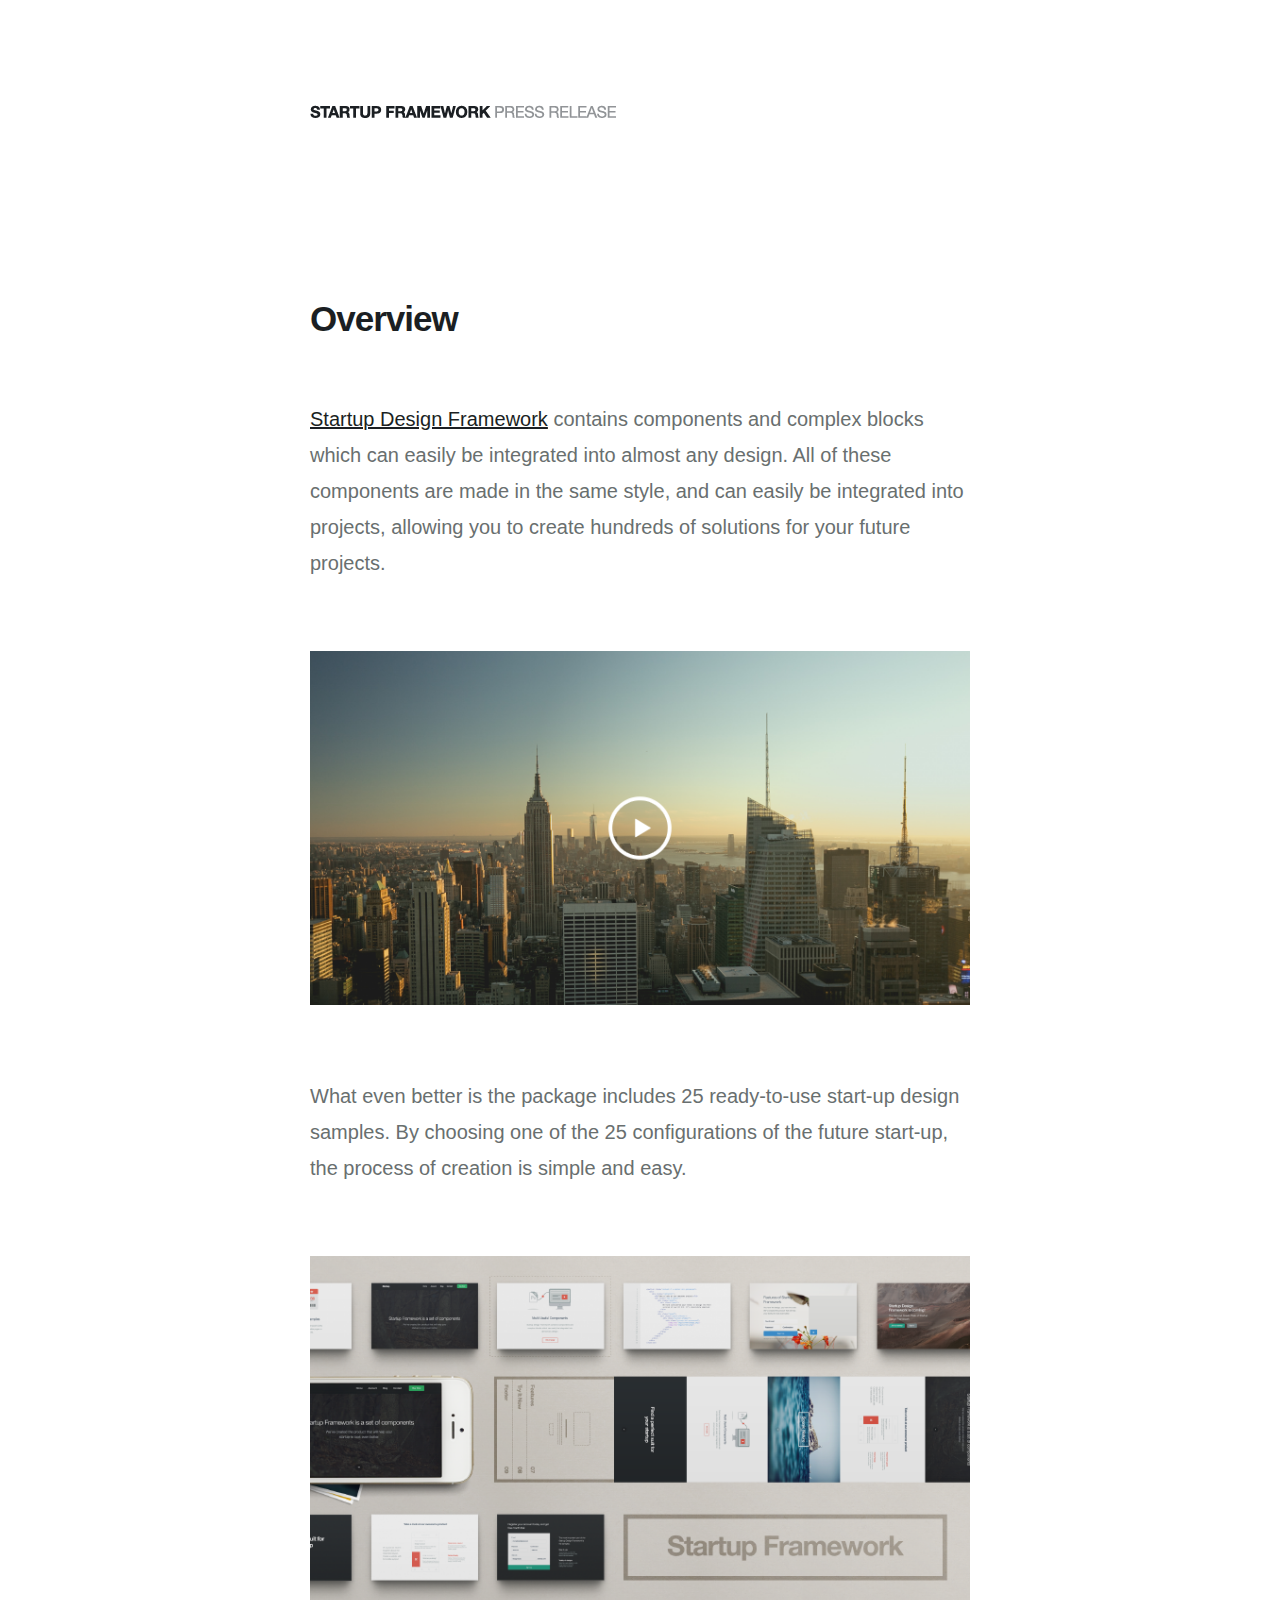
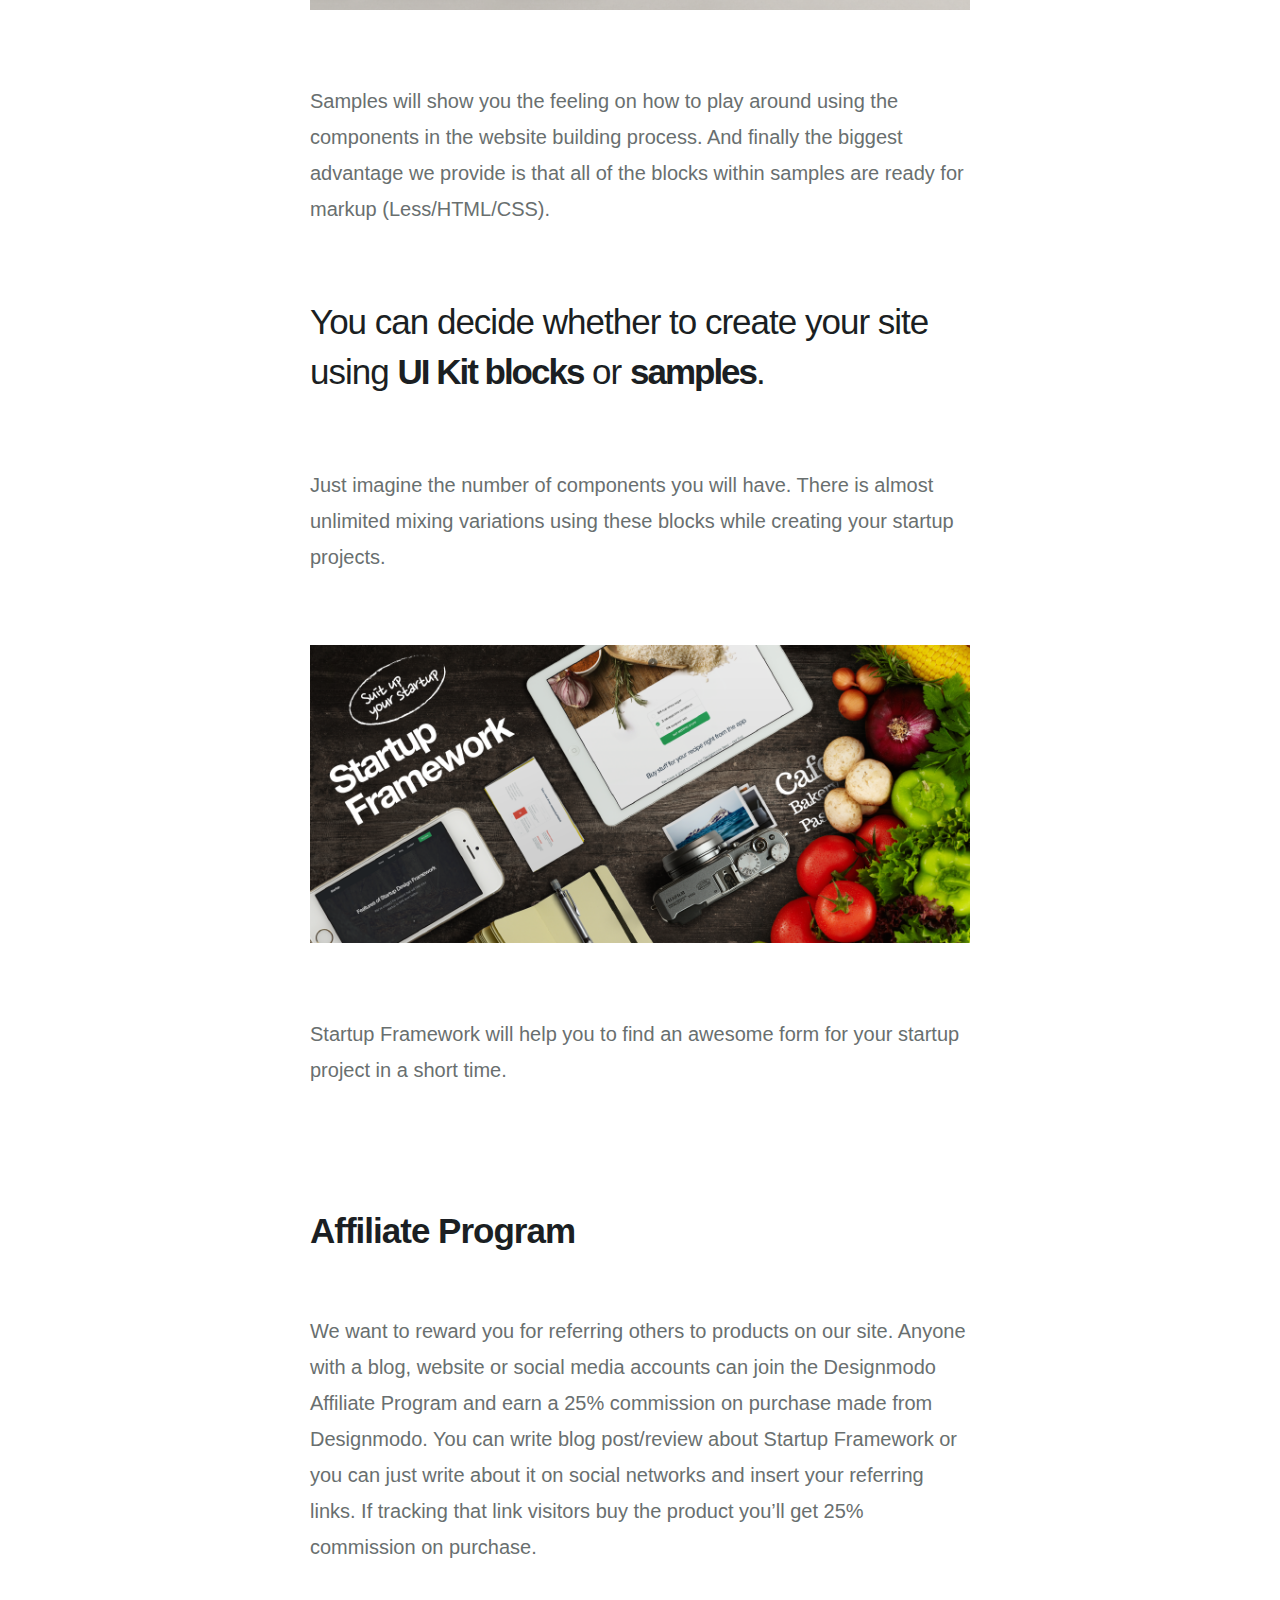
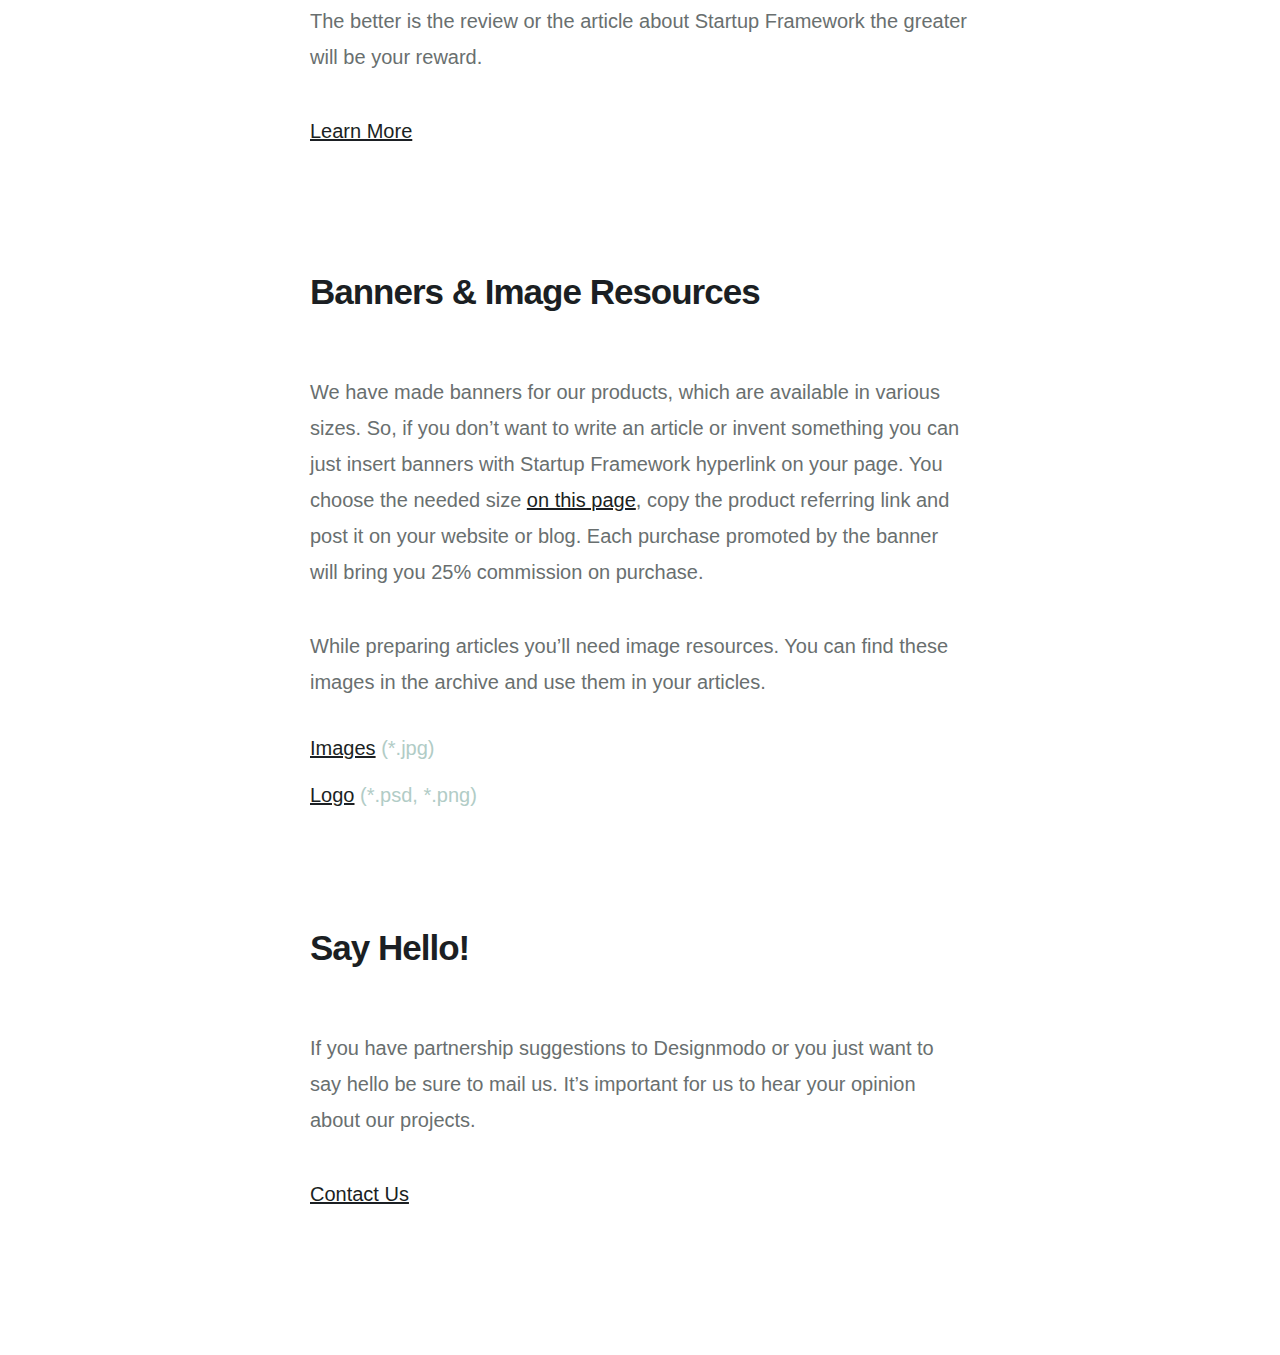
<file: assets/crt/Startup Framework/index.html>
<!doctype html>
<html>
<head>
<meta charset="UTF-8">
<title>Press Release: Startup Framework</title>
<link rel="icon" href="img/favicon.ico" type="image/x-icon"/>
<link rel="shortcut icon" href="favicon.ico" type="image/x-icon"/>

<style>

html,body,div,span,applet,object,iframe,h1,h2,h3,h4,h5,h6,p,blockquote,pre,a,abbr,acronym,address,big,cite,code,del,dfn,em,img,ins,kbd,q,s,samp,small,strike,strong,sub,sup,tt,var,b,u,i,center,dl,dt,dd,ol,ul,li,fieldset,form,label,legend,table,caption,tbody,tfoot,thead,tr,th,td,article,aside,canvas,details,embed,figure,figcaption,footer,header,hgroup,menu,nav,output,ruby,section,summary,time,mark,audio,video{border:0;font-size:100%;font:inherit;vertical-align:baseline;margin:0;padding:0}
	article,aside,details,figcaption,figure,footer,header,hgroup,menu,nav,section{display:block;}
	body{line-height:1}
	ol,ul{list-style:none}
	blockquote,q{quotes:none}
	blockquote:before,blockquote:after,q:before,q:after{content:none}
	table{border-collapse:collapse;border-spacing:0}
	html {position:static!important;top:0!important;}
	body {font-family: 'Helvetica Neue', Helvetica, Arial, serif;cursor:default;}
            
	* { box-sizing:border-box;-webkit-transition: 0.5s ease;-moz-transition: 0.5s;-ms-transition: 0.5s;-o-transition: 0.5s;transition: 0.5s;}
            
	h1 {font-size: 35px; font-weight: bold; margin-bottom: 60px; letter-spacing: -1px; color: #1b1f23; line-height: 45px;}
	p {font-size: 20px; line-height: 36px; color: #696f6f}
	a {color: #1b1f23}
	
	.padding_block h1 {font-size: 35px; font-weight: bold; margin-top: 120px; margin-bottom: 60px; letter-spacing: -1px; color: #1b1f23;line-height: 45px;}
	.padding_block p {margin-bottom: 38px}
	.padding_block li {margin-bottom: 27px; font-size: 20px; color: #b1ccc6; font-weight: 300}
	.padding_block li a {color: #1b1f23; font-weight: normal}
	
	.quote {font-size: 35px; font-weight: 300; line-height: 50px; padding-top: 70px; padding-bottom: 70px; letter-spacing: -1px; color: #1b1f23}
	.quote b {font-weight: 800; letter-spacing: -2px}
	.wrap {padding-top: 105px; padding-bottom: 105px; width: 100%; max-width: 700px; margin: 0 auto; padding: 105px 20px}
	.logo {padding-bottom: 175px}		
	.default_img {padding-top: 70px; padding-bottom: 70px}
	img {max-width: 100%}      
	
	@media screen and (max-width: 480px) {
		h1 {margin-bottom: 30px; font-size: 30px}
		p {font-size: 18px; line-height: 32px}
		.wrap {padding-top: 20px; padding-bottom: 20px}
		.padding_block h1 {margin-top: 80px; margin-bottom: 30px; font-size: 30px; line-height: 40px;}
		.padding_block p {margin-bottom: 25px}
		.padding_block li {margin-bottom: 20px}
		.padding_block li a {font-size: 18px}
		.default_img {padding-top: 40px; padding-bottom: 40px}
		.logo {padding-bottom: 80px; padding-top: 10px}
		.quote {font-size: 30px; line-height: 40px; padding-top: 40px; padding-bottom: 40px}
	}
</style>
</head>
<body>

<div class="wrap">
	<a href="http://designmodo.com/startup/?utm_source=FreebieDownload&utm_medium=FreebieDownload&utm_campaign=FreebieDownload"><img src="img/logo.png" class="logo"></a>
    <div>
    	<h1>Overview</h1>
       <p><a href="http://designmodo.com/startup/?utm_source=FreebieDownload&utm_medium=FreebieDownload&utm_campaign=FreebieDownload">Startup Design Framework</a> contains components and complex blocks which can easily be integrated into almost any design. All of these components are made in the same style, and can easily be integrated into projects, allowing you to create hundreds of solutions for your future projects.</p>
       
       <a href="http://designmodo.com/startup/?utm_source=FreebieDownload&utm_medium=FreebieDownload&utm_campaign=FreebieDownload"><img src="img/player.png" class="default_img"></a>
       
       <p>What even better is the package includes 25 ready-to-use start-up design samples. By choosing one of the 25 configurations of the future start-up, the process of creation is simple and easy.</p>
       
       <a href="http://designmodo.com/startup/?utm_source=FreebieDownload&utm_medium=FreebieDownload&utm_campaign=FreebieDownload"><img src="img/img_01.png" class="default_img"></a>
       
       <p>Samples will show you the feeling on how to play around using the components in the website building process. And finally the biggest advantage we provide is that all of the blocks within samples are ready for markup (Less/HTML/CSS).</p>
       
       <div class="quote">You can decide whether to create your site using <b>UI Kit blocks</b> or <b>samples</b>.</div>
       
       <p>Just imagine the number of components you will have. There is almost unlimited mixing variations using these blocks while creating your startup projects.</p>
       
       <a href="http://designmodo.com/startup/?utm_source=FreebieDownload&utm_medium=FreebieDownload&utm_campaign=FreebieDownload"><img src="img/img_02.png" class="default_img"></a>
      
       <p>Startup Framework will help you to find an awesome form for your startup project in a short time.</p>
       
       <div class="padding_block">
           <h1>Affiliate Program</h1>
           <p>We want to reward you for referring others to products on our site. Anyone with a blog, website or social media accounts can join the Designmodo Affiliate Program and earn a 25% commission on purchase made from Designmodo. You can write blog post/review about Startup Framework or you can just write about it on social networks and insert your referring links.
If tracking that link visitors buy the product you’ll get 25% commission on purchase.</p>
    		<p>The better is the review or the article about Startup Framework the greater will be your reward.</p>
    		<p><a href="http://designmodo.com/affiliates/?utm_source=FreebieDownload&utm_medium=FreebieDownload&utm_campaign=FreebieDownload">Learn More</a></p>
    	</div>
       
       <div class="padding_block">
           <h1>Banners & Image Resources</h1>
           <p>We have made banners for our products, which are available in various sizes. So, if you don’t want to write an article or invent something you can just insert banners with Startup Framework hyperlink on your page. You choose the needed size <a href="http://designmodo.com/banners/?utm_source=FreebieDownload&utm_medium=FreebieDownload&utm_campaign=FreebieDownload">on this page</a>, copy the product referring link and post it on your website or blog. Each purchase promoted by the banner will bring you 25% commission on purchase.</p>
			<p>While preparing articles you’ll need image resources. You can find these images in the archive and use them in your articles. 
 </p>
           <ul>
               <li><a href="press_images.zip">Images</a> (*.jpg)</li>
               <li><a href="logo.zip">Logo</a> (*.psd, *.png)</li>
           </ul>
    	</div>
        
        <div class="padding_block">
           <h1>Say Hello!</h1>
           <p>If you have partnership suggestions to Designmodo or you just want to say hello be sure to mail us. It’s important for us to hear your opinion about our projects.</p>
    		<p><a href="http://designmodo.com/contact-us/?utm_source=FreebieDownload&utm_medium=FreebieDownload&utm_campaign=FreebieDownload">Contact Us</a></p>
    	</div>
    
</div>

</body>
</html>
</file>
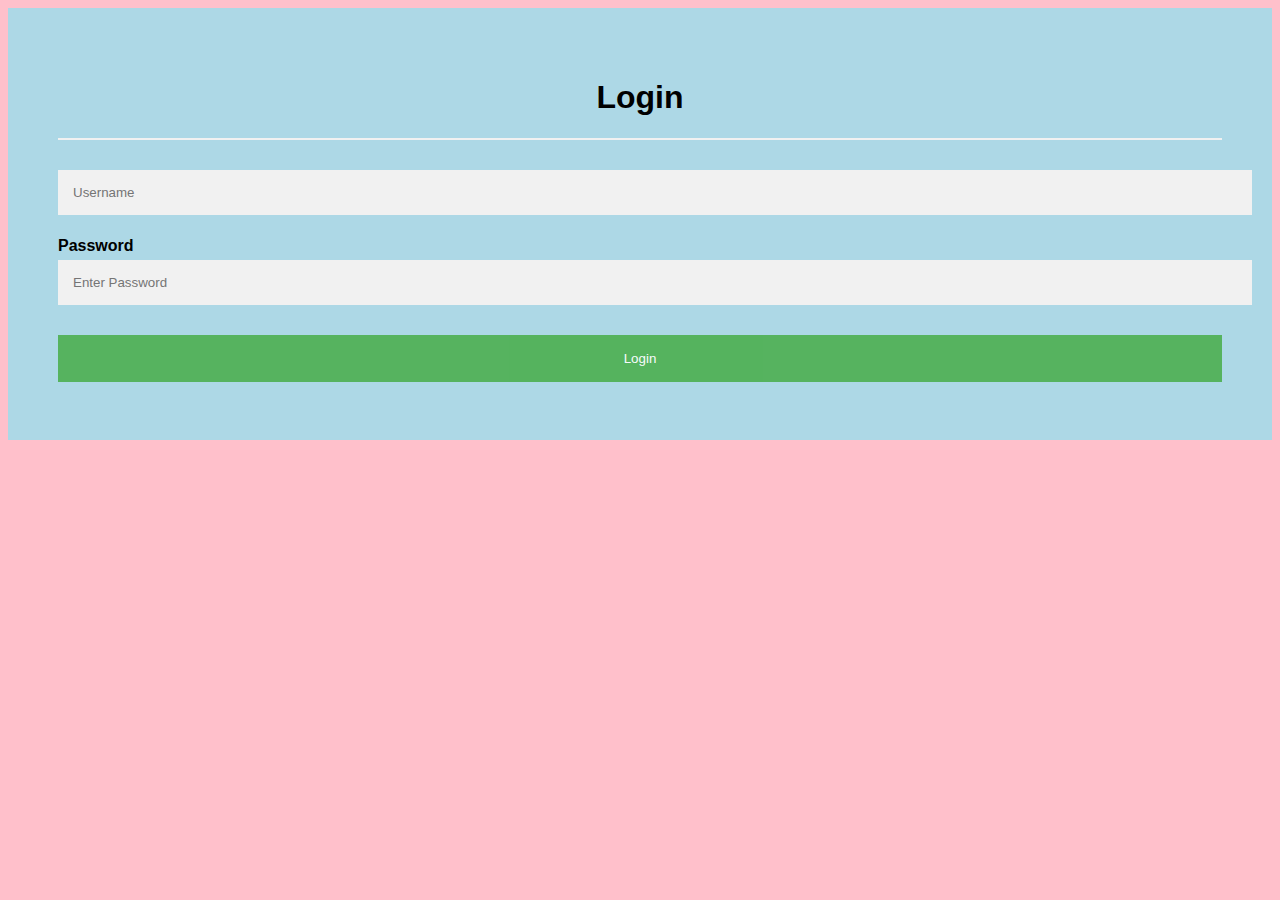
<file: templates/login.html>
<!DOCTYPE html>
<html>
<head>
<meta name="viewport" content="width=device-width, initial-scale=1">
<style>
body{
  font-family: Calibri, Helvetica, sans-serif;
  background-color: pink;
}
.container {
    padding: 50px;
  background-color: lightblue;
}

input[type=text], input[type=password], textarea {
  width: 100%;
  padding: 15px;
  margin: 5px 0 22px 0;
  display: inline-block;
  border: none;
  background: #f1f1f1;
}
input[type=text]:focus, input[type=password]:focus {
  background-color: orange;
  outline: none;
}
 div {
            padding: 10px 0;
         }
hr {
  border: 1px solid #f1f1f1;
  margin-bottom: 25px;
}
.registerbtn {
  background-color: #4CAF50;
  color: white;
  padding: 16px 20px;
  margin: 8px 0;
  border: none;
  cursor: pointer;
  width: 100%;
  opacity: 0.9;
}
.registerbtn:hover {
  opacity: 1;
}
</style>
</head>
<body>
<form>
  <div class="container">
  <center>  <h1> Login</h1> </center>
  <hr>
    <input type="text" name="username" placeholder="Username" size="15" required />
    <label for="psw"><b>Password</b></label>
      <input type="password" placeholder="Enter Password" name="psw" required>

    <button type="submit" class="registerbtn">Login</button>
</form>  
</body>
</html>
</file>
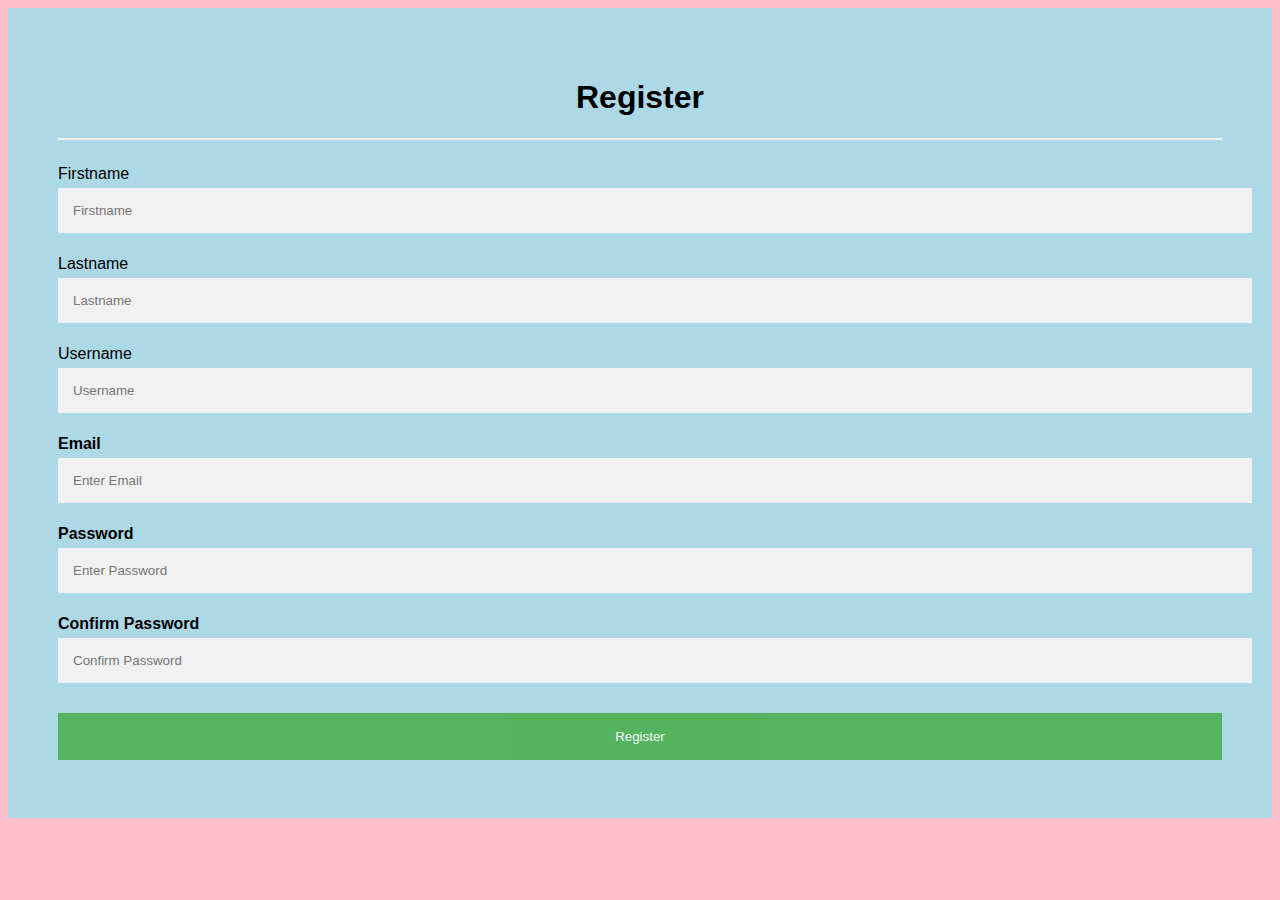
<file: templates/register.html>
<!DOCTYPE html>
<html>
<head>
<meta name="viewport" content="width=device-width, initial-scale=1">
<style>
body{
  font-family: Calibri, Helvetica, sans-serif;
  background-color: pink;
}
.container {
    padding: 50px;
  background-color: lightblue;
}

input[type=text], input[type=password], textarea {
  width: 100%;
  padding: 15px;
  margin: 5px 0 22px 0;
  display: inline-block;
  border: none;
  background: #f1f1f1;
}
input[type=text]:focus, input[type=password]:focus {
  background-color: orange;
  outline: none;
}
 div {
            padding: 10px 0;
         }
hr {
  border: 1px solid #f1f1f1;
  margin-bottom: 25px;
}
.registerbtn {
  background-color: #4CAF50;
  color: white;
  padding: 16px 20px;
  margin: 8px 0;
  border: none;
  cursor: pointer;
  width: 100%;
  opacity: 0.9;
}
.registerbtn:hover {
  opacity: 1;
}
</style>
</head>
<body>
<form>
  <div class="container">
  <center>  <h1> Register</h1> </center>
  <hr>
  <label> Firstname </label>
<input type="text" name="firstname" placeholder= "Firstname" size="15" required />
<label> Lastname </label>
<input type="text" name="lastname" placeholder="Lastname" size="15" required />
<label> Username </label>
<input type="text" name="username" placeholder="Username" size="15" required />
<label for="email"><b>Email</b></label>
 <input type="text" placeholder="Enter Email" name="email" id="email" required/>
      <label for="psw"><b>Password</b></label>
    <input type="password" placeholder="Enter Password" name="psw" id="psw" required/>

    <label for="confirm-psw"><b>Confirm Password</b></label>
    <input type="password" placeholder="Confirm Password" name="confirm-psw" id="confirm-psw" required/>
    <button type="submit" class="registerbtn">Register</button>
  </div>
</form>
</body>
</html>
</file>
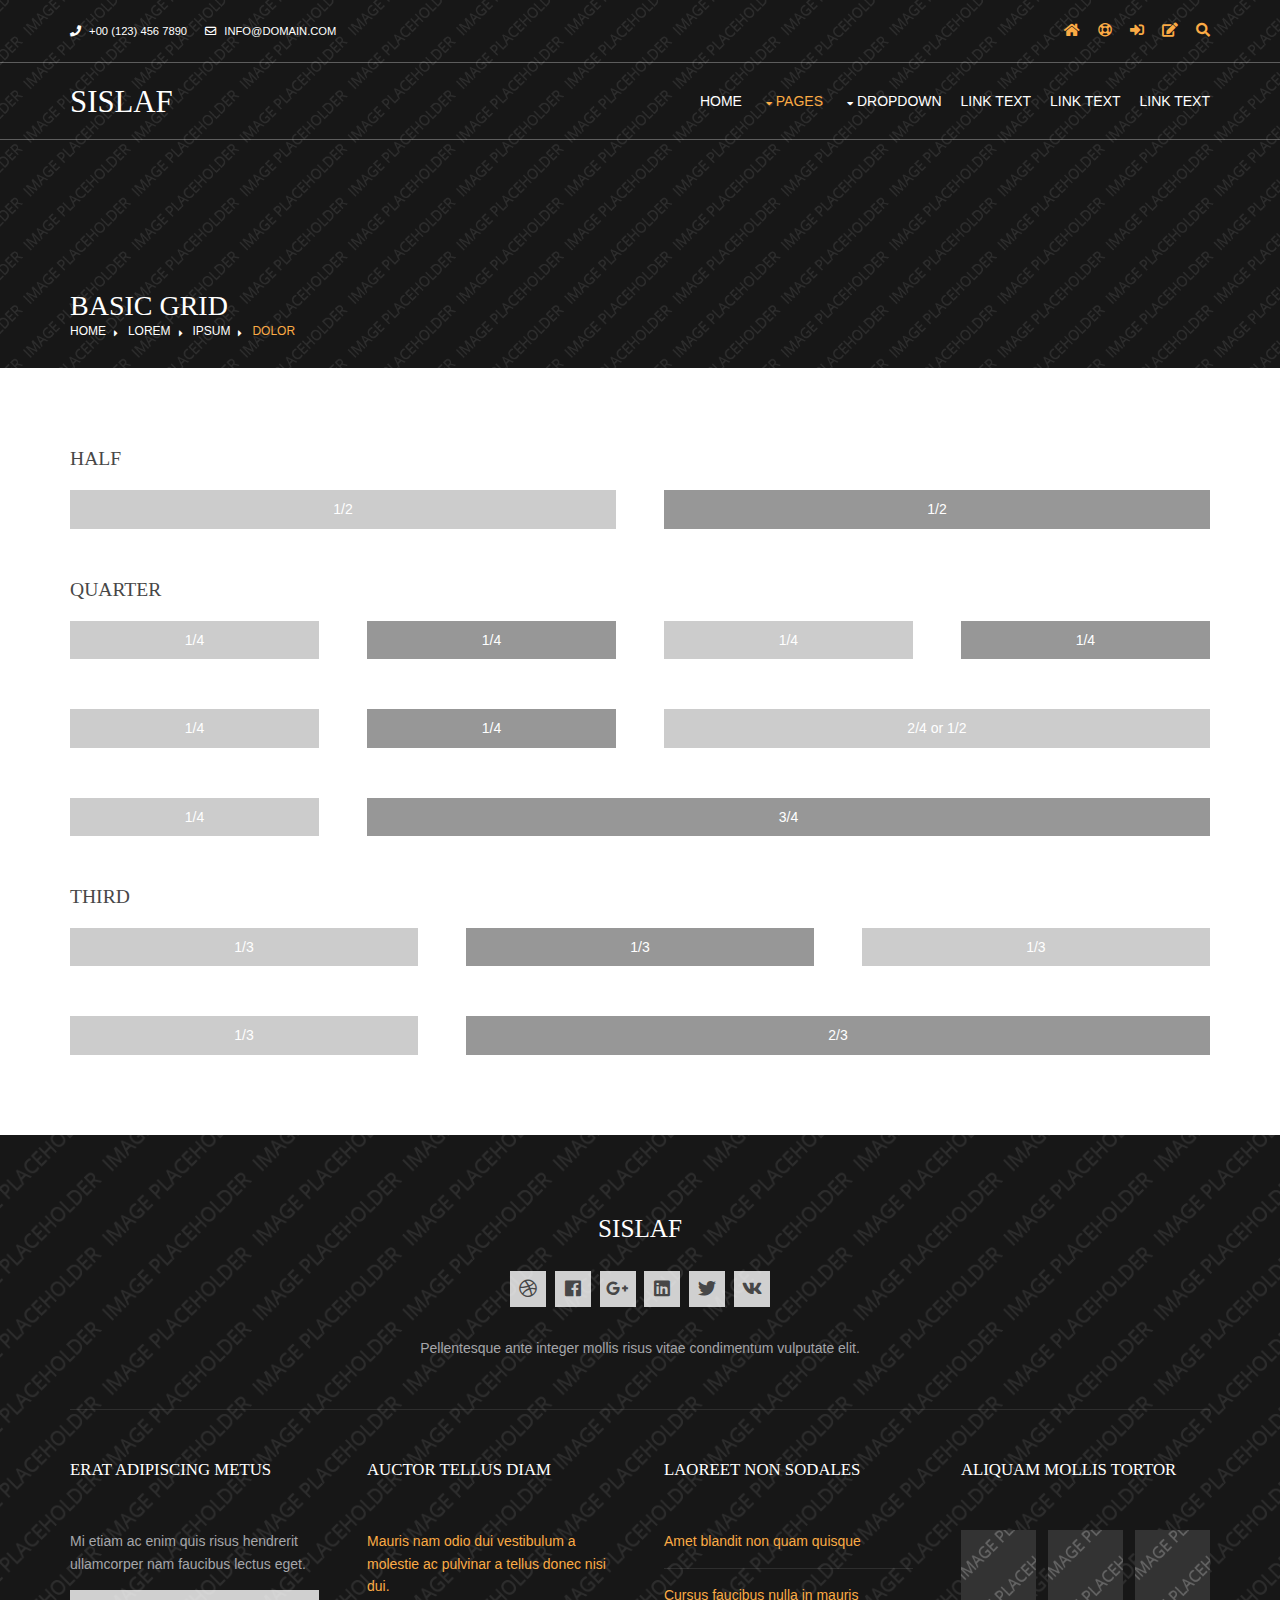
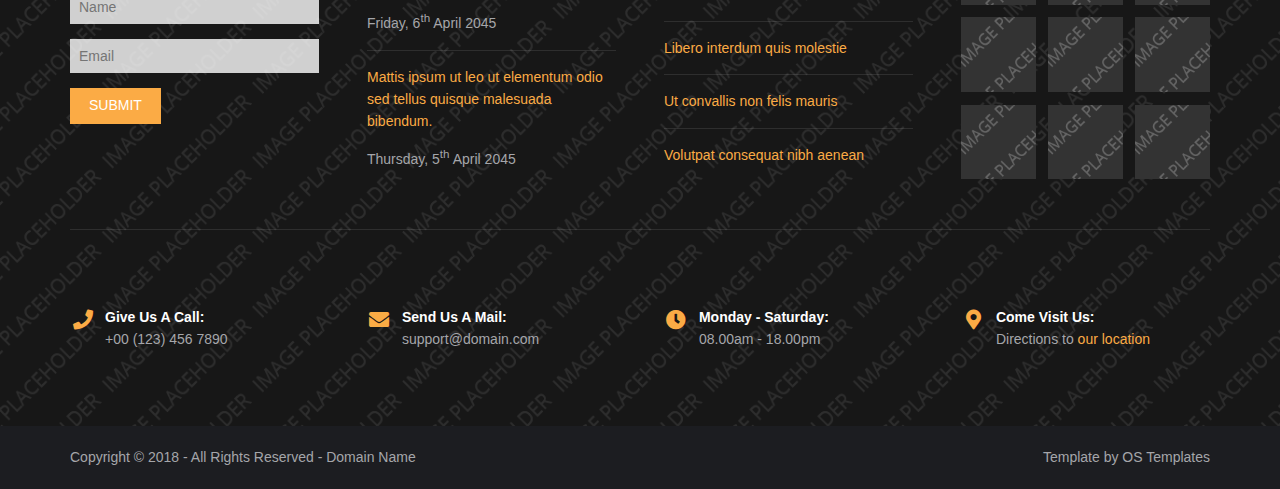
<file: assets/home/pages/basic-grid.html>
<!DOCTYPE html>
<!--
Template Name: Sislaf
Author: <a href="https://www.os-templates.com/">OS Templates</a>
Author URI: https://www.os-templates.com/
Copyright: OS-Templates.com
Licence: Free to use under our free template licence terms
Licence URI: https://www.os-templates.com/template-terms
-->
<html lang="">
<!-- To declare your language - read more here: https://www.w3.org/International/questions/qa-html-language-declarations -->
<head>
<title>Sislaf | Pages | Basic Grid</title>
<meta charset="utf-8">
<meta name="viewport" content="width=device-width, initial-scale=1.0, maximum-scale=1.0, user-scalable=no">
<link href="../layout/styles/layout.css" rel="stylesheet" type="text/css" media="all">
<style type="text/css">
/* DEMO ONLY */
.container .demo{text-align:center;}
.container .demo div{padding:8px 0;}
.container .demo div:nth-child(odd){color:#FFFFFF; background:#CCCCCC;}
.container .demo div:nth-child(even){color:#FFFFFF; background:#979797;}
@media screen and (max-width:900px){.container .demo div{margin-bottom:0;}}
/* DEMO ONLY */
</style>
</head>
<body id="top">
<!-- ################################################################################################ -->
<!-- ################################################################################################ -->
<!-- ################################################################################################ -->
<!-- Top Background Image Wrapper -->
<div class="bgded overlay" style="background-image:url('../images/demo/backgrounds/01.png');"> 
  <!-- ################################################################################################ -->
  <div class="wrapper row0">
    <div id="topbar" class="hoc clear">
      <div class="fl_left"> 
        <!-- ################################################################################################ -->
        <ul class="nospace">
          <li><i class="fas fa-phone rgtspace-5"></i> +00 (123) 456 7890</li>
          <li><i class="far fa-envelope rgtspace-5"></i> info@domain.com</li>
        </ul>
        <!-- ################################################################################################ -->
      </div>
      <div class="fl_right"> 
        <!-- ################################################################################################ -->
        <ul class="nospace">
          <li><a href="../index.html"><i class="fas fa-home"></i></a></li>
          <li><a href="#" title="Help Centre"><i class="far fa-life-ring"></i></a></li>
          <li><a href="#" title="Login"><i class="fas fa-sign-in-alt"></i></a></li>
          <li><a href="#" title="Sign Up"><i class="fas fa-edit"></i></a></li>
          <li id="searchform">
            <div>
              <form action="#" method="post">
                <fieldset>
                  <legend>Quick Search:</legend>
                  <input type="text" placeholder="Enter search term&hellip;">
                  <button type="submit"><i class="fas fa-search"></i></button>
                </fieldset>
              </form>
            </div>
          </li>
        </ul>
        <!-- ################################################################################################ -->
      </div>
    </div>
  </div>
  <!-- ################################################################################################ -->
  <!-- ################################################################################################ -->
  <!-- ################################################################################################ -->
  <div class="wrapper row1">
    <header id="header" class="hoc clear">
      <div id="logo" class="fl_left"> 
        <!-- ################################################################################################ -->
        <h1><a href="../index.html">Sislaf</a></h1>
        <!-- ################################################################################################ -->
      </div>
      <nav id="mainav" class="fl_right"> 
        <!-- ################################################################################################ -->
        <ul class="clear">
          <li><a href="../index.html">Home</a></li>
          <li class="active"><a class="drop" href="#">Pages</a>
            <ul>
              <li><a href="gallery.html">Gallery</a></li>
              <li><a href="full-width.html">Full Width</a></li>
              <li><a href="sidebar-left.html">Sidebar Left</a></li>
              <li><a href="sidebar-right.html">Sidebar Right</a></li>
              <li class="active"><a href="basic-grid.html">Basic Grid</a></li>
              <li><a href="font-icons.html">Font Icons</a></li>
            </ul>
          </li>
          <li><a class="drop" href="#">Dropdown</a>
            <ul>
              <li><a href="#">Level 2</a></li>
              <li><a class="drop" href="#">Level 2 + Drop</a>
                <ul>
                  <li><a href="#">Level 3</a></li>
                  <li><a href="#">Level 3</a></li>
                  <li><a href="#">Level 3</a></li>
                </ul>
              </li>
              <li><a href="#">Level 2</a></li>
            </ul>
          </li>
          <li><a href="#">Link Text</a></li>
          <li><a href="#">Link Text</a></li>
          <li><a href="#">Link Text</a></li>
        </ul>
        <!-- ################################################################################################ -->
      </nav>
    </header>
  </div>
  <!-- ################################################################################################ -->
  <!-- ################################################################################################ -->
  <!-- ################################################################################################ -->
  <div id="breadcrumb" class="hoc clear"> 
    <!-- ################################################################################################ -->
    <h6 class="heading">Basic Grid</h6>
    <ul>
      <li><a href="#">Home</a></li>
      <li><a href="#">Lorem</a></li>
      <li><a href="#">Ipsum</a></li>
      <li><a href="#">Dolor</a></li>
    </ul>
    <!-- ################################################################################################ -->
  </div>
  <!-- ################################################################################################ -->
</div>
<!-- End Top Background Image Wrapper -->
<!-- ################################################################################################ -->
<!-- ################################################################################################ -->
<!-- ################################################################################################ -->
<div class="wrapper row3">
  <main class="hoc container clear"> 
    <!-- main body -->
    <!-- ################################################################################################ -->
    <div class="content"> 
      <!-- ################################################################################################ -->
      <h2>Half</h2>
      <!-- ################################################################################################ -->
      <div class="group btmspace-50 demo">
        <div class="one_half first">1/2</div>
        <div class="one_half">1/2</div>
      </div>
      <!-- ################################################################################################ -->
      <h2>Quarter</h2>
      <!-- ################################################################################################ -->
      <div class="group btmspace-50 demo">
        <div class="one_quarter first">1/4</div>
        <div class="one_quarter">1/4</div>
        <div class="one_quarter">1/4</div>
        <div class="one_quarter">1/4</div>
      </div>
      <div class="group btmspace-50 demo">
        <div class="one_quarter first">1/4</div>
        <div class="one_quarter">1/4</div>
        <div class="two_quarter">2/4 or 1/2</div>
      </div>
      <div class="group btmspace-50 demo">
        <div class="one_quarter first">1/4</div>
        <div class="three_quarter">3/4</div>
      </div>
      <!-- ################################################################################################ -->
      <h2>Third</h2>
      <!-- ################################################################################################ -->
      <div class="group btmspace-50 demo">
        <div class="one_third first">1/3</div>
        <div class="one_third">1/3</div>
        <div class="one_third">1/3</div>
      </div>
      <div class="group demo">
        <div class="one_third first">1/3</div>
        <div class="two_third">2/3</div>
      </div>
      <!-- ################################################################################################ -->
    </div>
    <!-- ################################################################################################ -->
    <!-- / main body -->
    <div class="clear"></div>
  </main>
</div>
<!-- ################################################################################################ -->
<!-- ################################################################################################ -->
<!-- ################################################################################################ -->
<div class="bgded overlay row4" style="background-image:url('../images/demo/backgrounds/05.png');">
  <footer id="footer" class="hoc clear"> 
    <!-- ################################################################################################ -->
    <div class="center btmspace-50">
      <h6 class="heading">Sislaf</h6>
      <ul class="faico clear">
        <li><a class="faicon-dribble" href="#"><i class="fab fa-dribbble"></i></a></li>
        <li><a class="faicon-facebook" href="#"><i class="fab fa-facebook"></i></a></li>
        <li><a class="faicon-google-plus" href="#"><i class="fab fa-google-plus-g"></i></a></li>
        <li><a class="faicon-linkedin" href="#"><i class="fab fa-linkedin"></i></a></li>
        <li><a class="faicon-twitter" href="#"><i class="fab fa-twitter"></i></a></li>
        <li><a class="faicon-vk" href="#"><i class="fab fa-vk"></i></a></li>
      </ul>
      <p class="nospace">Pellentesque ante integer mollis risus vitae condimentum vulputate elit.</p>
    </div>
    <!-- ################################################################################################ -->
    <hr class="btmspace-50">
    <!-- ################################################################################################ -->
    <div class="group btmspace-50">
      <div class="one_quarter first">
        <h6 class="heading">Erat adipiscing metus</h6>
        <p class="nospace btmspace-15">Mi etiam ac enim quis risus hendrerit ullamcorper nam faucibus lectus eget.</p>
        <form method="post" action="#">
          <fieldset>
            <legend>Newsletter:</legend>
            <input class="btmspace-15" type="text" value="" placeholder="Name">
            <input class="btmspace-15" type="text" value="" placeholder="Email">
            <button type="submit" value="submit">Submit</button>
          </fieldset>
        </form>
      </div>
      <div class="one_quarter">
        <h6 class="heading">Auctor tellus diam</h6>
        <ul class="nospace linklist">
          <li>
            <article>
              <p class="nospace btmspace-10"><a href="#">Mauris nam odio dui vestibulum a molestie ac pulvinar a tellus donec nisi dui.</a></p>
              <time class="block font-xs" datetime="2045-04-06">Friday, 6<sup>th</sup> April 2045</time>
            </article>
          </li>
          <li>
            <article>
              <p class="nospace btmspace-10"><a href="#">Mattis ipsum ut leo ut elementum odio sed tellus quisque malesuada bibendum.</a></p>
              <time class="block font-xs" datetime="2045-04-05">Thursday, 5<sup>th</sup> April 2045</time>
            </article>
          </li>
        </ul>
      </div>
      <div class="one_quarter">
        <h6 class="heading">Laoreet non sodales</h6>
        <ul class="nospace linklist">
          <li><a href="#">Amet blandit non quam quisque</a></li>
          <li><a href="#">Cursus faucibus nulla in mauris</a></li>
          <li><a href="#">Libero interdum quis molestie</a></li>
          <li><a href="#">Ut convallis non felis mauris</a></li>
          <li><a href="#">Volutpat consequat nibh aenean</a></li>
        </ul>
      </div>
      <div class="one_quarter">
        <h6 class="heading">Aliquam mollis tortor</h6>
        <ul class="nospace clear latestimg">
          <li><a class="imgover" href="#"><img src="../images/demo/100x100.png" alt=""></a></li>
          <li><a class="imgover" href="#"><img src="../images/demo/100x100.png" alt=""></a></li>
          <li><a class="imgover" href="#"><img src="../images/demo/100x100.png" alt=""></a></li>
          <li><a class="imgover" href="#"><img src="../images/demo/100x100.png" alt=""></a></li>
          <li><a class="imgover" href="#"><img src="../images/demo/100x100.png" alt=""></a></li>
          <li><a class="imgover" href="#"><img src="../images/demo/100x100.png" alt=""></a></li>
          <li><a class="imgover" href="#"><img src="../images/demo/100x100.png" alt=""></a></li>
          <li><a class="imgover" href="#"><img src="../images/demo/100x100.png" alt=""></a></li>
          <li><a class="imgover" href="#"><img src="../images/demo/100x100.png" alt=""></a></li>
        </ul>
      </div>
      <!-- ################################################################################################ -->
    </div>
    <div id="ctdetails" class="clear">
      <ul class="nospace clear">
        <li class="one_quarter first">
          <div class="block clear"><a href="#"><i class="fas fa-phone"></i></a> <span><strong>Give us a call:</strong> +00 (123) 456 7890</span></div>
        </li>
        <li class="one_quarter">
          <div class="block clear"><a href="#"><i class="fas fa-envelope"></i></a> <span><strong>Send us a mail:</strong> support@domain.com</span></div>
        </li>
        <li class="one_quarter">
          <div class="block clear"><a href="#"><i class="fas fa-clock"></i></a> <span><strong> Monday - Saturday:</strong> 08.00am - 18.00pm</span></div>
        </li>
        <li class="one_quarter">
          <div class="block clear"><a href="#"><i class="fas fa-map-marker-alt"></i></a> <span><strong>Come visit us:</strong> Directions to <a href="#">our location</a></span></div>
        </li>
      </ul>
    </div>
    <!-- ################################################################################################ -->
  </footer>
</div>
<!-- ################################################################################################ -->
<!-- ################################################################################################ -->
<!-- ################################################################################################ -->
<div class="wrapper row5">
  <div id="copyright" class="hoc clear"> 
    <!-- ################################################################################################ -->
    <p class="fl_left">Copyright &copy; 2018 - All Rights Reserved - <a href="#">Domain Name</a></p>
    <p class="fl_right">Template by <a target="_blank" href="https://www.os-templates.com/" title="Free Website Templates">OS Templates</a></p>
    <!-- ################################################################################################ -->
  </div>
</div>
<!-- ################################################################################################ -->
<!-- ################################################################################################ -->
<!-- ################################################################################################ -->
<a id="backtotop" href="#top"><i class="fas fa-chevron-up"></i></a>
<!-- JAVASCRIPTS -->
<script src="../layout/scripts/jquery.min.js"></script>
<script src="../layout/scripts/jquery.backtotop.js"></script>
<script src="../layout/scripts/jquery.mobilemenu.js"></script>
</body>
</html>
</file>
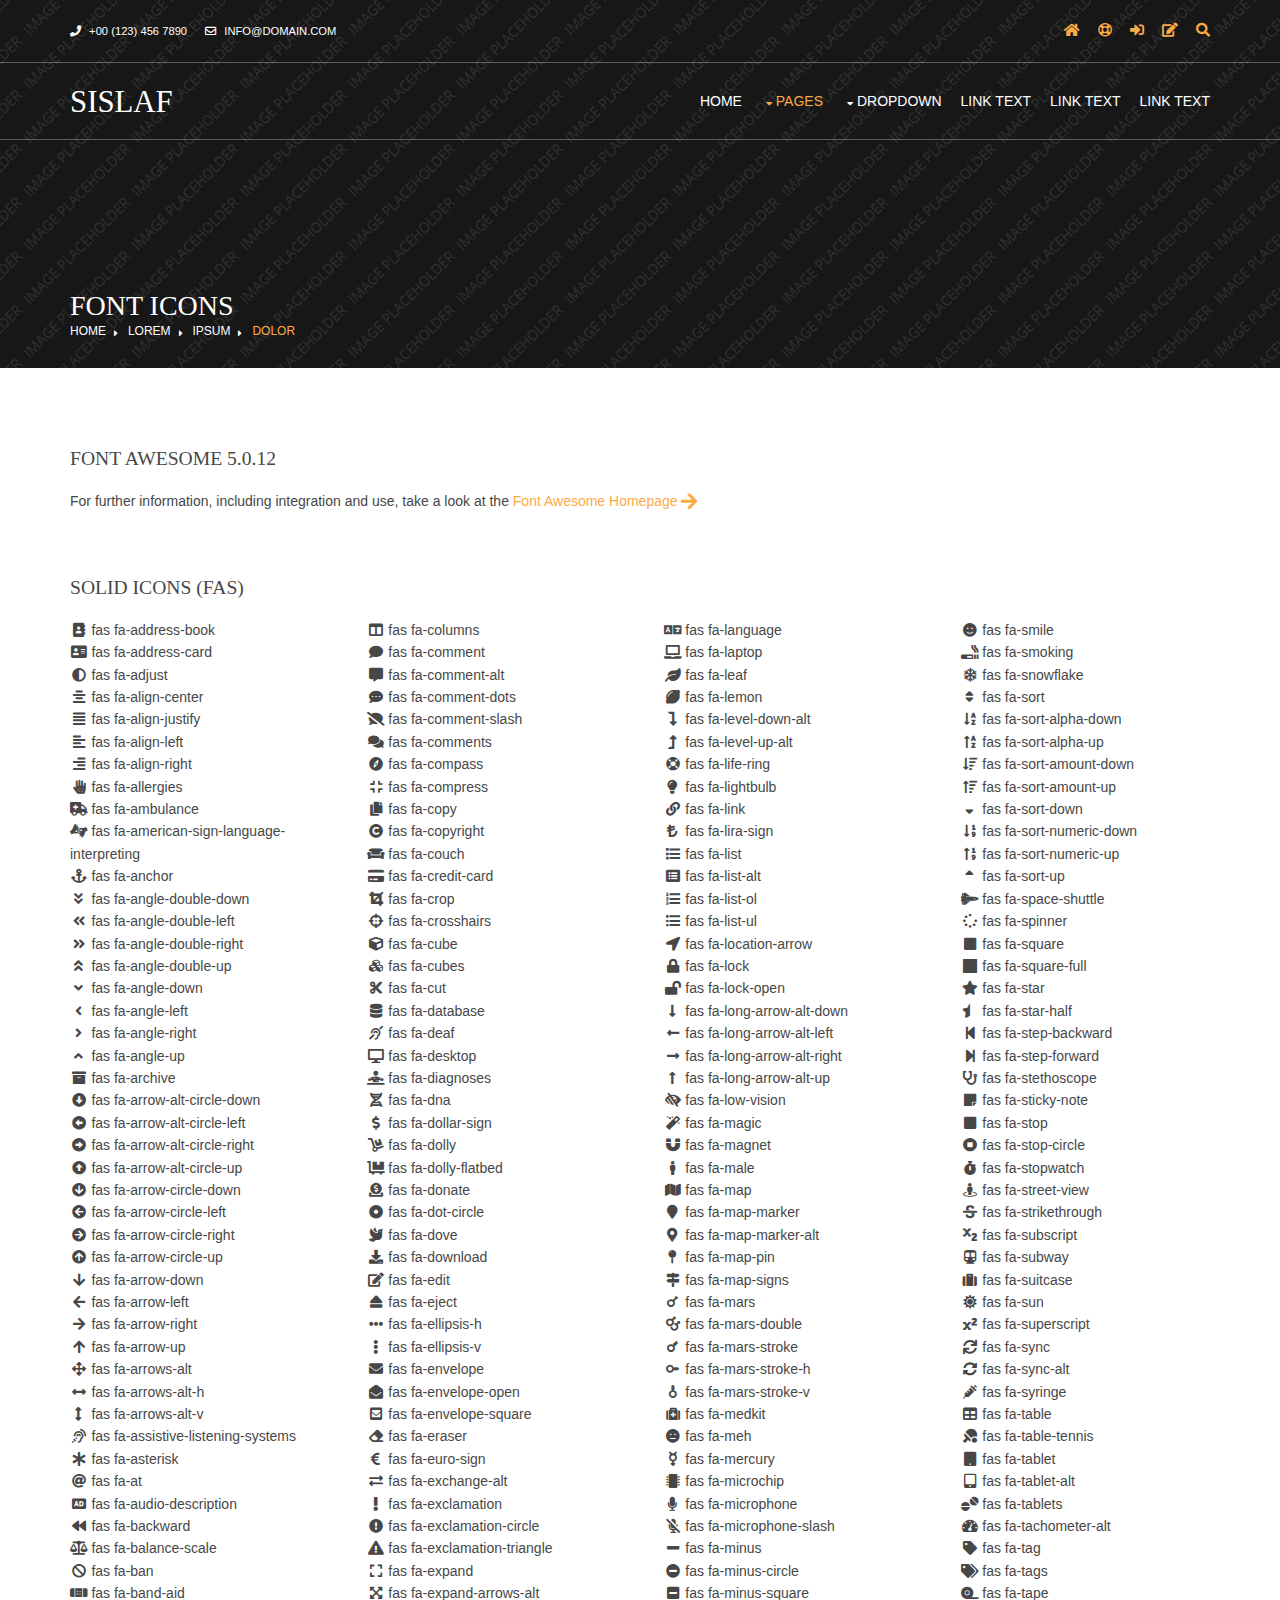
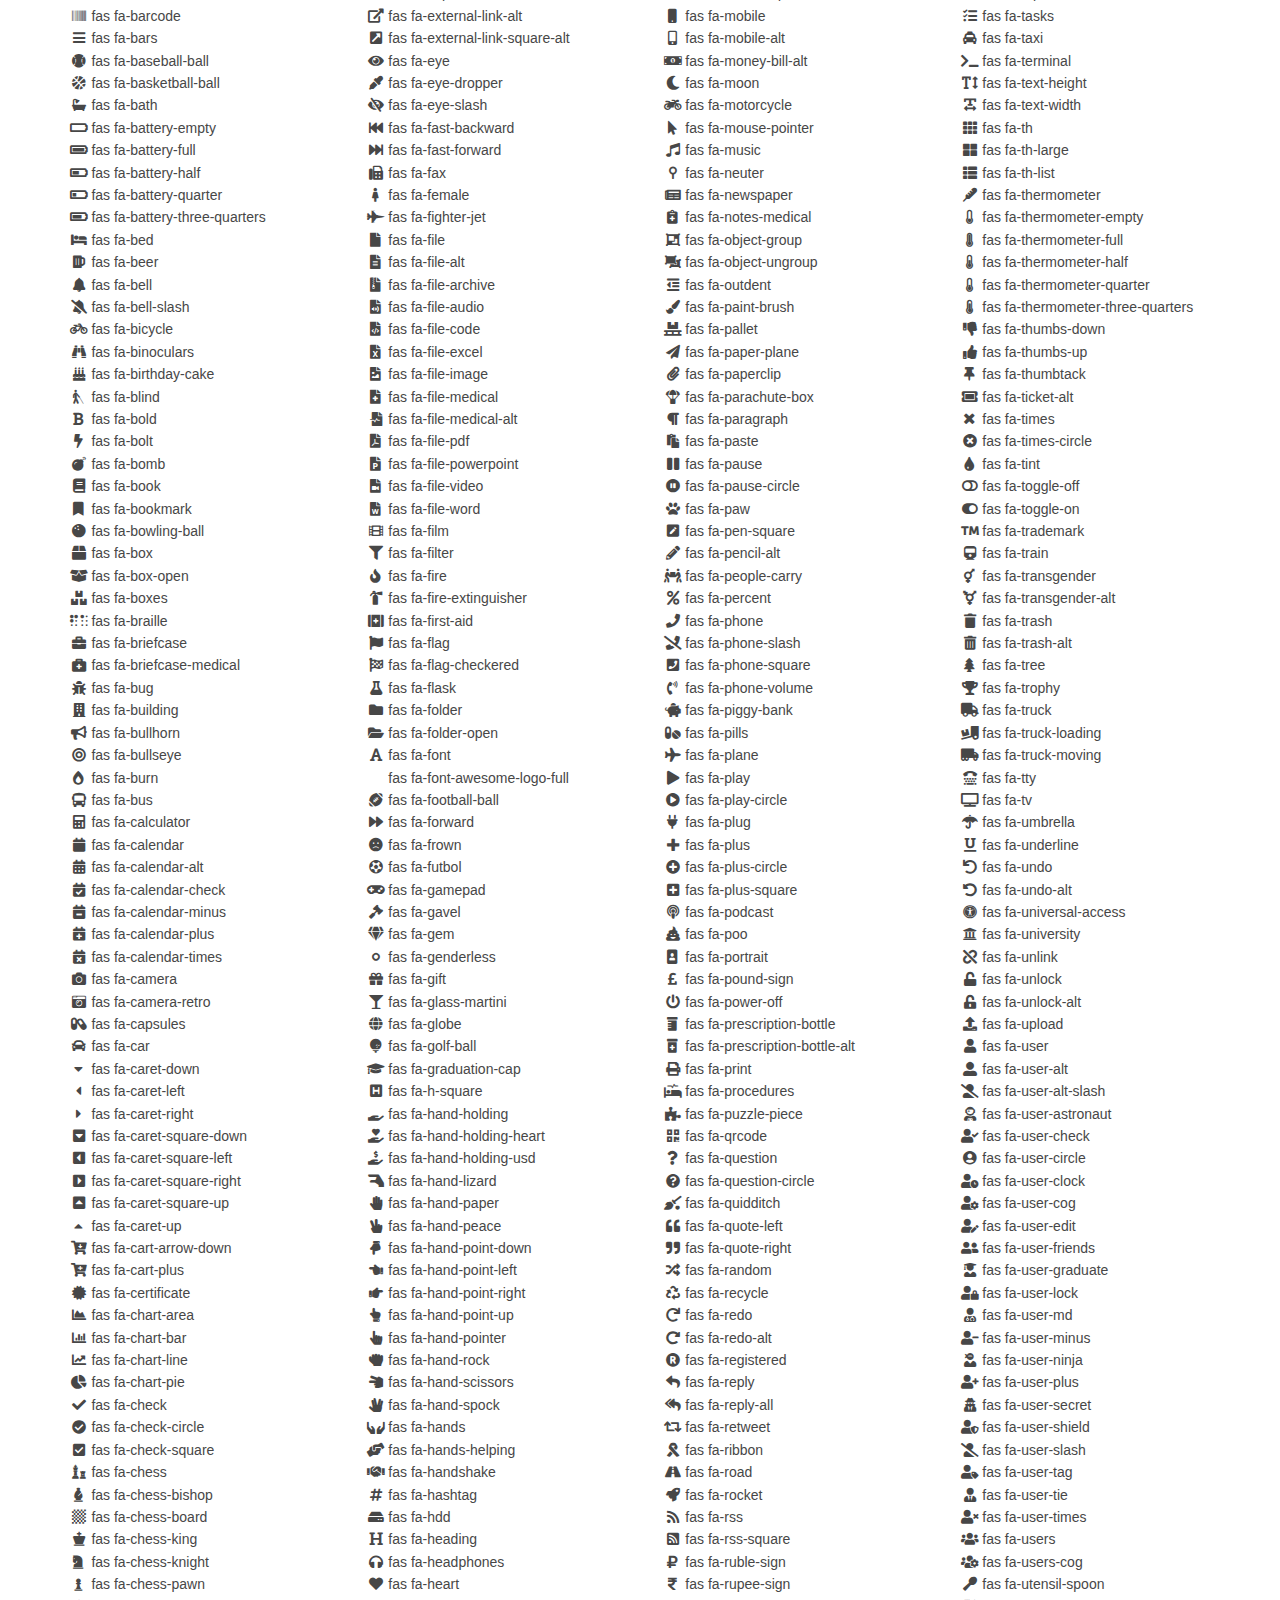
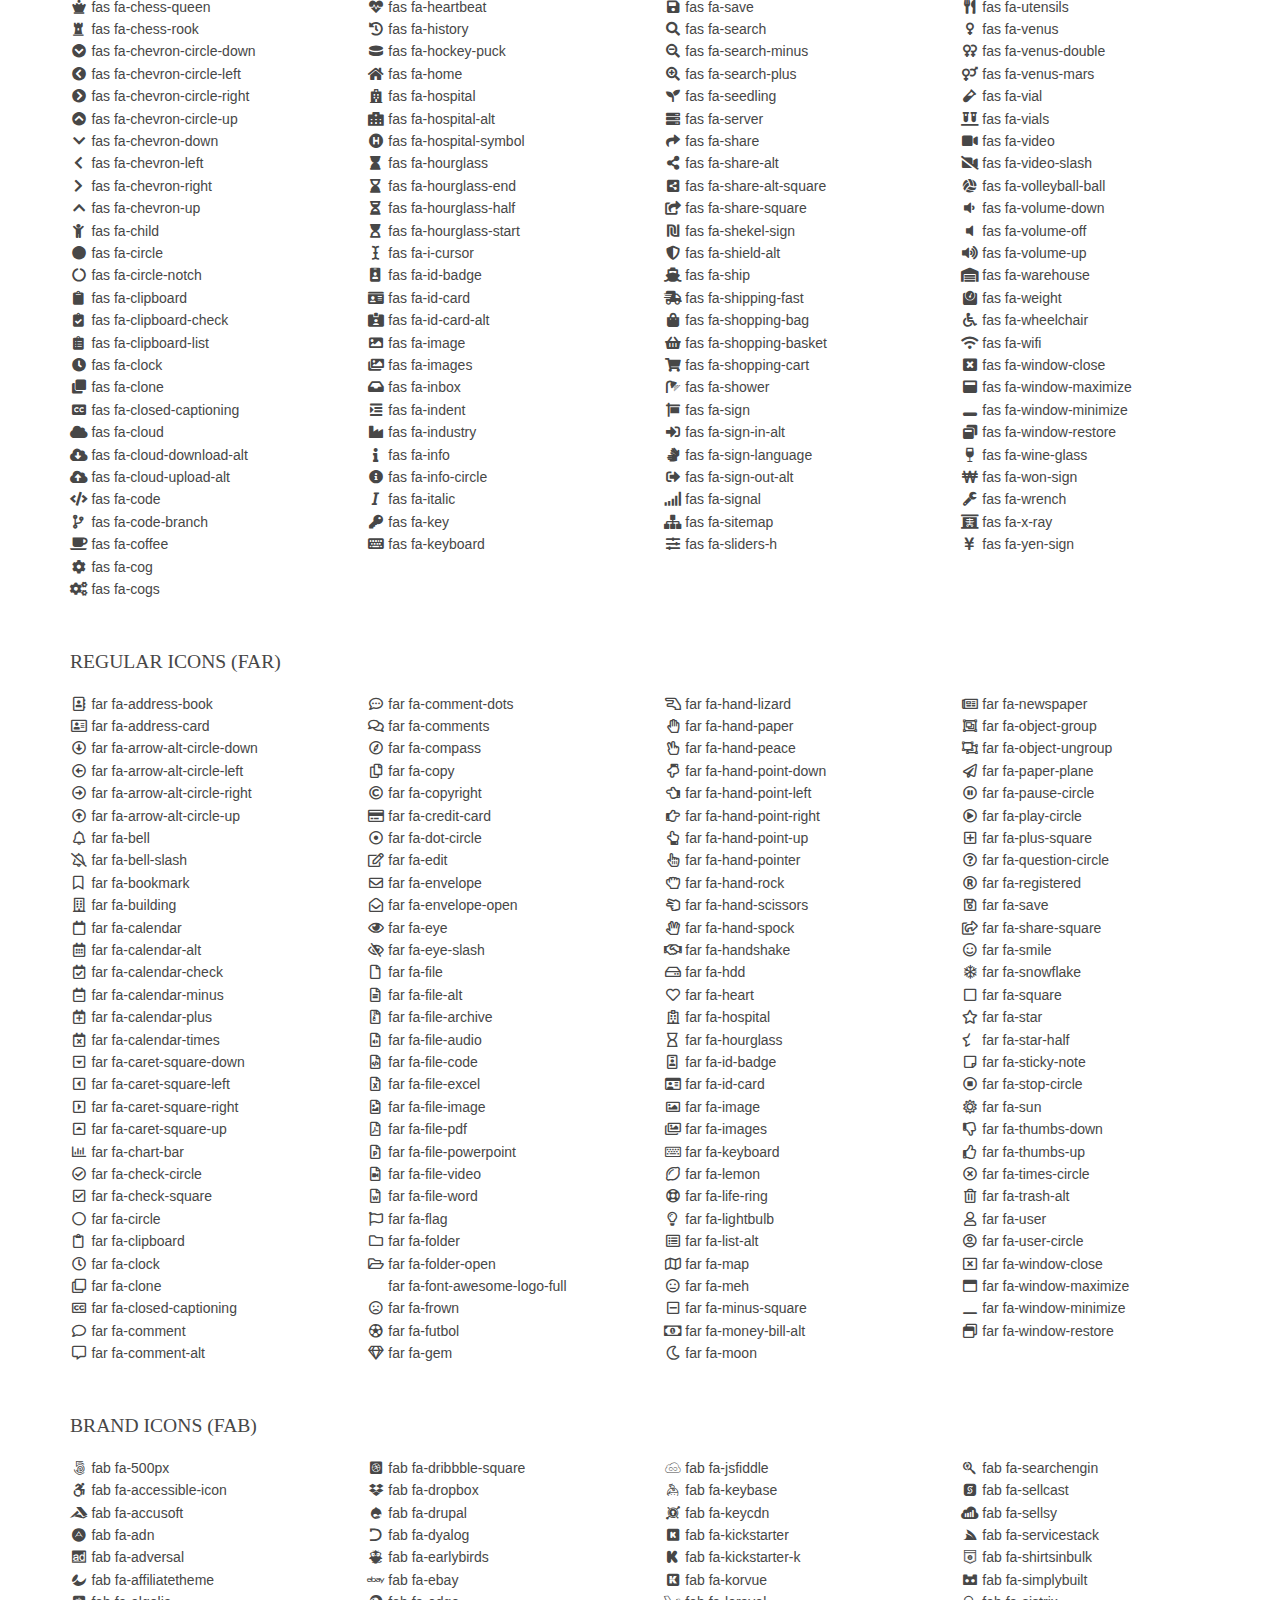
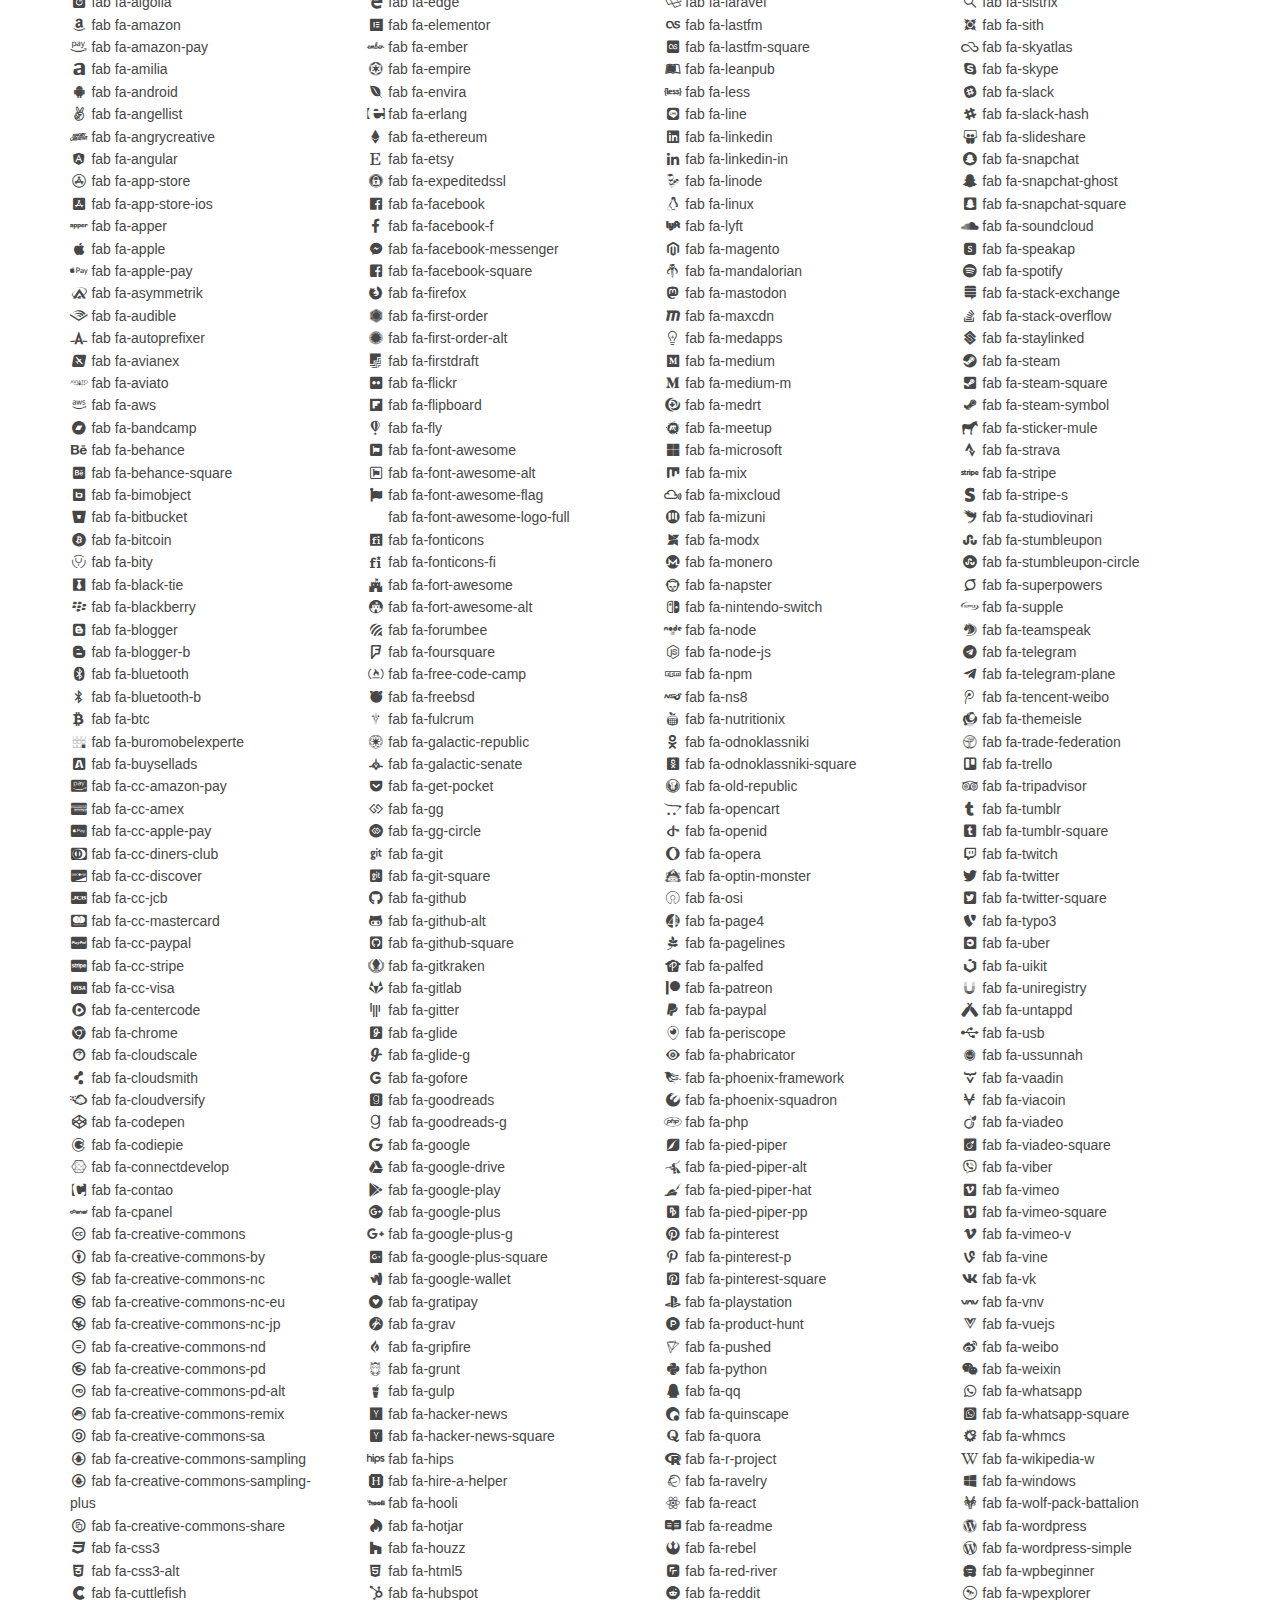
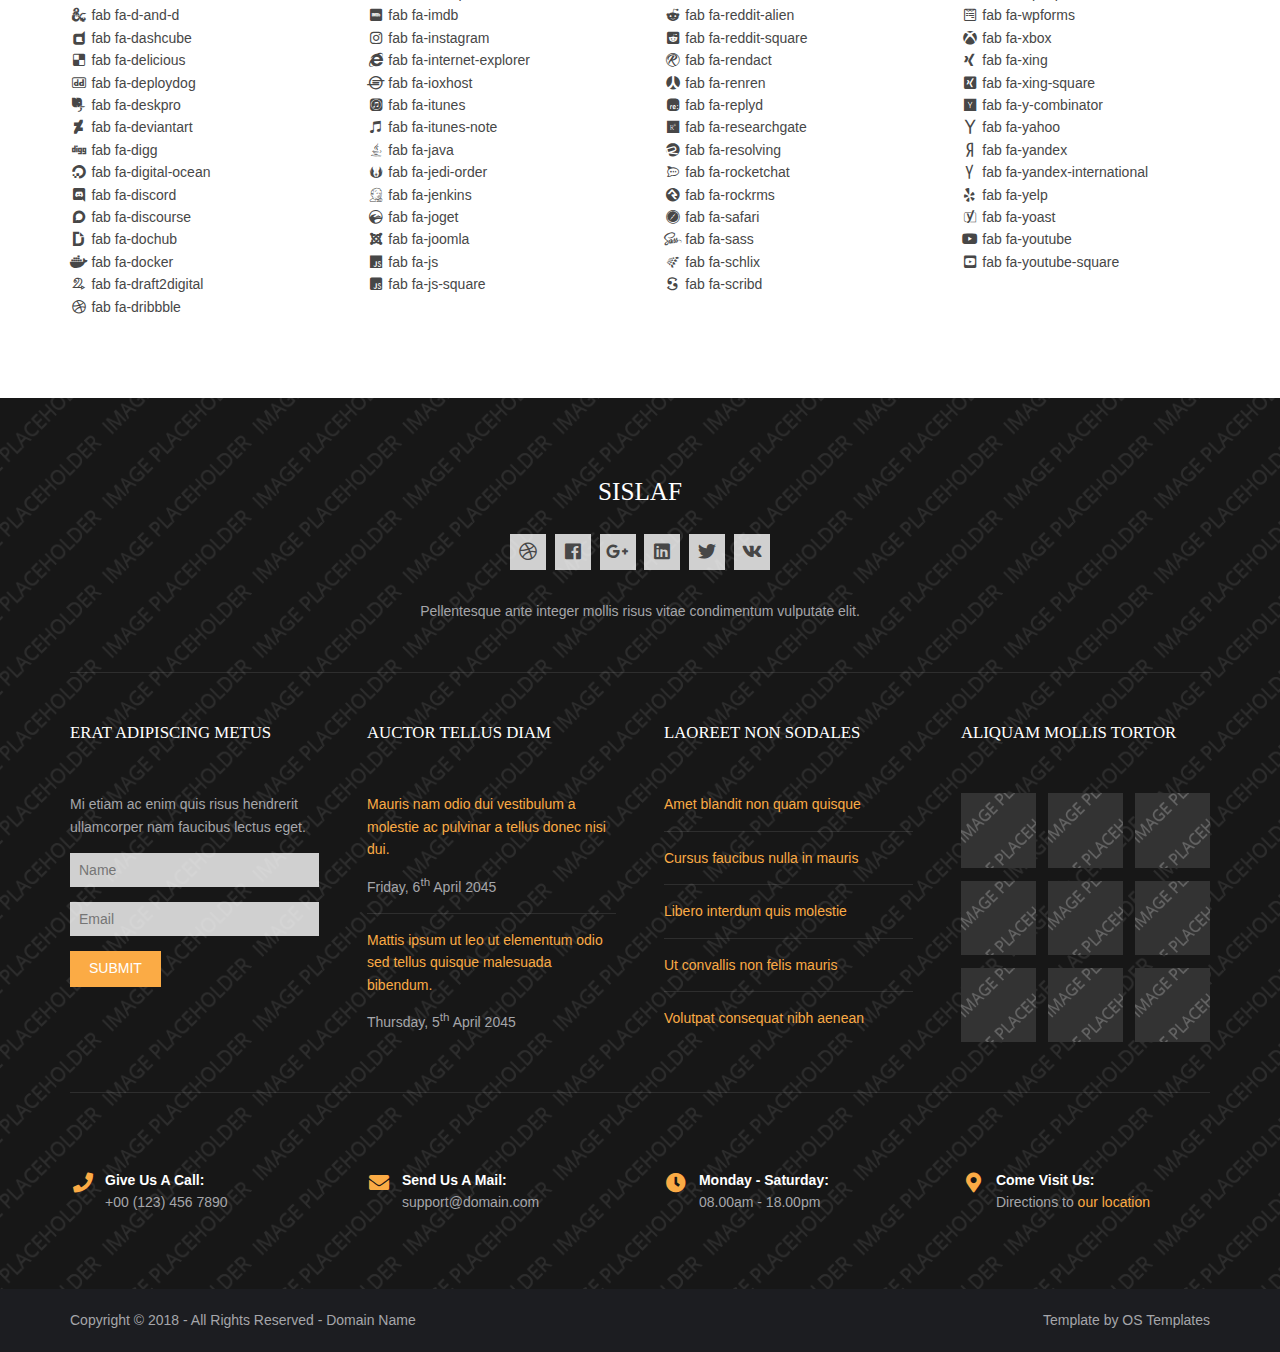
<file: assets/home/pages/font-icons.html>
<!DOCTYPE html>
<!--
Template Name: Sislaf
Author: <a href="https://www.os-templates.com/">OS Templates</a>
Author URI: https://www.os-templates.com/
Copyright: OS-Templates.com
Licence: Free to use under our free template licence terms
Licence URI: https://www.os-templates.com/template-terms
-->
<html lang="">
<!-- To declare your language - read more here: https://www.w3.org/International/questions/qa-html-language-declarations -->
<head>
<title>Sislaf | Pages | Font Icons</title>
<meta charset="utf-8">
<meta name="viewport" content="width=device-width, initial-scale=1.0, maximum-scale=1.0, user-scalable=no">
<link href="../layout/styles/layout.css" rel="stylesheet" type="text/css" media="all">
</head>
<body id="top">
<!-- ################################################################################################ -->
<!-- ################################################################################################ -->
<!-- ################################################################################################ -->
<!-- Top Background Image Wrapper -->
<div class="bgded overlay" style="background-image:url('../images/demo/backgrounds/01.png');"> 
  <!-- ################################################################################################ -->
  <div class="wrapper row0">
    <div id="topbar" class="hoc clear">
      <div class="fl_left"> 
        <!-- ################################################################################################ -->
        <ul class="nospace">
          <li><i class="fas fa-phone rgtspace-5"></i> +00 (123) 456 7890</li>
          <li><i class="far fa-envelope rgtspace-5"></i> info@domain.com</li>
        </ul>
        <!-- ################################################################################################ -->
      </div>
      <div class="fl_right"> 
        <!-- ################################################################################################ -->
        <ul class="nospace">
          <li><a href="../index.html"><i class="fas fa-home"></i></a></li>
          <li><a href="#" title="Help Centre"><i class="far fa-life-ring"></i></a></li>
          <li><a href="#" title="Login"><i class="fas fa-sign-in-alt"></i></a></li>
          <li><a href="#" title="Sign Up"><i class="fas fa-edit"></i></a></li>
          <li id="searchform">
            <div>
              <form action="#" method="post">
                <fieldset>
                  <legend>Quick Search:</legend>
                  <input type="text" placeholder="Enter search term&hellip;">
                  <button type="submit"><i class="fas fa-search"></i></button>
                </fieldset>
              </form>
            </div>
          </li>
        </ul>
        <!-- ################################################################################################ -->
      </div>
    </div>
  </div>
  <!-- ################################################################################################ -->
  <!-- ################################################################################################ -->
  <!-- ################################################################################################ -->
  <div class="wrapper row1">
    <header id="header" class="hoc clear">
      <div id="logo" class="fl_left"> 
        <!-- ################################################################################################ -->
        <h1><a href="../index.html">Sislaf</a></h1>
        <!-- ################################################################################################ -->
      </div>
      <nav id="mainav" class="fl_right"> 
        <!-- ################################################################################################ -->
        <ul class="clear">
          <li><a href="../index.html">Home</a></li>
          <li class="active"><a class="drop" href="#">Pages</a>
            <ul>
              <li><a href="gallery.html">Gallery</a></li>
              <li><a href="full-width.html">Full Width</a></li>
              <li><a href="sidebar-left.html">Sidebar Left</a></li>
              <li><a href="sidebar-right.html">Sidebar Right</a></li>
              <li><a href="basic-grid.html">Basic Grid</a></li>
              <li class="active"><a href="font-icons.html">Font Icons</a></li>
            </ul>
          </li>
          <li><a class="drop" href="#">Dropdown</a>
            <ul>
              <li><a href="#">Level 2</a></li>
              <li><a class="drop" href="#">Level 2 + Drop</a>
                <ul>
                  <li><a href="#">Level 3</a></li>
                  <li><a href="#">Level 3</a></li>
                  <li><a href="#">Level 3</a></li>
                </ul>
              </li>
              <li><a href="#">Level 2</a></li>
            </ul>
          </li>
          <li><a href="#">Link Text</a></li>
          <li><a href="#">Link Text</a></li>
          <li><a href="#">Link Text</a></li>
        </ul>
        <!-- ################################################################################################ -->
      </nav>
    </header>
  </div>
  <!-- ################################################################################################ -->
  <!-- ################################################################################################ -->
  <!-- ################################################################################################ -->
  <div id="breadcrumb" class="hoc clear"> 
    <!-- ################################################################################################ -->
    <h6 class="heading">Font Icons</h6>
    <ul>
      <li><a href="#">Home</a></li>
      <li><a href="#">Lorem</a></li>
      <li><a href="#">Ipsum</a></li>
      <li><a href="#">Dolor</a></li>
    </ul>
    <!-- ################################################################################################ -->
  </div>
  <!-- ################################################################################################ -->
</div>
<!-- End Top Background Image Wrapper -->
<!-- ################################################################################################ -->
<!-- ################################################################################################ -->
<!-- ################################################################################################ -->
<div class="wrapper row3">
  <main class="hoc container clear"> 
    <!-- main body -->
    <!-- ################################################################################################ -->
    <div class="content"> 
      <!-- ################################################################################################ -->
      <div class="clear btmspace-50">
        <h2>Font Awesome 5.0.12</h2>
        <p class="clear">For further information, including integration and use, take a look at the <a target="_blank" rel="nofollow noopener" href="https://fontawesome.com/">Font Awesome Homepage <i class="fas fa-arrow-right fa-lg"></i></a></p>
      </div>
      <!-- ################################################################################################ -->
      <!-- ################################################################################################ -->
      <!-- ################################################################################################ -->
      <div class="clear btmspace-50">
        <h2>Solid Icons (fas)</h2>
        <div class="one_quarter first">
          <ul class="nospace">
            <li><i class="fa-address-book fa-fw fas"></i> fas fa-address-book</li>
            <li><i class="fa-address-card fa-fw fas"></i> fas fa-address-card</li>
            <li><i class="fa-adjust fa-fw fas"></i> fas fa-adjust</li>
            <li><i class="fa-align-center fa-fw fas"></i> fas fa-align-center</li>
            <li><i class="fa-align-justify fa-fw fas"></i> fas fa-align-justify</li>
            <li><i class="fa-align-left fa-fw fas"></i> fas fa-align-left</li>
            <li><i class="fa-align-right fa-fw fas"></i> fas fa-align-right</li>
            <li><i class="fa-allergies fa-fw fas"></i> fas fa-allergies</li>
            <li><i class="fa-ambulance fa-fw fas"></i> fas fa-ambulance</li>
            <li><i class="fa-american-sign-language-interpreting fa-fw fas"></i> fas fa-american-sign-language-interpreting</li>
            <li><i class="fa-anchor fa-fw fas"></i> fas fa-anchor</li>
            <li><i class="fa-angle-double-down fa-fw fas"></i> fas fa-angle-double-down</li>
            <li><i class="fa-angle-double-left fa-fw fas"></i> fas fa-angle-double-left</li>
            <li><i class="fa-angle-double-right fa-fw fas"></i> fas fa-angle-double-right</li>
            <li><i class="fa-angle-double-up fa-fw fas"></i> fas fa-angle-double-up</li>
            <li><i class="fa-angle-down fa-fw fas"></i> fas fa-angle-down</li>
            <li><i class="fa-angle-left fa-fw fas"></i> fas fa-angle-left</li>
            <li><i class="fa-angle-right fa-fw fas"></i> fas fa-angle-right</li>
            <li><i class="fa-angle-up fa-fw fas"></i> fas fa-angle-up</li>
            <li><i class="fa-archive fa-fw fas"></i> fas fa-archive</li>
            <li><i class="fa-arrow-alt-circle-down fa-fw fas"></i> fas fa-arrow-alt-circle-down</li>
            <li><i class="fa-arrow-alt-circle-left fa-fw fas"></i> fas fa-arrow-alt-circle-left</li>
            <li><i class="fa-arrow-alt-circle-right fa-fw fas"></i> fas fa-arrow-alt-circle-right</li>
            <li><i class="fa-arrow-alt-circle-up fa-fw fas"></i> fas fa-arrow-alt-circle-up</li>
            <li><i class="fa-arrow-circle-down fa-fw fas"></i> fas fa-arrow-circle-down</li>
            <li><i class="fa-arrow-circle-left fa-fw fas"></i> fas fa-arrow-circle-left</li>
            <li><i class="fa-arrow-circle-right fa-fw fas"></i> fas fa-arrow-circle-right</li>
            <li><i class="fa-arrow-circle-up fa-fw fas"></i> fas fa-arrow-circle-up</li>
            <li><i class="fa-arrow-down fa-fw fas"></i> fas fa-arrow-down</li>
            <li><i class="fa-arrow-left fa-fw fas"></i> fas fa-arrow-left</li>
            <li><i class="fa-arrow-right fa-fw fas"></i> fas fa-arrow-right</li>
            <li><i class="fa-arrow-up fa-fw fas"></i> fas fa-arrow-up</li>
            <li><i class="fa-arrows-alt fa-fw fas"></i> fas fa-arrows-alt</li>
            <li><i class="fa-arrows-alt-h fa-fw fas"></i> fas fa-arrows-alt-h</li>
            <li><i class="fa-arrows-alt-v fa-fw fas"></i> fas fa-arrows-alt-v</li>
            <li><i class="fa-assistive-listening-systems fa-fw fas"></i> fas fa-assistive-listening-systems</li>
            <li><i class="fa-asterisk fa-fw fas"></i> fas fa-asterisk</li>
            <li><i class="fa-at fa-fw fas"></i> fas fa-at</li>
            <li><i class="fa-audio-description fa-fw fas"></i> fas fa-audio-description</li>
            <li><i class="fa-backward fa-fw fas"></i> fas fa-backward</li>
            <li><i class="fa-balance-scale fa-fw fas"></i> fas fa-balance-scale</li>
            <li><i class="fa-ban fa-fw fas"></i> fas fa-ban</li>
            <li><i class="fa-band-aid fa-fw fas"></i> fas fa-band-aid</li>
            <li><i class="fa-barcode fa-fw fas"></i> fas fa-barcode</li>
            <li><i class="fa-bars fa-fw fas"></i> fas fa-bars</li>
            <li><i class="fa-baseball-ball fa-fw fas"></i> fas fa-baseball-ball</li>
            <li><i class="fa-basketball-ball fa-fw fas"></i> fas fa-basketball-ball</li>
            <li><i class="fa-bath fa-fw fas"></i> fas fa-bath</li>
            <li><i class="fa-battery-empty fa-fw fas"></i> fas fa-battery-empty</li>
            <li><i class="fa-battery-full fa-fw fas"></i> fas fa-battery-full</li>
            <li><i class="fa-battery-half fa-fw fas"></i> fas fa-battery-half</li>
            <li><i class="fa-battery-quarter fa-fw fas"></i> fas fa-battery-quarter</li>
            <li><i class="fa-battery-three-quarters fa-fw fas"></i> fas fa-battery-three-quarters</li>
            <li><i class="fa-bed fa-fw fas"></i> fas fa-bed</li>
            <li><i class="fa-beer fa-fw fas"></i> fas fa-beer</li>
            <li><i class="fa-bell fa-fw fas"></i> fas fa-bell</li>
            <li><i class="fa-bell-slash fa-fw fas"></i> fas fa-bell-slash</li>
            <li><i class="fa-bicycle fa-fw fas"></i> fas fa-bicycle</li>
            <li><i class="fa-binoculars fa-fw fas"></i> fas fa-binoculars</li>
            <li><i class="fa-birthday-cake fa-fw fas"></i> fas fa-birthday-cake</li>
            <li><i class="fa-blind fa-fw fas"></i> fas fa-blind</li>
            <li><i class="fa-bold fa-fw fas"></i> fas fa-bold</li>
            <li><i class="fa-bolt fa-fw fas"></i> fas fa-bolt</li>
            <li><i class="fa-bomb fa-fw fas"></i> fas fa-bomb</li>
            <li><i class="fa-book fa-fw fas"></i> fas fa-book</li>
            <li><i class="fa-bookmark fa-fw fas"></i> fas fa-bookmark</li>
            <li><i class="fa-bowling-ball fa-fw fas"></i> fas fa-bowling-ball</li>
            <li><i class="fa-box fa-fw fas"></i> fas fa-box</li>
            <li><i class="fa-box-open fa-fw fas"></i> fas fa-box-open</li>
            <li><i class="fa-boxes fa-fw fas"></i> fas fa-boxes</li>
            <li><i class="fa-braille fa-fw fas"></i> fas fa-braille</li>
            <li><i class="fa-briefcase fa-fw fas"></i> fas fa-briefcase</li>
            <li><i class="fa-briefcase-medical fa-fw fas"></i> fas fa-briefcase-medical</li>
            <li><i class="fa-bug fa-fw fas"></i> fas fa-bug</li>
            <li><i class="fa-building fa-fw fas"></i> fas fa-building</li>
            <li><i class="fa-bullhorn fa-fw fas"></i> fas fa-bullhorn</li>
            <li><i class="fa-bullseye fa-fw fas"></i> fas fa-bullseye</li>
            <li><i class="fa-burn fa-fw fas"></i> fas fa-burn</li>
            <li><i class="fa-bus fa-fw fas"></i> fas fa-bus</li>
            <li><i class="fa-calculator fa-fw fas"></i> fas fa-calculator</li>
            <li><i class="fa-calendar fa-fw fas"></i> fas fa-calendar</li>
            <li><i class="fa-calendar-alt fa-fw fas"></i> fas fa-calendar-alt</li>
            <li><i class="fa-calendar-check fa-fw fas"></i> fas fa-calendar-check</li>
            <li><i class="fa-calendar-minus fa-fw fas"></i> fas fa-calendar-minus</li>
            <li><i class="fa-calendar-plus fa-fw fas"></i> fas fa-calendar-plus</li>
            <li><i class="fa-calendar-times fa-fw fas"></i> fas fa-calendar-times</li>
            <li><i class="fa-camera fa-fw fas"></i> fas fa-camera</li>
            <li><i class="fa-camera-retro fa-fw fas"></i> fas fa-camera-retro</li>
            <li><i class="fa-capsules fa-fw fas"></i> fas fa-capsules</li>
            <li><i class="fa-car fa-fw fas"></i> fas fa-car</li>
            <li><i class="fa-caret-down fa-fw fas"></i> fas fa-caret-down</li>
            <li><i class="fa-caret-left fa-fw fas"></i> fas fa-caret-left</li>
            <li><i class="fa-caret-right fa-fw fas"></i> fas fa-caret-right</li>
            <li><i class="fa-caret-square-down fa-fw fas"></i> fas fa-caret-square-down</li>
            <li><i class="fa-caret-square-left fa-fw fas"></i> fas fa-caret-square-left</li>
            <li><i class="fa-caret-square-right fa-fw fas"></i> fas fa-caret-square-right</li>
            <li><i class="fa-caret-square-up fa-fw fas"></i> fas fa-caret-square-up</li>
            <li><i class="fa-caret-up fa-fw fas"></i> fas fa-caret-up</li>
            <li><i class="fa-cart-arrow-down fa-fw fas"></i> fas fa-cart-arrow-down</li>
            <li><i class="fa-cart-plus fa-fw fas"></i> fas fa-cart-plus</li>
            <li><i class="fa-certificate fa-fw fas"></i> fas fa-certificate</li>
            <li><i class="fa-chart-area fa-fw fas"></i> fas fa-chart-area</li>
            <li><i class="fa-chart-bar fa-fw fas"></i> fas fa-chart-bar</li>
            <li><i class="fa-chart-line fa-fw fas"></i> fas fa-chart-line</li>
            <li><i class="fa-chart-pie fa-fw fas"></i> fas fa-chart-pie</li>
            <li><i class="fa-check fa-fw fas"></i> fas fa-check</li>
            <li><i class="fa-check-circle fa-fw fas"></i> fas fa-check-circle</li>
            <li><i class="fa-check-square fa-fw fas"></i> fas fa-check-square</li>
            <li><i class="fa-chess fa-fw fas"></i> fas fa-chess</li>
            <li><i class="fa-chess-bishop fa-fw fas"></i> fas fa-chess-bishop</li>
            <li><i class="fa-chess-board fa-fw fas"></i> fas fa-chess-board</li>
            <li><i class="fa-chess-king fa-fw fas"></i> fas fa-chess-king</li>
            <li><i class="fa-chess-knight fa-fw fas"></i> fas fa-chess-knight</li>
            <li><i class="fa-chess-pawn fa-fw fas"></i> fas fa-chess-pawn</li>
            <li><i class="fa-chess-queen fa-fw fas"></i> fas fa-chess-queen</li>
            <li><i class="fa-chess-rook fa-fw fas"></i> fas fa-chess-rook</li>
            <li><i class="fa-chevron-circle-down fa-fw fas"></i> fas fa-chevron-circle-down</li>
            <li><i class="fa-chevron-circle-left fa-fw fas"></i> fas fa-chevron-circle-left</li>
            <li><i class="fa-chevron-circle-right fa-fw fas"></i> fas fa-chevron-circle-right</li>
            <li><i class="fa-chevron-circle-up fa-fw fas"></i> fas fa-chevron-circle-up</li>
            <li><i class="fa-chevron-down fa-fw fas"></i> fas fa-chevron-down</li>
            <li><i class="fa-chevron-left fa-fw fas"></i> fas fa-chevron-left</li>
            <li><i class="fa-chevron-right fa-fw fas"></i> fas fa-chevron-right</li>
            <li><i class="fa-chevron-up fa-fw fas"></i> fas fa-chevron-up</li>
            <li><i class="fa-child fa-fw fas"></i> fas fa-child</li>
            <li><i class="fa-circle fa-fw fas"></i> fas fa-circle</li>
            <li><i class="fa-circle-notch fa-fw fas"></i> fas fa-circle-notch</li>
            <li><i class="fa-clipboard fa-fw fas"></i> fas fa-clipboard</li>
            <li><i class="fa-clipboard-check fa-fw fas"></i> fas fa-clipboard-check</li>
            <li><i class="fa-clipboard-list fa-fw fas"></i> fas fa-clipboard-list</li>
            <li><i class="fa-clock fa-fw fas"></i> fas fa-clock</li>
            <li><i class="fa-clone fa-fw fas"></i> fas fa-clone</li>
            <li><i class="fa-closed-captioning fa-fw fas"></i> fas fa-closed-captioning</li>
            <li><i class="fa-cloud fa-fw fas"></i> fas fa-cloud</li>
            <li><i class="fa-cloud-download-alt fa-fw fas"></i> fas fa-cloud-download-alt</li>
            <li><i class="fa-cloud-upload-alt fa-fw fas"></i> fas fa-cloud-upload-alt</li>
            <li><i class="fa-code fa-fw fas"></i> fas fa-code</li>
            <li><i class="fa-code-branch fa-fw fas"></i> fas fa-code-branch</li>
            <li><i class="fa-coffee fa-fw fas"></i> fas fa-coffee</li>
            <li><i class="fa-cog fa-fw fas"></i> fas fa-cog</li>
            <li><i class="fa-cogs fa-fw fas"></i> fas fa-cogs</li>
          </ul>
        </div>
        <div class="one_quarter">
          <ul class="nospace">
            <li><i class="fa-columns fa-fw fas"></i> fas fa-columns</li>
            <li><i class="fa-comment fa-fw fas"></i> fas fa-comment</li>
            <li><i class="fa-comment-alt fa-fw fas"></i> fas fa-comment-alt</li>
            <li><i class="fa-comment-dots fa-fw fas"></i> fas fa-comment-dots</li>
            <li><i class="fa-comment-slash fa-fw fas"></i> fas fa-comment-slash</li>
            <li><i class="fa-comments fa-fw fas"></i> fas fa-comments</li>
            <li><i class="fa-compass fa-fw fas"></i> fas fa-compass</li>
            <li><i class="fa-compress fa-fw fas"></i> fas fa-compress</li>
            <li><i class="fa-copy fa-fw fas"></i> fas fa-copy</li>
            <li><i class="fa-copyright fa-fw fas"></i> fas fa-copyright</li>
            <li><i class="fa-couch fa-fw fas"></i> fas fa-couch</li>
            <li><i class="fa-credit-card fa-fw fas"></i> fas fa-credit-card</li>
            <li><i class="fa-crop fa-fw fas"></i> fas fa-crop</li>
            <li><i class="fa-crosshairs fa-fw fas"></i> fas fa-crosshairs</li>
            <li><i class="fa-cube fa-fw fas"></i> fas fa-cube</li>
            <li><i class="fa-cubes fa-fw fas"></i> fas fa-cubes</li>
            <li><i class="fa-cut fa-fw fas"></i> fas fa-cut</li>
            <li><i class="fa-database fa-fw fas"></i> fas fa-database</li>
            <li><i class="fa-deaf fa-fw fas"></i> fas fa-deaf</li>
            <li><i class="fa-desktop fa-fw fas"></i> fas fa-desktop</li>
            <li><i class="fa-diagnoses fa-fw fas"></i> fas fa-diagnoses</li>
            <li><i class="fa-dna fa-fw fas"></i> fas fa-dna</li>
            <li><i class="fa-dollar-sign fa-fw fas"></i> fas fa-dollar-sign</li>
            <li><i class="fa-dolly fa-fw fas"></i> fas fa-dolly</li>
            <li><i class="fa-dolly-flatbed fa-fw fas"></i> fas fa-dolly-flatbed</li>
            <li><i class="fa-donate fa-fw fas"></i> fas fa-donate</li>
            <li><i class="fa-dot-circle fa-fw fas"></i> fas fa-dot-circle</li>
            <li><i class="fa-dove fa-fw fas"></i> fas fa-dove</li>
            <li><i class="fa-download fa-fw fas"></i> fas fa-download</li>
            <li><i class="fa-edit fa-fw fas"></i> fas fa-edit</li>
            <li><i class="fa-eject fa-fw fas"></i> fas fa-eject</li>
            <li><i class="fa-ellipsis-h fa-fw fas"></i> fas fa-ellipsis-h</li>
            <li><i class="fa-ellipsis-v fa-fw fas"></i> fas fa-ellipsis-v</li>
            <li><i class="fa-envelope fa-fw fas"></i> fas fa-envelope</li>
            <li><i class="fa-envelope-open fa-fw fas"></i> fas fa-envelope-open</li>
            <li><i class="fa-envelope-square fa-fw fas"></i> fas fa-envelope-square</li>
            <li><i class="fa-eraser fa-fw fas"></i> fas fa-eraser</li>
            <li><i class="fa-euro-sign fa-fw fas"></i> fas fa-euro-sign</li>
            <li><i class="fa-exchange-alt fa-fw fas"></i> fas fa-exchange-alt</li>
            <li><i class="fa-exclamation fa-fw fas"></i> fas fa-exclamation</li>
            <li><i class="fa-exclamation-circle fa-fw fas"></i> fas fa-exclamation-circle</li>
            <li><i class="fa-exclamation-triangle fa-fw fas"></i> fas fa-exclamation-triangle</li>
            <li><i class="fa-expand fa-fw fas"></i> fas fa-expand</li>
            <li><i class="fa-expand-arrows-alt fa-fw fas"></i> fas fa-expand-arrows-alt</li>
            <li><i class="fa-external-link-alt fa-fw fas"></i> fas fa-external-link-alt</li>
            <li><i class="fa-external-link-square-alt fa-fw fas"></i> fas fa-external-link-square-alt</li>
            <li><i class="fa-eye fa-fw fas"></i> fas fa-eye</li>
            <li><i class="fa-eye-dropper fa-fw fas"></i> fas fa-eye-dropper</li>
            <li><i class="fa-eye-slash fa-fw fas"></i> fas fa-eye-slash</li>
            <li><i class="fa-fast-backward fa-fw fas"></i> fas fa-fast-backward</li>
            <li><i class="fa-fast-forward fa-fw fas"></i> fas fa-fast-forward</li>
            <li><i class="fa-fax fa-fw fas"></i> fas fa-fax</li>
            <li><i class="fa-female fa-fw fas"></i> fas fa-female</li>
            <li><i class="fa-fighter-jet fa-fw fas"></i> fas fa-fighter-jet</li>
            <li><i class="fa-file fa-fw fas"></i> fas fa-file</li>
            <li><i class="fa-file-alt fa-fw fas"></i> fas fa-file-alt</li>
            <li><i class="fa-file-archive fa-fw fas"></i> fas fa-file-archive</li>
            <li><i class="fa-file-audio fa-fw fas"></i> fas fa-file-audio</li>
            <li><i class="fa-file-code fa-fw fas"></i> fas fa-file-code</li>
            <li><i class="fa-file-excel fa-fw fas"></i> fas fa-file-excel</li>
            <li><i class="fa-file-image fa-fw fas"></i> fas fa-file-image</li>
            <li><i class="fa-file-medical fa-fw fas"></i> fas fa-file-medical</li>
            <li><i class="fa-file-medical-alt fa-fw fas"></i> fas fa-file-medical-alt</li>
            <li><i class="fa-file-pdf fa-fw fas"></i> fas fa-file-pdf</li>
            <li><i class="fa-file-powerpoint fa-fw fas"></i> fas fa-file-powerpoint</li>
            <li><i class="fa-file-video fa-fw fas"></i> fas fa-file-video</li>
            <li><i class="fa-file-word fa-fw fas"></i> fas fa-file-word</li>
            <li><i class="fa-film fa-fw fas"></i> fas fa-film</li>
            <li><i class="fa-filter fa-fw fas"></i> fas fa-filter</li>
            <li><i class="fa-fire fa-fw fas"></i> fas fa-fire</li>
            <li><i class="fa-fire-extinguisher fa-fw fas"></i> fas fa-fire-extinguisher</li>
            <li><i class="fa-first-aid fa-fw fas"></i> fas fa-first-aid</li>
            <li><i class="fa-flag fa-fw fas"></i> fas fa-flag</li>
            <li><i class="fa-flag-checkered fa-fw fas"></i> fas fa-flag-checkered</li>
            <li><i class="fa-flask fa-fw fas"></i> fas fa-flask</li>
            <li><i class="fa-folder fa-fw fas"></i> fas fa-folder</li>
            <li><i class="fa-folder-open fa-fw fas"></i> fas fa-folder-open</li>
            <li><i class="fa-font fa-fw fas"></i> fas fa-font</li>
            <li><i class="fa-font-awesome-logo-full fa-fw fas"></i> fas fa-font-awesome-logo-full</li>
            <li><i class="fa-football-ball fa-fw fas"></i> fas fa-football-ball</li>
            <li><i class="fa-forward fa-fw fas"></i> fas fa-forward</li>
            <li><i class="fa-frown fa-fw fas"></i> fas fa-frown</li>
            <li><i class="fa-futbol fa-fw fas"></i> fas fa-futbol</li>
            <li><i class="fa-gamepad fa-fw fas"></i> fas fa-gamepad</li>
            <li><i class="fa-gavel fa-fw fas"></i> fas fa-gavel</li>
            <li><i class="fa-gem fa-fw fas"></i> fas fa-gem</li>
            <li><i class="fa-genderless fa-fw fas"></i> fas fa-genderless</li>
            <li><i class="fa-gift fa-fw fas"></i> fas fa-gift</li>
            <li><i class="fa-glass-martini fa-fw fas"></i> fas fa-glass-martini</li>
            <li><i class="fa-globe fa-fw fas"></i> fas fa-globe</li>
            <li><i class="fa-golf-ball fa-fw fas"></i> fas fa-golf-ball</li>
            <li><i class="fa-graduation-cap fa-fw fas"></i> fas fa-graduation-cap</li>
            <li><i class="fa-h-square fa-fw fas"></i> fas fa-h-square</li>
            <li><i class="fa-hand-holding fa-fw fas"></i> fas fa-hand-holding</li>
            <li><i class="fa-hand-holding-heart fa-fw fas"></i> fas fa-hand-holding-heart</li>
            <li><i class="fa-hand-holding-usd fa-fw fas"></i> fas fa-hand-holding-usd</li>
            <li><i class="fa-hand-lizard fa-fw fas"></i> fas fa-hand-lizard</li>
            <li><i class="fa-hand-paper fa-fw fas"></i> fas fa-hand-paper</li>
            <li><i class="fa-hand-peace fa-fw fas"></i> fas fa-hand-peace</li>
            <li><i class="fa-hand-point-down fa-fw fas"></i> fas fa-hand-point-down</li>
            <li><i class="fa-hand-point-left fa-fw fas"></i> fas fa-hand-point-left</li>
            <li><i class="fa-hand-point-right fa-fw fas"></i> fas fa-hand-point-right</li>
            <li><i class="fa-hand-point-up fa-fw fas"></i> fas fa-hand-point-up</li>
            <li><i class="fa-hand-pointer fa-fw fas"></i> fas fa-hand-pointer</li>
            <li><i class="fa-hand-rock fa-fw fas"></i> fas fa-hand-rock</li>
            <li><i class="fa-hand-scissors fa-fw fas"></i> fas fa-hand-scissors</li>
            <li><i class="fa-hand-spock fa-fw fas"></i> fas fa-hand-spock</li>
            <li><i class="fa-hands fa-fw fas"></i> fas fa-hands</li>
            <li><i class="fa-hands-helping fa-fw fas"></i> fas fa-hands-helping</li>
            <li><i class="fa-handshake fa-fw fas"></i> fas fa-handshake</li>
            <li><i class="fa-hashtag fa-fw fas"></i> fas fa-hashtag</li>
            <li><i class="fa-hdd fa-fw fas"></i> fas fa-hdd</li>
            <li><i class="fa-heading fa-fw fas"></i> fas fa-heading</li>
            <li><i class="fa-headphones fa-fw fas"></i> fas fa-headphones</li>
            <li><i class="fa-heart fa-fw fas"></i> fas fa-heart</li>
            <li><i class="fa-heartbeat fa-fw fas"></i> fas fa-heartbeat</li>
            <li><i class="fa-history fa-fw fas"></i> fas fa-history</li>
            <li><i class="fa-hockey-puck fa-fw fas"></i> fas fa-hockey-puck</li>
            <li><i class="fa-home fa-fw fas"></i> fas fa-home</li>
            <li><i class="fa-hospital fa-fw fas"></i> fas fa-hospital</li>
            <li><i class="fa-hospital-alt fa-fw fas"></i> fas fa-hospital-alt</li>
            <li><i class="fa-hospital-symbol fa-fw fas"></i> fas fa-hospital-symbol</li>
            <li><i class="fa-hourglass fa-fw fas"></i> fas fa-hourglass</li>
            <li><i class="fa-hourglass-end fa-fw fas"></i> fas fa-hourglass-end</li>
            <li><i class="fa-hourglass-half fa-fw fas"></i> fas fa-hourglass-half</li>
            <li><i class="fa-hourglass-start fa-fw fas"></i> fas fa-hourglass-start</li>
            <li><i class="fa-i-cursor fa-fw fas"></i> fas fa-i-cursor</li>
            <li><i class="fa-id-badge fa-fw fas"></i> fas fa-id-badge</li>
            <li><i class="fa-id-card fa-fw fas"></i> fas fa-id-card</li>
            <li><i class="fa-id-card-alt fa-fw fas"></i> fas fa-id-card-alt</li>
            <li><i class="fa-image fa-fw fas"></i> fas fa-image</li>
            <li><i class="fa-images fa-fw fas"></i> fas fa-images</li>
            <li><i class="fa-inbox fa-fw fas"></i> fas fa-inbox</li>
            <li><i class="fa-indent fa-fw fas"></i> fas fa-indent</li>
            <li><i class="fa-industry fa-fw fas"></i> fas fa-industry</li>
            <li><i class="fa-info fa-fw fas"></i> fas fa-info</li>
            <li><i class="fa-info-circle fa-fw fas"></i> fas fa-info-circle</li>
            <li><i class="fa-italic fa-fw fas"></i> fas fa-italic</li>
            <li><i class="fa-key fa-fw fas"></i> fas fa-key</li>
            <li><i class="fa-keyboard fa-fw fas"></i> fas fa-keyboard</li>
          </ul>
        </div>
        <div class="one_quarter">
          <ul class="nospace">
            <li><i class="fa-language fa-fw fas"></i> fas fa-language</li>
            <li><i class="fa-laptop fa-fw fas"></i> fas fa-laptop</li>
            <li><i class="fa-leaf fa-fw fas"></i> fas fa-leaf</li>
            <li><i class="fa-lemon fa-fw fas"></i> fas fa-lemon</li>
            <li><i class="fa-level-down-alt fa-fw fas"></i> fas fa-level-down-alt</li>
            <li><i class="fa-level-up-alt fa-fw fas"></i> fas fa-level-up-alt</li>
            <li><i class="fa-life-ring fa-fw fas"></i> fas fa-life-ring</li>
            <li><i class="fa-lightbulb fa-fw fas"></i> fas fa-lightbulb</li>
            <li><i class="fa-link fa-fw fas"></i> fas fa-link</li>
            <li><i class="fa-lira-sign fa-fw fas"></i> fas fa-lira-sign</li>
            <li><i class="fa-list fa-fw fas"></i> fas fa-list</li>
            <li><i class="fa-list-alt fa-fw fas"></i> fas fa-list-alt</li>
            <li><i class="fa-list-ol fa-fw fas"></i> fas fa-list-ol</li>
            <li><i class="fa-list-ul fa-fw fas"></i> fas fa-list-ul</li>
            <li><i class="fa-location-arrow fa-fw fas"></i> fas fa-location-arrow</li>
            <li><i class="fa-lock fa-fw fas"></i> fas fa-lock</li>
            <li><i class="fa-lock-open fa-fw fas"></i> fas fa-lock-open</li>
            <li><i class="fa-long-arrow-alt-down fa-fw fas"></i> fas fa-long-arrow-alt-down</li>
            <li><i class="fa-long-arrow-alt-left fa-fw fas"></i> fas fa-long-arrow-alt-left</li>
            <li><i class="fa-long-arrow-alt-right fa-fw fas"></i> fas fa-long-arrow-alt-right</li>
            <li><i class="fa-long-arrow-alt-up fa-fw fas"></i> fas fa-long-arrow-alt-up</li>
            <li><i class="fa-low-vision fa-fw fas"></i> fas fa-low-vision</li>
            <li><i class="fa-magic fa-fw fas"></i> fas fa-magic</li>
            <li><i class="fa-magnet fa-fw fas"></i> fas fa-magnet</li>
            <li><i class="fa-male fa-fw fas"></i> fas fa-male</li>
            <li><i class="fa-map fa-fw fas"></i> fas fa-map</li>
            <li><i class="fa-map-marker fa-fw fas"></i> fas fa-map-marker</li>
            <li><i class="fa-map-marker-alt fa-fw fas"></i> fas fa-map-marker-alt</li>
            <li><i class="fa-map-pin fa-fw fas"></i> fas fa-map-pin</li>
            <li><i class="fa-map-signs fa-fw fas"></i> fas fa-map-signs</li>
            <li><i class="fa-mars fa-fw fas"></i> fas fa-mars</li>
            <li><i class="fa-mars-double fa-fw fas"></i> fas fa-mars-double</li>
            <li><i class="fa-mars-stroke fa-fw fas"></i> fas fa-mars-stroke</li>
            <li><i class="fa-mars-stroke-h fa-fw fas"></i> fas fa-mars-stroke-h</li>
            <li><i class="fa-mars-stroke-v fa-fw fas"></i> fas fa-mars-stroke-v</li>
            <li><i class="fa-medkit fa-fw fas"></i> fas fa-medkit</li>
            <li><i class="fa-meh fa-fw fas"></i> fas fa-meh</li>
            <li><i class="fa-mercury fa-fw fas"></i> fas fa-mercury</li>
            <li><i class="fa-microchip fa-fw fas"></i> fas fa-microchip</li>
            <li><i class="fa-microphone fa-fw fas"></i> fas fa-microphone</li>
            <li><i class="fa-microphone-slash fa-fw fas"></i> fas fa-microphone-slash</li>
            <li><i class="fa-minus fa-fw fas"></i> fas fa-minus</li>
            <li><i class="fa-minus-circle fa-fw fas"></i> fas fa-minus-circle</li>
            <li><i class="fa-minus-square fa-fw fas"></i> fas fa-minus-square</li>
            <li><i class="fa-mobile fa-fw fas"></i> fas fa-mobile</li>
            <li><i class="fa-mobile-alt fa-fw fas"></i> fas fa-mobile-alt</li>
            <li><i class="fa-money-bill-alt fa-fw fas"></i> fas fa-money-bill-alt</li>
            <li><i class="fa-moon fa-fw fas"></i> fas fa-moon</li>
            <li><i class="fa-motorcycle fa-fw fas"></i> fas fa-motorcycle</li>
            <li><i class="fa-mouse-pointer fa-fw fas"></i> fas fa-mouse-pointer</li>
            <li><i class="fa-music fa-fw fas"></i> fas fa-music</li>
            <li><i class="fa-neuter fa-fw fas"></i> fas fa-neuter</li>
            <li><i class="fa-newspaper fa-fw fas"></i> fas fa-newspaper</li>
            <li><i class="fa-notes-medical fa-fw fas"></i> fas fa-notes-medical</li>
            <li><i class="fa-object-group fa-fw fas"></i> fas fa-object-group</li>
            <li><i class="fa-object-ungroup fa-fw fas"></i> fas fa-object-ungroup</li>
            <li><i class="fa-outdent fa-fw fas"></i> fas fa-outdent</li>
            <li><i class="fa-paint-brush fa-fw fas"></i> fas fa-paint-brush</li>
            <li><i class="fa-pallet fa-fw fas"></i> fas fa-pallet</li>
            <li><i class="fa-paper-plane fa-fw fas"></i> fas fa-paper-plane</li>
            <li><i class="fa-paperclip fa-fw fas"></i> fas fa-paperclip</li>
            <li><i class="fa-parachute-box fa-fw fas"></i> fas fa-parachute-box</li>
            <li><i class="fa-paragraph fa-fw fas"></i> fas fa-paragraph</li>
            <li><i class="fa-paste fa-fw fas"></i> fas fa-paste</li>
            <li><i class="fa-pause fa-fw fas"></i> fas fa-pause</li>
            <li><i class="fa-pause-circle fa-fw fas"></i> fas fa-pause-circle</li>
            <li><i class="fa-paw fa-fw fas"></i> fas fa-paw</li>
            <li><i class="fa-pen-square fa-fw fas"></i> fas fa-pen-square</li>
            <li><i class="fa-pencil-alt fa-fw fas"></i> fas fa-pencil-alt</li>
            <li><i class="fa-people-carry fa-fw fas"></i> fas fa-people-carry</li>
            <li><i class="fa-percent fa-fw fas"></i> fas fa-percent</li>
            <li><i class="fa-phone fa-fw fas"></i> fas fa-phone</li>
            <li><i class="fa-phone-slash fa-fw fas"></i> fas fa-phone-slash</li>
            <li><i class="fa-phone-square fa-fw fas"></i> fas fa-phone-square</li>
            <li><i class="fa-phone-volume fa-fw fas"></i> fas fa-phone-volume</li>
            <li><i class="fa-piggy-bank fa-fw fas"></i> fas fa-piggy-bank</li>
            <li><i class="fa-pills fa-fw fas"></i> fas fa-pills</li>
            <li><i class="fa-plane fa-fw fas"></i> fas fa-plane</li>
            <li><i class="fa-play fa-fw fas"></i> fas fa-play</li>
            <li><i class="fa-play-circle fa-fw fas"></i> fas fa-play-circle</li>
            <li><i class="fa-plug fa-fw fas"></i> fas fa-plug</li>
            <li><i class="fa-plus fa-fw fas"></i> fas fa-plus</li>
            <li><i class="fa-plus-circle fa-fw fas"></i> fas fa-plus-circle</li>
            <li><i class="fa-plus-square fa-fw fas"></i> fas fa-plus-square</li>
            <li><i class="fa-podcast fa-fw fas"></i> fas fa-podcast</li>
            <li><i class="fa-poo fa-fw fas"></i> fas fa-poo</li>
            <li><i class="fa-portrait fa-fw fas"></i> fas fa-portrait</li>
            <li><i class="fa-pound-sign fa-fw fas"></i> fas fa-pound-sign</li>
            <li><i class="fa-power-off fa-fw fas"></i> fas fa-power-off</li>
            <li><i class="fa-prescription-bottle fa-fw fas"></i> fas fa-prescription-bottle</li>
            <li><i class="fa-prescription-bottle-alt fa-fw fas"></i> fas fa-prescription-bottle-alt</li>
            <li><i class="fa-print fa-fw fas"></i> fas fa-print</li>
            <li><i class="fa-procedures fa-fw fas"></i> fas fa-procedures</li>
            <li><i class="fa-puzzle-piece fa-fw fas"></i> fas fa-puzzle-piece</li>
            <li><i class="fa-qrcode fa-fw fas"></i> fas fa-qrcode</li>
            <li><i class="fa-question fa-fw fas"></i> fas fa-question</li>
            <li><i class="fa-question-circle fa-fw fas"></i> fas fa-question-circle</li>
            <li><i class="fa-quidditch fa-fw fas"></i> fas fa-quidditch</li>
            <li><i class="fa-quote-left fa-fw fas"></i> fas fa-quote-left</li>
            <li><i class="fa-quote-right fa-fw fas"></i> fas fa-quote-right</li>
            <li><i class="fa-random fa-fw fas"></i> fas fa-random</li>
            <li><i class="fa-recycle fa-fw fas"></i> fas fa-recycle</li>
            <li><i class="fa-redo fa-fw fas"></i> fas fa-redo</li>
            <li><i class="fa-redo-alt fa-fw fas"></i> fas fa-redo-alt</li>
            <li><i class="fa-registered fa-fw fas"></i> fas fa-registered</li>
            <li><i class="fa-reply fa-fw fas"></i> fas fa-reply</li>
            <li><i class="fa-reply-all fa-fw fas"></i> fas fa-reply-all</li>
            <li><i class="fa-retweet fa-fw fas"></i> fas fa-retweet</li>
            <li><i class="fa-ribbon fa-fw fas"></i> fas fa-ribbon</li>
            <li><i class="fa-road fa-fw fas"></i> fas fa-road</li>
            <li><i class="fa-rocket fa-fw fas"></i> fas fa-rocket</li>
            <li><i class="fa-rss fa-fw fas"></i> fas fa-rss</li>
            <li><i class="fa-rss-square fa-fw fas"></i> fas fa-rss-square</li>
            <li><i class="fa-ruble-sign fa-fw fas"></i> fas fa-ruble-sign</li>
            <li><i class="fa-rupee-sign fa-fw fas"></i> fas fa-rupee-sign</li>
            <li><i class="fa-save fa-fw fas"></i> fas fa-save</li>
            <li><i class="fa-search fa-fw fas"></i> fas fa-search</li>
            <li><i class="fa-search-minus fa-fw fas"></i> fas fa-search-minus</li>
            <li><i class="fa-search-plus fa-fw fas"></i> fas fa-search-plus</li>
            <li><i class="fa-seedling fa-fw fas"></i> fas fa-seedling</li>
            <li><i class="fa-server fa-fw fas"></i> fas fa-server</li>
            <li><i class="fa-share fa-fw fas"></i> fas fa-share</li>
            <li><i class="fa-share-alt fa-fw fas"></i> fas fa-share-alt</li>
            <li><i class="fa-share-alt-square fa-fw fas"></i> fas fa-share-alt-square</li>
            <li><i class="fa-share-square fa-fw fas"></i> fas fa-share-square</li>
            <li><i class="fa-shekel-sign fa-fw fas"></i> fas fa-shekel-sign</li>
            <li><i class="fa-shield-alt fa-fw fas"></i> fas fa-shield-alt</li>
            <li><i class="fa-ship fa-fw fas"></i> fas fa-ship</li>
            <li><i class="fa-shipping-fast fa-fw fas"></i> fas fa-shipping-fast</li>
            <li><i class="fa-shopping-bag fa-fw fas"></i> fas fa-shopping-bag</li>
            <li><i class="fa-shopping-basket fa-fw fas"></i> fas fa-shopping-basket</li>
            <li><i class="fa-shopping-cart fa-fw fas"></i> fas fa-shopping-cart</li>
            <li><i class="fa-shower fa-fw fas"></i> fas fa-shower</li>
            <li><i class="fa-sign fa-fw fas"></i> fas fa-sign</li>
            <li><i class="fa-sign-in-alt fa-fw fas"></i> fas fa-sign-in-alt</li>
            <li><i class="fa-sign-language fa-fw fas"></i> fas fa-sign-language</li>
            <li><i class="fa-sign-out-alt fa-fw fas"></i> fas fa-sign-out-alt</li>
            <li><i class="fa-signal fa-fw fas"></i> fas fa-signal</li>
            <li><i class="fa-sitemap fa-fw fas"></i> fas fa-sitemap</li>
            <li><i class="fa-sliders-h fa-fw fas"></i> fas fa-sliders-h</li>
          </ul>
        </div>
        <div class="one_quarter">
          <ul class="nospace">
            <li><i class="fa-smile fa-fw fas"></i> fas fa-smile</li>
            <li><i class="fa-smoking fa-fw fas"></i> fas fa-smoking</li>
            <li><i class="fa-snowflake fa-fw fas"></i> fas fa-snowflake</li>
            <li><i class="fa-sort fa-fw fas"></i> fas fa-sort</li>
            <li><i class="fa-sort-alpha-down fa-fw fas"></i> fas fa-sort-alpha-down</li>
            <li><i class="fa-sort-alpha-up fa-fw fas"></i> fas fa-sort-alpha-up</li>
            <li><i class="fa-sort-amount-down fa-fw fas"></i> fas fa-sort-amount-down</li>
            <li><i class="fa-sort-amount-up fa-fw fas"></i> fas fa-sort-amount-up</li>
            <li><i class="fa-sort-down fa-fw fas"></i> fas fa-sort-down</li>
            <li><i class="fa-sort-numeric-down fa-fw fas"></i> fas fa-sort-numeric-down</li>
            <li><i class="fa-sort-numeric-up fa-fw fas"></i> fas fa-sort-numeric-up</li>
            <li><i class="fa-sort-up fa-fw fas"></i> fas fa-sort-up</li>
            <li><i class="fa-space-shuttle fa-fw fas"></i> fas fa-space-shuttle</li>
            <li><i class="fa-spinner fa-fw fas"></i> fas fa-spinner</li>
            <li><i class="fa-square fa-fw fas"></i> fas fa-square</li>
            <li><i class="fa-square-full fa-fw fas"></i> fas fa-square-full</li>
            <li><i class="fa-star fa-fw fas"></i> fas fa-star</li>
            <li><i class="fa-star-half fa-fw fas"></i> fas fa-star-half</li>
            <li><i class="fa-step-backward fa-fw fas"></i> fas fa-step-backward</li>
            <li><i class="fa-step-forward fa-fw fas"></i> fas fa-step-forward</li>
            <li><i class="fa-stethoscope fa-fw fas"></i> fas fa-stethoscope</li>
            <li><i class="fa-sticky-note fa-fw fas"></i> fas fa-sticky-note</li>
            <li><i class="fa-stop fa-fw fas"></i> fas fa-stop</li>
            <li><i class="fa-stop-circle fa-fw fas"></i> fas fa-stop-circle</li>
            <li><i class="fa-stopwatch fa-fw fas"></i> fas fa-stopwatch</li>
            <li><i class="fa-street-view fa-fw fas"></i> fas fa-street-view</li>
            <li><i class="fa-strikethrough fa-fw fas"></i> fas fa-strikethrough</li>
            <li><i class="fa-subscript fa-fw fas"></i> fas fa-subscript</li>
            <li><i class="fa-subway fa-fw fas"></i> fas fa-subway</li>
            <li><i class="fa-suitcase fa-fw fas"></i> fas fa-suitcase</li>
            <li><i class="fa-sun fa-fw fas"></i> fas fa-sun</li>
            <li><i class="fa-superscript fa-fw fas"></i> fas fa-superscript</li>
            <li><i class="fa-sync fa-fw fas"></i> fas fa-sync</li>
            <li><i class="fa-sync-alt fa-fw fas"></i> fas fa-sync-alt</li>
            <li><i class="fa-syringe fa-fw fas"></i> fas fa-syringe</li>
            <li><i class="fa-table fa-fw fas"></i> fas fa-table</li>
            <li><i class="fa-table-tennis fa-fw fas"></i> fas fa-table-tennis</li>
            <li><i class="fa-tablet fa-fw fas"></i> fas fa-tablet</li>
            <li><i class="fa-tablet-alt fa-fw fas"></i> fas fa-tablet-alt</li>
            <li><i class="fa-tablets fa-fw fas"></i> fas fa-tablets</li>
            <li><i class="fa-tachometer-alt fa-fw fas"></i> fas fa-tachometer-alt</li>
            <li><i class="fa-tag fa-fw fas"></i> fas fa-tag</li>
            <li><i class="fa-tags fa-fw fas"></i> fas fa-tags</li>
            <li><i class="fa-tape fa-fw fas"></i> fas fa-tape</li>
            <li><i class="fa-tasks fa-fw fas"></i> fas fa-tasks</li>
            <li><i class="fa-taxi fa-fw fas"></i> fas fa-taxi</li>
            <li><i class="fa-terminal fa-fw fas"></i> fas fa-terminal</li>
            <li><i class="fa-text-height fa-fw fas"></i> fas fa-text-height</li>
            <li><i class="fa-text-width fa-fw fas"></i> fas fa-text-width</li>
            <li><i class="fa-th fa-fw fas"></i> fas fa-th</li>
            <li><i class="fa-th-large fa-fw fas"></i> fas fa-th-large</li>
            <li><i class="fa-th-list fa-fw fas"></i> fas fa-th-list</li>
            <li><i class="fa-thermometer fa-fw fas"></i> fas fa-thermometer</li>
            <li><i class="fa-thermometer-empty fa-fw fas"></i> fas fa-thermometer-empty</li>
            <li><i class="fa-thermometer-full fa-fw fas"></i> fas fa-thermometer-full</li>
            <li><i class="fa-thermometer-half fa-fw fas"></i> fas fa-thermometer-half</li>
            <li><i class="fa-thermometer-quarter fa-fw fas"></i> fas fa-thermometer-quarter</li>
            <li><i class="fa-thermometer-three-quarters fa-fw fas"></i> fas fa-thermometer-three-quarters</li>
            <li><i class="fa-thumbs-down fa-fw fas"></i> fas fa-thumbs-down</li>
            <li><i class="fa-thumbs-up fa-fw fas"></i> fas fa-thumbs-up</li>
            <li><i class="fa-thumbtack fa-fw fas"></i> fas fa-thumbtack</li>
            <li><i class="fa-ticket-alt fa-fw fas"></i> fas fa-ticket-alt</li>
            <li><i class="fa-times fa-fw fas"></i> fas fa-times</li>
            <li><i class="fa-times-circle fa-fw fas"></i> fas fa-times-circle</li>
            <li><i class="fa-tint fa-fw fas"></i> fas fa-tint</li>
            <li><i class="fa-toggle-off fa-fw fas"></i> fas fa-toggle-off</li>
            <li><i class="fa-toggle-on fa-fw fas"></i> fas fa-toggle-on</li>
            <li><i class="fa-trademark fa-fw fas"></i> fas fa-trademark</li>
            <li><i class="fa-train fa-fw fas"></i> fas fa-train</li>
            <li><i class="fa-transgender fa-fw fas"></i> fas fa-transgender</li>
            <li><i class="fa-transgender-alt fa-fw fas"></i> fas fa-transgender-alt</li>
            <li><i class="fa-trash fa-fw fas"></i> fas fa-trash</li>
            <li><i class="fa-trash-alt fa-fw fas"></i> fas fa-trash-alt</li>
            <li><i class="fa-tree fa-fw fas"></i> fas fa-tree</li>
            <li><i class="fa-trophy fa-fw fas"></i> fas fa-trophy</li>
            <li><i class="fa-truck fa-fw fas"></i> fas fa-truck</li>
            <li><i class="fa-truck-loading fa-fw fas"></i> fas fa-truck-loading</li>
            <li><i class="fa-truck-moving fa-fw fas"></i> fas fa-truck-moving</li>
            <li><i class="fa-tty fa-fw fas"></i> fas fa-tty</li>
            <li><i class="fa-tv fa-fw fas"></i> fas fa-tv</li>
            <li><i class="fa-umbrella fa-fw fas"></i> fas fa-umbrella</li>
            <li><i class="fa-underline fa-fw fas"></i> fas fa-underline</li>
            <li><i class="fa-undo fa-fw fas"></i> fas fa-undo</li>
            <li><i class="fa-undo-alt fa-fw fas"></i> fas fa-undo-alt</li>
            <li><i class="fa-universal-access fa-fw fas"></i> fas fa-universal-access</li>
            <li><i class="fa-university fa-fw fas"></i> fas fa-university</li>
            <li><i class="fa-unlink fa-fw fas"></i> fas fa-unlink</li>
            <li><i class="fa-unlock fa-fw fas"></i> fas fa-unlock</li>
            <li><i class="fa-unlock-alt fa-fw fas"></i> fas fa-unlock-alt</li>
            <li><i class="fa-upload fa-fw fas"></i> fas fa-upload</li>
            <li><i class="fa-user fa-fw fas"></i> fas fa-user</li>
            <li><i class="fa-user-alt fa-fw fas"></i> fas fa-user-alt</li>
            <li><i class="fa-user-alt-slash fa-fw fas"></i> fas fa-user-alt-slash</li>
            <li><i class="fa-user-astronaut fa-fw fas"></i> fas fa-user-astronaut</li>
            <li><i class="fa-user-check fa-fw fas"></i> fas fa-user-check</li>
            <li><i class="fa-user-circle fa-fw fas"></i> fas fa-user-circle</li>
            <li><i class="fa-user-clock fa-fw fas"></i> fas fa-user-clock</li>
            <li><i class="fa-user-cog fa-fw fas"></i> fas fa-user-cog</li>
            <li><i class="fa-user-edit fa-fw fas"></i> fas fa-user-edit</li>
            <li><i class="fa-user-friends fa-fw fas"></i> fas fa-user-friends</li>
            <li><i class="fa-user-graduate fa-fw fas"></i> fas fa-user-graduate</li>
            <li><i class="fa-user-lock fa-fw fas"></i> fas fa-user-lock</li>
            <li><i class="fa-user-md fa-fw fas"></i> fas fa-user-md</li>
            <li><i class="fa-user-minus fa-fw fas"></i> fas fa-user-minus</li>
            <li><i class="fa-user-ninja fa-fw fas"></i> fas fa-user-ninja</li>
            <li><i class="fa-user-plus fa-fw fas"></i> fas fa-user-plus</li>
            <li><i class="fa-user-secret fa-fw fas"></i> fas fa-user-secret</li>
            <li><i class="fa-user-shield fa-fw fas"></i> fas fa-user-shield</li>
            <li><i class="fa-user-slash fa-fw fas"></i> fas fa-user-slash</li>
            <li><i class="fa-user-tag fa-fw fas"></i> fas fa-user-tag</li>
            <li><i class="fa-user-tie fa-fw fas"></i> fas fa-user-tie</li>
            <li><i class="fa-user-times fa-fw fas"></i> fas fa-user-times</li>
            <li><i class="fa-users fa-fw fas"></i> fas fa-users</li>
            <li><i class="fa-users-cog fa-fw fas"></i> fas fa-users-cog</li>
            <li><i class="fa-utensil-spoon fa-fw fas"></i> fas fa-utensil-spoon</li>
            <li><i class="fa-utensils fa-fw fas"></i> fas fa-utensils</li>
            <li><i class="fa-venus fa-fw fas"></i> fas fa-venus</li>
            <li><i class="fa-venus-double fa-fw fas"></i> fas fa-venus-double</li>
            <li><i class="fa-venus-mars fa-fw fas"></i> fas fa-venus-mars</li>
            <li><i class="fa-vial fa-fw fas"></i> fas fa-vial</li>
            <li><i class="fa-vials fa-fw fas"></i> fas fa-vials</li>
            <li><i class="fa-video fa-fw fas"></i> fas fa-video</li>
            <li><i class="fa-video-slash fa-fw fas"></i> fas fa-video-slash</li>
            <li><i class="fa-volleyball-ball fa-fw fas"></i> fas fa-volleyball-ball</li>
            <li><i class="fa-volume-down fa-fw fas"></i> fas fa-volume-down</li>
            <li><i class="fa-volume-off fa-fw fas"></i> fas fa-volume-off</li>
            <li><i class="fa-volume-up fa-fw fas"></i> fas fa-volume-up</li>
            <li><i class="fa-warehouse fa-fw fas"></i> fas fa-warehouse</li>
            <li><i class="fa-weight fa-fw fas"></i> fas fa-weight</li>
            <li><i class="fa-wheelchair fa-fw fas"></i> fas fa-wheelchair</li>
            <li><i class="fa-wifi fa-fw fas"></i> fas fa-wifi</li>
            <li><i class="fa-window-close fa-fw fas"></i> fas fa-window-close</li>
            <li><i class="fa-window-maximize fa-fw fas"></i> fas fa-window-maximize</li>
            <li><i class="fa-window-minimize fa-fw fas"></i> fas fa-window-minimize</li>
            <li><i class="fa-window-restore fa-fw fas"></i> fas fa-window-restore</li>
            <li><i class="fa-wine-glass fa-fw fas"></i> fas fa-wine-glass</li>
            <li><i class="fa-won-sign fa-fw fas"></i> fas fa-won-sign</li>
            <li><i class="fa-wrench fa-fw fas"></i> fas fa-wrench</li>
            <li><i class="fa-x-ray fa-fw fas"></i> fas fa-x-ray</li>
            <li><i class="fa-yen-sign fa-fw fas"></i> fas fa-yen-sign</li>
          </ul>
        </div>
      </div>
      <div class="clear btmspace-50">
        <h2>Regular Icons (far)</h2>
        <div class="one_quarter first">
          <ul class="nospace">
            <li><i class="fa-address-book fa-fw far"></i> far fa-address-book</li>
            <li><i class="fa-address-card fa-fw far"></i> far fa-address-card</li>
            <li><i class="fa-arrow-alt-circle-down fa-fw far"></i> far fa-arrow-alt-circle-down</li>
            <li><i class="fa-arrow-alt-circle-left fa-fw far"></i> far fa-arrow-alt-circle-left</li>
            <li><i class="fa-arrow-alt-circle-right fa-fw far"></i> far fa-arrow-alt-circle-right</li>
            <li><i class="fa-arrow-alt-circle-up fa-fw far"></i> far fa-arrow-alt-circle-up</li>
            <li><i class="fa-bell fa-fw far"></i> far fa-bell</li>
            <li><i class="fa-bell-slash fa-fw far"></i> far fa-bell-slash</li>
            <li><i class="fa-bookmark fa-fw far"></i> far fa-bookmark</li>
            <li><i class="fa-building fa-fw far"></i> far fa-building</li>
            <li><i class="fa-calendar fa-fw far"></i> far fa-calendar</li>
            <li><i class="fa-calendar-alt fa-fw far"></i> far fa-calendar-alt</li>
            <li><i class="fa-calendar-check fa-fw far"></i> far fa-calendar-check</li>
            <li><i class="fa-calendar-minus fa-fw far"></i> far fa-calendar-minus</li>
            <li><i class="fa-calendar-plus fa-fw far"></i> far fa-calendar-plus</li>
            <li><i class="fa-calendar-times fa-fw far"></i> far fa-calendar-times</li>
            <li><i class="fa-caret-square-down fa-fw far"></i> far fa-caret-square-down</li>
            <li><i class="fa-caret-square-left fa-fw far"></i> far fa-caret-square-left</li>
            <li><i class="fa-caret-square-right fa-fw far"></i> far fa-caret-square-right</li>
            <li><i class="fa-caret-square-up fa-fw far"></i> far fa-caret-square-up</li>
            <li><i class="fa-chart-bar fa-fw far"></i> far fa-chart-bar</li>
            <li><i class="fa-check-circle fa-fw far"></i> far fa-check-circle</li>
            <li><i class="fa-check-square fa-fw far"></i> far fa-check-square</li>
            <li><i class="fa-circle fa-fw far"></i> far fa-circle</li>
            <li><i class="fa-clipboard fa-fw far"></i> far fa-clipboard</li>
            <li><i class="fa-clock fa-fw far"></i> far fa-clock</li>
            <li><i class="fa-clone fa-fw far"></i> far fa-clone</li>
            <li><i class="fa-closed-captioning fa-fw far"></i> far fa-closed-captioning</li>
            <li><i class="fa-comment fa-fw far"></i> far fa-comment</li>
            <li><i class="fa-comment-alt fa-fw far"></i> far fa-comment-alt</li>
          </ul>
        </div>
        <div class="one_quarter">
          <ul class="nospace">
            <li><i class="fa-comment-dots fa-fw far"></i> far fa-comment-dots</li>
            <li><i class="fa-comments fa-fw far"></i> far fa-comments</li>
            <li><i class="fa-compass fa-fw far"></i> far fa-compass</li>
            <li><i class="fa-copy fa-fw far"></i> far fa-copy</li>
            <li><i class="fa-copyright fa-fw far"></i> far fa-copyright</li>
            <li><i class="fa-credit-card fa-fw far"></i> far fa-credit-card</li>
            <li><i class="fa-dot-circle fa-fw far"></i> far fa-dot-circle</li>
            <li><i class="fa-edit fa-fw far"></i> far fa-edit</li>
            <li><i class="fa-envelope fa-fw far"></i> far fa-envelope</li>
            <li><i class="fa-envelope-open fa-fw far"></i> far fa-envelope-open</li>
            <li><i class="fa-eye fa-fw far"></i> far fa-eye</li>
            <li><i class="fa-eye-slash fa-fw far"></i> far fa-eye-slash</li>
            <li><i class="fa-file fa-fw far"></i> far fa-file</li>
            <li><i class="fa-file-alt fa-fw far"></i> far fa-file-alt</li>
            <li><i class="fa-file-archive fa-fw far"></i> far fa-file-archive</li>
            <li><i class="fa-file-audio fa-fw far"></i> far fa-file-audio</li>
            <li><i class="fa-file-code fa-fw far"></i> far fa-file-code</li>
            <li><i class="fa-file-excel fa-fw far"></i> far fa-file-excel</li>
            <li><i class="fa-file-image fa-fw far"></i> far fa-file-image</li>
            <li><i class="fa-file-pdf fa-fw far"></i> far fa-file-pdf</li>
            <li><i class="fa-file-powerpoint fa-fw far"></i> far fa-file-powerpoint</li>
            <li><i class="fa-file-video fa-fw far"></i> far fa-file-video</li>
            <li><i class="fa-file-word fa-fw far"></i> far fa-file-word</li>
            <li><i class="fa-flag fa-fw far"></i> far fa-flag</li>
            <li><i class="fa-folder fa-fw far"></i> far fa-folder</li>
            <li><i class="fa-folder-open fa-fw far"></i> far fa-folder-open</li>
            <li><i class="fa-font-awesome-logo-full fa-fw far"></i> far fa-font-awesome-logo-full</li>
            <li><i class="fa-frown fa-fw far"></i> far fa-frown</li>
            <li><i class="fa-futbol fa-fw far"></i> far fa-futbol</li>
            <li><i class="fa-gem fa-fw far"></i> far fa-gem</li>
          </ul>
        </div>
        <div class="one_quarter">
          <ul class="nospace">
            <li><i class="fa-hand-lizard fa-fw far"></i> far fa-hand-lizard</li>
            <li><i class="fa-hand-paper fa-fw far"></i> far fa-hand-paper</li>
            <li><i class="fa-hand-peace fa-fw far"></i> far fa-hand-peace</li>
            <li><i class="fa-hand-point-down fa-fw far"></i> far fa-hand-point-down</li>
            <li><i class="fa-hand-point-left fa-fw far"></i> far fa-hand-point-left</li>
            <li><i class="fa-hand-point-right fa-fw far"></i> far fa-hand-point-right</li>
            <li><i class="fa-hand-point-up fa-fw far"></i> far fa-hand-point-up</li>
            <li><i class="fa-hand-pointer fa-fw far"></i> far fa-hand-pointer</li>
            <li><i class="fa-hand-rock fa-fw far"></i> far fa-hand-rock</li>
            <li><i class="fa-hand-scissors fa-fw far"></i> far fa-hand-scissors</li>
            <li><i class="fa-hand-spock fa-fw far"></i> far fa-hand-spock</li>
            <li><i class="fa-handshake fa-fw far"></i> far fa-handshake</li>
            <li><i class="fa-hdd fa-fw far"></i> far fa-hdd</li>
            <li><i class="fa-heart fa-fw far"></i> far fa-heart</li>
            <li><i class="fa-hospital fa-fw far"></i> far fa-hospital</li>
            <li><i class="fa-hourglass fa-fw far"></i> far fa-hourglass</li>
            <li><i class="fa-id-badge fa-fw far"></i> far fa-id-badge</li>
            <li><i class="fa-id-card fa-fw far"></i> far fa-id-card</li>
            <li><i class="fa-image fa-fw far"></i> far fa-image</li>
            <li><i class="fa-images fa-fw far"></i> far fa-images</li>
            <li><i class="fa-keyboard fa-fw far"></i> far fa-keyboard</li>
            <li><i class="fa-lemon fa-fw far"></i> far fa-lemon</li>
            <li><i class="fa-life-ring fa-fw far"></i> far fa-life-ring</li>
            <li><i class="fa-lightbulb fa-fw far"></i> far fa-lightbulb</li>
            <li><i class="fa-list-alt fa-fw far"></i> far fa-list-alt</li>
            <li><i class="fa-map fa-fw far"></i> far fa-map</li>
            <li><i class="fa-meh fa-fw far"></i> far fa-meh</li>
            <li><i class="fa-minus-square fa-fw far"></i> far fa-minus-square</li>
            <li><i class="fa-money-bill-alt fa-fw far"></i> far fa-money-bill-alt</li>
            <li><i class="fa-moon fa-fw far"></i> far fa-moon</li>
          </ul>
        </div>
        <div class="one_quarter">
          <ul class="nospace">
            <li><i class="fa-newspaper fa-fw far"></i> far fa-newspaper</li>
            <li><i class="fa-object-group fa-fw far"></i> far fa-object-group</li>
            <li><i class="fa-object-ungroup fa-fw far"></i> far fa-object-ungroup</li>
            <li><i class="fa-paper-plane fa-fw far"></i> far fa-paper-plane</li>
            <li><i class="fa-pause-circle fa-fw far"></i> far fa-pause-circle</li>
            <li><i class="fa-play-circle fa-fw far"></i> far fa-play-circle</li>
            <li><i class="fa-plus-square fa-fw far"></i> far fa-plus-square</li>
            <li><i class="fa-question-circle fa-fw far"></i> far fa-question-circle</li>
            <li><i class="fa-registered fa-fw far"></i> far fa-registered</li>
            <li><i class="fa-save fa-fw far"></i> far fa-save</li>
            <li><i class="fa-share-square fa-fw far"></i> far fa-share-square</li>
            <li><i class="fa-smile fa-fw far"></i> far fa-smile</li>
            <li><i class="fa-snowflake fa-fw far"></i> far fa-snowflake</li>
            <li><i class="fa-square fa-fw far"></i> far fa-square</li>
            <li><i class="fa-star fa-fw far"></i> far fa-star</li>
            <li><i class="fa-star-half fa-fw far"></i> far fa-star-half</li>
            <li><i class="fa-sticky-note fa-fw far"></i> far fa-sticky-note</li>
            <li><i class="fa-stop-circle fa-fw far"></i> far fa-stop-circle</li>
            <li><i class="fa-sun fa-fw far"></i> far fa-sun</li>
            <li><i class="fa-thumbs-down fa-fw far"></i> far fa-thumbs-down</li>
            <li><i class="fa-thumbs-up fa-fw far"></i> far fa-thumbs-up</li>
            <li><i class="fa-times-circle fa-fw far"></i> far fa-times-circle</li>
            <li><i class="fa-trash-alt fa-fw far"></i> far fa-trash-alt</li>
            <li><i class="fa-user fa-fw far"></i> far fa-user</li>
            <li><i class="fa-user-circle fa-fw far"></i> far fa-user-circle</li>
            <li><i class="fa-window-close fa-fw far"></i> far fa-window-close</li>
            <li><i class="fa-window-maximize fa-fw far"></i> far fa-window-maximize</li>
            <li><i class="fa-window-minimize fa-fw far"></i> far fa-window-minimize</li>
            <li><i class="fa-window-restore fa-fw far"></i> far fa-window-restore</li>
          </ul>
        </div>
      </div>
      <div class="clear">
        <h2>Brand Icons (fab)</h2>
        <div class="one_quarter first">
          <ul class="nospace">
            <li><i class="fa-500px fa-fw fab"></i> fab fa-500px</li>
            <li><i class="fa-accessible-icon fa-fw fab"></i> fab fa-accessible-icon</li>
            <li><i class="fa-accusoft fa-fw fab"></i> fab fa-accusoft</li>
            <li><i class="fa-adn fa-fw fab"></i> fab fa-adn</li>
            <li><i class="fa-adversal fa-fw fab"></i> fab fa-adversal</li>
            <li><i class="fa-affiliatetheme fa-fw fab"></i> fab fa-affiliatetheme</li>
            <li><i class="fa-algolia fa-fw fab"></i> fab fa-algolia</li>
            <li><i class="fa-amazon fa-fw fab"></i> fab fa-amazon</li>
            <li><i class="fa-amazon-pay fa-fw fab"></i> fab fa-amazon-pay</li>
            <li><i class="fa-amilia fa-fw fab"></i> fab fa-amilia</li>
            <li><i class="fa-android fa-fw fab"></i> fab fa-android</li>
            <li><i class="fa-angellist fa-fw fab"></i> fab fa-angellist</li>
            <li><i class="fa-angrycreative fa-fw fab"></i> fab fa-angrycreative</li>
            <li><i class="fa-angular fa-fw fab"></i> fab fa-angular</li>
            <li><i class="fa-app-store fa-fw fab"></i> fab fa-app-store</li>
            <li><i class="fa-app-store-ios fa-fw fab"></i> fab fa-app-store-ios</li>
            <li><i class="fa-apper fa-fw fab"></i> fab fa-apper</li>
            <li><i class="fa-apple fa-fw fab"></i> fab fa-apple</li>
            <li><i class="fa-apple-pay fa-fw fab"></i> fab fa-apple-pay</li>
            <li><i class="fa-asymmetrik fa-fw fab"></i> fab fa-asymmetrik</li>
            <li><i class="fa-audible fa-fw fab"></i> fab fa-audible</li>
            <li><i class="fa-autoprefixer fa-fw fab"></i> fab fa-autoprefixer</li>
            <li><i class="fa-avianex fa-fw fab"></i> fab fa-avianex</li>
            <li><i class="fa-aviato fa-fw fab"></i> fab fa-aviato</li>
            <li><i class="fa-aws fa-fw fab"></i> fab fa-aws</li>
            <li><i class="fa-bandcamp fa-fw fab"></i> fab fa-bandcamp</li>
            <li><i class="fa-behance fa-fw fab"></i> fab fa-behance</li>
            <li><i class="fa-behance-square fa-fw fab"></i> fab fa-behance-square</li>
            <li><i class="fa-bimobject fa-fw fab"></i> fab fa-bimobject</li>
            <li><i class="fa-bitbucket fa-fw fab"></i> fab fa-bitbucket</li>
            <li><i class="fa-bitcoin fa-fw fab"></i> fab fa-bitcoin</li>
            <li><i class="fa-bity fa-fw fab"></i> fab fa-bity</li>
            <li><i class="fa-black-tie fa-fw fab"></i> fab fa-black-tie</li>
            <li><i class="fa-blackberry fa-fw fab"></i> fab fa-blackberry</li>
            <li><i class="fa-blogger fa-fw fab"></i> fab fa-blogger</li>
            <li><i class="fa-blogger-b fa-fw fab"></i> fab fa-blogger-b</li>
            <li><i class="fa-bluetooth fa-fw fab"></i> fab fa-bluetooth</li>
            <li><i class="fa-bluetooth-b fa-fw fab"></i> fab fa-bluetooth-b</li>
            <li><i class="fa-btc fa-fw fab"></i> fab fa-btc</li>
            <li><i class="fa-buromobelexperte fa-fw fab"></i> fab fa-buromobelexperte</li>
            <li><i class="fa-buysellads fa-fw fab"></i> fab fa-buysellads</li>
            <li><i class="fa-cc-amazon-pay fa-fw fab"></i> fab fa-cc-amazon-pay</li>
            <li><i class="fa-cc-amex fa-fw fab"></i> fab fa-cc-amex</li>
            <li><i class="fa-cc-apple-pay fa-fw fab"></i> fab fa-cc-apple-pay</li>
            <li><i class="fa-cc-diners-club fa-fw fab"></i> fab fa-cc-diners-club</li>
            <li><i class="fa-cc-discover fa-fw fab"></i> fab fa-cc-discover</li>
            <li><i class="fa-cc-jcb fa-fw fab"></i> fab fa-cc-jcb</li>
            <li><i class="fa-cc-mastercard fa-fw fab"></i> fab fa-cc-mastercard</li>
            <li><i class="fa-cc-paypal fa-fw fab"></i> fab fa-cc-paypal</li>
            <li><i class="fa-cc-stripe fa-fw fab"></i> fab fa-cc-stripe</li>
            <li><i class="fa-cc-visa fa-fw fab"></i> fab fa-cc-visa</li>
            <li><i class="fa-centercode fa-fw fab"></i> fab fa-centercode</li>
            <li><i class="fa-chrome fa-fw fab"></i> fab fa-chrome</li>
            <li><i class="fa-cloudscale fa-fw fab"></i> fab fa-cloudscale</li>
            <li><i class="fa-cloudsmith fa-fw fab"></i> fab fa-cloudsmith</li>
            <li><i class="fa-cloudversify fa-fw fab"></i> fab fa-cloudversify</li>
            <li><i class="fa-codepen fa-fw fab"></i> fab fa-codepen</li>
            <li><i class="fa-codiepie fa-fw fab"></i> fab fa-codiepie</li>
            <li><i class="fa-connectdevelop fa-fw fab"></i> fab fa-connectdevelop</li>
            <li><i class="fa-contao fa-fw fab"></i> fab fa-contao</li>
            <li><i class="fa-cpanel fa-fw fab"></i> fab fa-cpanel</li>
            <li><i class="fa-creative-commons fa-fw fab"></i> fab fa-creative-commons</li>
            <li><i class="fa-creative-commons-by fa-fw fab"></i> fab fa-creative-commons-by</li>
            <li><i class="fa-creative-commons-nc fa-fw fab"></i> fab fa-creative-commons-nc</li>
            <li><i class="fa-creative-commons-nc-eu fa-fw fab"></i> fab fa-creative-commons-nc-eu</li>
            <li><i class="fa-creative-commons-nc-jp fa-fw fab"></i> fab fa-creative-commons-nc-jp</li>
            <li><i class="fa-creative-commons-nd fa-fw fab"></i> fab fa-creative-commons-nd</li>
            <li><i class="fa-creative-commons-pd fa-fw fab"></i> fab fa-creative-commons-pd</li>
            <li><i class="fa-creative-commons-pd-alt fa-fw fab"></i> fab fa-creative-commons-pd-alt</li>
            <li><i class="fa-creative-commons-remix fa-fw fab"></i> fab fa-creative-commons-remix</li>
            <li><i class="fa-creative-commons-sa fa-fw fab"></i> fab fa-creative-commons-sa</li>
            <li><i class="fa-creative-commons-sampling fa-fw fab"></i> fab fa-creative-commons-sampling</li>
            <li><i class="fa-creative-commons-sampling-plus fa-fw fab"></i> fab fa-creative-commons-sampling-plus</li>
            <li><i class="fa-creative-commons-share fa-fw fab"></i> fab fa-creative-commons-share</li>
            <li><i class="fa-css3 fa-fw fab"></i> fab fa-css3</li>
            <li><i class="fa-css3-alt fa-fw fab"></i> fab fa-css3-alt</li>
            <li><i class="fa-cuttlefish fa-fw fab"></i> fab fa-cuttlefish</li>
            <li><i class="fa-d-and-d fa-fw fab"></i> fab fa-d-and-d</li>
            <li><i class="fa-dashcube fa-fw fab"></i> fab fa-dashcube</li>
            <li><i class="fa-delicious fa-fw fab"></i> fab fa-delicious</li>
            <li><i class="fa-deploydog fa-fw fab"></i> fab fa-deploydog</li>
            <li><i class="fa-deskpro fa-fw fab"></i> fab fa-deskpro</li>
            <li><i class="fa-deviantart fa-fw fab"></i> fab fa-deviantart</li>
            <li><i class="fa-digg fa-fw fab"></i> fab fa-digg</li>
            <li><i class="fa-digital-ocean fa-fw fab"></i> fab fa-digital-ocean</li>
            <li><i class="fa-discord fa-fw fab"></i> fab fa-discord</li>
            <li><i class="fa-discourse fa-fw fab"></i> fab fa-discourse</li>
            <li><i class="fa-dochub fa-fw fab"></i> fab fa-dochub</li>
            <li><i class="fa-docker fa-fw fab"></i> fab fa-docker</li>
            <li><i class="fa-draft2digital fa-fw fab"></i> fab fa-draft2digital</li>
            <li><i class="fa-dribbble fa-fw fab"></i> fab fa-dribbble</li>
          </ul>
        </div>
        <div class="one_quarter">
          <ul class="nospace">
            <li><i class="fa-dribbble-square fa-fw fab"></i> fab fa-dribbble-square</li>
            <li><i class="fa-dropbox fa-fw fab"></i> fab fa-dropbox</li>
            <li><i class="fa-drupal fa-fw fab"></i> fab fa-drupal</li>
            <li><i class="fa-dyalog fa-fw fab"></i> fab fa-dyalog</li>
            <li><i class="fa-earlybirds fa-fw fab"></i> fab fa-earlybirds</li>
            <li><i class="fa-ebay fa-fw fab"></i> fab fa-ebay</li>
            <li><i class="fa-edge fa-fw fab"></i> fab fa-edge</li>
            <li><i class="fa-elementor fa-fw fab"></i> fab fa-elementor</li>
            <li><i class="fa-ember fa-fw fab"></i> fab fa-ember</li>
            <li><i class="fa-empire fa-fw fab"></i> fab fa-empire</li>
            <li><i class="fa-envira fa-fw fab"></i> fab fa-envira</li>
            <li><i class="fa-erlang fa-fw fab"></i> fab fa-erlang</li>
            <li><i class="fa-ethereum fa-fw fab"></i> fab fa-ethereum</li>
            <li><i class="fa-etsy fa-fw fab"></i> fab fa-etsy</li>
            <li><i class="fa-expeditedssl fa-fw fab"></i> fab fa-expeditedssl</li>
            <li><i class="fa-facebook fa-fw fab"></i> fab fa-facebook</li>
            <li><i class="fa-facebook-f fa-fw fab"></i> fab fa-facebook-f</li>
            <li><i class="fa-facebook-messenger fa-fw fab"></i> fab fa-facebook-messenger</li>
            <li><i class="fa-facebook-square fa-fw fab"></i> fab fa-facebook-square</li>
            <li><i class="fa-firefox fa-fw fab"></i> fab fa-firefox</li>
            <li><i class="fa-first-order fa-fw fab"></i> fab fa-first-order</li>
            <li><i class="fa-first-order-alt fa-fw fab"></i> fab fa-first-order-alt</li>
            <li><i class="fa-firstdraft fa-fw fab"></i> fab fa-firstdraft</li>
            <li><i class="fa-flickr fa-fw fab"></i> fab fa-flickr</li>
            <li><i class="fa-flipboard fa-fw fab"></i> fab fa-flipboard</li>
            <li><i class="fa-fly fa-fw fab"></i> fab fa-fly</li>
            <li><i class="fa-font-awesome fa-fw fab"></i> fab fa-font-awesome</li>
            <li><i class="fa-font-awesome-alt fa-fw fab"></i> fab fa-font-awesome-alt</li>
            <li><i class="fa-font-awesome-flag fa-fw fab"></i> fab fa-font-awesome-flag</li>
            <li><i class="fa-font-awesome-logo-full fa-fw fab"></i> fab fa-font-awesome-logo-full</li>
            <li><i class="fa-fonticons fa-fw fab"></i> fab fa-fonticons</li>
            <li><i class="fa-fonticons-fi fa-fw fab"></i> fab fa-fonticons-fi</li>
            <li><i class="fa-fort-awesome fa-fw fab"></i> fab fa-fort-awesome</li>
            <li><i class="fa-fort-awesome-alt fa-fw fab"></i> fab fa-fort-awesome-alt</li>
            <li><i class="fa-forumbee fa-fw fab"></i> fab fa-forumbee</li>
            <li><i class="fa-foursquare fa-fw fab"></i> fab fa-foursquare</li>
            <li><i class="fa-free-code-camp fa-fw fab"></i> fab fa-free-code-camp</li>
            <li><i class="fa-freebsd fa-fw fab"></i> fab fa-freebsd</li>
            <li><i class="fa-fulcrum fa-fw fab"></i> fab fa-fulcrum</li>
            <li><i class="fa-galactic-republic fa-fw fab"></i> fab fa-galactic-republic</li>
            <li><i class="fa-galactic-senate fa-fw fab"></i> fab fa-galactic-senate</li>
            <li><i class="fa-get-pocket fa-fw fab"></i> fab fa-get-pocket</li>
            <li><i class="fa-gg fa-fw fab"></i> fab fa-gg</li>
            <li><i class="fa-gg-circle fa-fw fab"></i> fab fa-gg-circle</li>
            <li><i class="fa-git fa-fw fab"></i> fab fa-git</li>
            <li><i class="fa-git-square fa-fw fab"></i> fab fa-git-square</li>
            <li><i class="fa-github fa-fw fab"></i> fab fa-github</li>
            <li><i class="fa-github-alt fa-fw fab"></i> fab fa-github-alt</li>
            <li><i class="fa-github-square fa-fw fab"></i> fab fa-github-square</li>
            <li><i class="fa-gitkraken fa-fw fab"></i> fab fa-gitkraken</li>
            <li><i class="fa-gitlab fa-fw fab"></i> fab fa-gitlab</li>
            <li><i class="fa-gitter fa-fw fab"></i> fab fa-gitter</li>
            <li><i class="fa-glide fa-fw fab"></i> fab fa-glide</li>
            <li><i class="fa-glide-g fa-fw fab"></i> fab fa-glide-g</li>
            <li><i class="fa-gofore fa-fw fab"></i> fab fa-gofore</li>
            <li><i class="fa-goodreads fa-fw fab"></i> fab fa-goodreads</li>
            <li><i class="fa-goodreads-g fa-fw fab"></i> fab fa-goodreads-g</li>
            <li><i class="fa-google fa-fw fab"></i> fab fa-google</li>
            <li><i class="fa-google-drive fa-fw fab"></i> fab fa-google-drive</li>
            <li><i class="fa-google-play fa-fw fab"></i> fab fa-google-play</li>
            <li><i class="fa-google-plus fa-fw fab"></i> fab fa-google-plus</li>
            <li><i class="fa-google-plus-g fa-fw fab"></i> fab fa-google-plus-g</li>
            <li><i class="fa-google-plus-square fa-fw fab"></i> fab fa-google-plus-square</li>
            <li><i class="fa-google-wallet fa-fw fab"></i> fab fa-google-wallet</li>
            <li><i class="fa-gratipay fa-fw fab"></i> fab fa-gratipay</li>
            <li><i class="fa-grav fa-fw fab"></i> fab fa-grav</li>
            <li><i class="fa-gripfire fa-fw fab"></i> fab fa-gripfire</li>
            <li><i class="fa-grunt fa-fw fab"></i> fab fa-grunt</li>
            <li><i class="fa-gulp fa-fw fab"></i> fab fa-gulp</li>
            <li><i class="fa-hacker-news fa-fw fab"></i> fab fa-hacker-news</li>
            <li><i class="fa-hacker-news-square fa-fw fab"></i> fab fa-hacker-news-square</li>
            <li><i class="fa-hips fa-fw fab"></i> fab fa-hips</li>
            <li><i class="fa-hire-a-helper fa-fw fab"></i> fab fa-hire-a-helper</li>
            <li><i class="fa-hooli fa-fw fab"></i> fab fa-hooli</li>
            <li><i class="fa-hotjar fa-fw fab"></i> fab fa-hotjar</li>
            <li><i class="fa-houzz fa-fw fab"></i> fab fa-houzz</li>
            <li><i class="fa-html5 fa-fw fab"></i> fab fa-html5</li>
            <li><i class="fa-hubspot fa-fw fab"></i> fab fa-hubspot</li>
            <li><i class="fa-imdb fa-fw fab"></i> fab fa-imdb</li>
            <li><i class="fa-instagram fa-fw fab"></i> fab fa-instagram</li>
            <li><i class="fa-internet-explorer fa-fw fab"></i> fab fa-internet-explorer</li>
            <li><i class="fa-ioxhost fa-fw fab"></i> fab fa-ioxhost</li>
            <li><i class="fa-itunes fa-fw fab"></i> fab fa-itunes</li>
            <li><i class="fa-itunes-note fa-fw fab"></i> fab fa-itunes-note</li>
            <li><i class="fa-java fa-fw fab"></i> fab fa-java</li>
            <li><i class="fa-jedi-order fa-fw fab"></i> fab fa-jedi-order</li>
            <li><i class="fa-jenkins fa-fw fab"></i> fab fa-jenkins</li>
            <li><i class="fa-joget fa-fw fab"></i> fab fa-joget</li>
            <li><i class="fa-joomla fa-fw fab"></i> fab fa-joomla</li>
            <li><i class="fa-js fa-fw fab"></i> fab fa-js</li>
            <li><i class="fa-js-square fa-fw fab"></i> fab fa-js-square</li>
          </ul>
        </div>
        <div class="one_quarter">
          <ul class="nospace">
            <li><i class="fa-jsfiddle fa-fw fab"></i> fab fa-jsfiddle</li>
            <li><i class="fa-keybase fa-fw fab"></i> fab fa-keybase</li>
            <li><i class="fa-keycdn fa-fw fab"></i> fab fa-keycdn</li>
            <li><i class="fa-kickstarter fa-fw fab"></i> fab fa-kickstarter</li>
            <li><i class="fa-kickstarter-k fa-fw fab"></i> fab fa-kickstarter-k</li>
            <li><i class="fa-korvue fa-fw fab"></i> fab fa-korvue</li>
            <li><i class="fa-laravel fa-fw fab"></i> fab fa-laravel</li>
            <li><i class="fa-lastfm fa-fw fab"></i> fab fa-lastfm</li>
            <li><i class="fa-lastfm-square fa-fw fab"></i> fab fa-lastfm-square</li>
            <li><i class="fa-leanpub fa-fw fab"></i> fab fa-leanpub</li>
            <li><i class="fa-less fa-fw fab"></i> fab fa-less</li>
            <li><i class="fa-line fa-fw fab"></i> fab fa-line</li>
            <li><i class="fa-linkedin fa-fw fab"></i> fab fa-linkedin</li>
            <li><i class="fa-linkedin-in fa-fw fab"></i> fab fa-linkedin-in</li>
            <li><i class="fa-linode fa-fw fab"></i> fab fa-linode</li>
            <li><i class="fa-linux fa-fw fab"></i> fab fa-linux</li>
            <li><i class="fa-lyft fa-fw fab"></i> fab fa-lyft</li>
            <li><i class="fa-magento fa-fw fab"></i> fab fa-magento</li>
            <li><i class="fa-mandalorian fa-fw fab"></i> fab fa-mandalorian</li>
            <li><i class="fa-mastodon fa-fw fab"></i> fab fa-mastodon</li>
            <li><i class="fa-maxcdn fa-fw fab"></i> fab fa-maxcdn</li>
            <li><i class="fa-medapps fa-fw fab"></i> fab fa-medapps</li>
            <li><i class="fa-medium fa-fw fab"></i> fab fa-medium</li>
            <li><i class="fa-medium-m fa-fw fab"></i> fab fa-medium-m</li>
            <li><i class="fa-medrt fa-fw fab"></i> fab fa-medrt</li>
            <li><i class="fa-meetup fa-fw fab"></i> fab fa-meetup</li>
            <li><i class="fa-microsoft fa-fw fab"></i> fab fa-microsoft</li>
            <li><i class="fa-mix fa-fw fab"></i> fab fa-mix</li>
            <li><i class="fa-mixcloud fa-fw fab"></i> fab fa-mixcloud</li>
            <li><i class="fa-mizuni fa-fw fab"></i> fab fa-mizuni</li>
            <li><i class="fa-modx fa-fw fab"></i> fab fa-modx</li>
            <li><i class="fa-monero fa-fw fab"></i> fab fa-monero</li>
            <li><i class="fa-napster fa-fw fab"></i> fab fa-napster</li>
            <li><i class="fa-nintendo-switch fa-fw fab"></i> fab fa-nintendo-switch</li>
            <li><i class="fa-node fa-fw fab"></i> fab fa-node</li>
            <li><i class="fa-node-js fa-fw fab"></i> fab fa-node-js</li>
            <li><i class="fa-npm fa-fw fab"></i> fab fa-npm</li>
            <li><i class="fa-ns8 fa-fw fab"></i> fab fa-ns8</li>
            <li><i class="fa-nutritionix fa-fw fab"></i> fab fa-nutritionix</li>
            <li><i class="fa-odnoklassniki fa-fw fab"></i> fab fa-odnoklassniki</li>
            <li><i class="fa-odnoklassniki-square fa-fw fab"></i> fab fa-odnoklassniki-square</li>
            <li><i class="fa-old-republic fa-fw fab"></i> fab fa-old-republic</li>
            <li><i class="fa-opencart fa-fw fab"></i> fab fa-opencart</li>
            <li><i class="fa-openid fa-fw fab"></i> fab fa-openid</li>
            <li><i class="fa-opera fa-fw fab"></i> fab fa-opera</li>
            <li><i class="fa-optin-monster fa-fw fab"></i> fab fa-optin-monster</li>
            <li><i class="fa-osi fa-fw fab"></i> fab fa-osi</li>
            <li><i class="fa-page4 fa-fw fab"></i> fab fa-page4</li>
            <li><i class="fa-pagelines fa-fw fab"></i> fab fa-pagelines</li>
            <li><i class="fa-palfed fa-fw fab"></i> fab fa-palfed</li>
            <li><i class="fa-patreon fa-fw fab"></i> fab fa-patreon</li>
            <li><i class="fa-paypal fa-fw fab"></i> fab fa-paypal</li>
            <li><i class="fa-periscope fa-fw fab"></i> fab fa-periscope</li>
            <li><i class="fa-phabricator fa-fw fab"></i> fab fa-phabricator</li>
            <li><i class="fa-phoenix-framework fa-fw fab"></i> fab fa-phoenix-framework</li>
            <li><i class="fa-phoenix-squadron fa-fw fab"></i> fab fa-phoenix-squadron</li>
            <li><i class="fa-php fa-fw fab"></i> fab fa-php</li>
            <li><i class="fa-pied-piper fa-fw fab"></i> fab fa-pied-piper</li>
            <li><i class="fa-pied-piper-alt fa-fw fab"></i> fab fa-pied-piper-alt</li>
            <li><i class="fa-pied-piper-hat fa-fw fab"></i> fab fa-pied-piper-hat</li>
            <li><i class="fa-pied-piper-pp fa-fw fab"></i> fab fa-pied-piper-pp</li>
            <li><i class="fa-pinterest fa-fw fab"></i> fab fa-pinterest</li>
            <li><i class="fa-pinterest-p fa-fw fab"></i> fab fa-pinterest-p</li>
            <li><i class="fa-pinterest-square fa-fw fab"></i> fab fa-pinterest-square</li>
            <li><i class="fa-playstation fa-fw fab"></i> fab fa-playstation</li>
            <li><i class="fa-product-hunt fa-fw fab"></i> fab fa-product-hunt</li>
            <li><i class="fa-pushed fa-fw fab"></i> fab fa-pushed</li>
            <li><i class="fa-python fa-fw fab"></i> fab fa-python</li>
            <li><i class="fa-qq fa-fw fab"></i> fab fa-qq</li>
            <li><i class="fa-quinscape fa-fw fab"></i> fab fa-quinscape</li>
            <li><i class="fa-quora fa-fw fab"></i> fab fa-quora</li>
            <li><i class="fa-r-project fa-fw fab"></i> fab fa-r-project</li>
            <li><i class="fa-ravelry fa-fw fab"></i> fab fa-ravelry</li>
            <li><i class="fa-react fa-fw fab"></i> fab fa-react</li>
            <li><i class="fa-readme fa-fw fab"></i> fab fa-readme</li>
            <li><i class="fa-rebel fa-fw fab"></i> fab fa-rebel</li>
            <li><i class="fa-red-river fa-fw fab"></i> fab fa-red-river</li>
            <li><i class="fa-reddit fa-fw fab"></i> fab fa-reddit</li>
            <li><i class="fa-reddit-alien fa-fw fab"></i> fab fa-reddit-alien</li>
            <li><i class="fa-reddit-square fa-fw fab"></i> fab fa-reddit-square</li>
            <li><i class="fa-rendact fa-fw fab"></i> fab fa-rendact</li>
            <li><i class="fa-renren fa-fw fab"></i> fab fa-renren</li>
            <li><i class="fa-replyd fa-fw fab"></i> fab fa-replyd</li>
            <li><i class="fa-researchgate fa-fw fab"></i> fab fa-researchgate</li>
            <li><i class="fa-resolving fa-fw fab"></i> fab fa-resolving</li>
            <li><i class="fa-rocketchat fa-fw fab"></i> fab fa-rocketchat</li>
            <li><i class="fa-rockrms fa-fw fab"></i> fab fa-rockrms</li>
            <li><i class="fa-safari fa-fw fab"></i> fab fa-safari</li>
            <li><i class="fa-sass fa-fw fab"></i> fab fa-sass</li>
            <li><i class="fa-schlix fa-fw fab"></i> fab fa-schlix</li>
            <li><i class="fa-scribd fa-fw fab"></i> fab fa-scribd</li>
          </ul>
        </div>
        <div class="one_quarter">
          <ul class="nospace">
            <li><i class="fa-searchengin fa-fw fab"></i> fab fa-searchengin</li>
            <li><i class="fa-sellcast fa-fw fab"></i> fab fa-sellcast</li>
            <li><i class="fa-sellsy fa-fw fab"></i> fab fa-sellsy</li>
            <li><i class="fa-servicestack fa-fw fab"></i> fab fa-servicestack</li>
            <li><i class="fa-shirtsinbulk fa-fw fab"></i> fab fa-shirtsinbulk</li>
            <li><i class="fa-simplybuilt fa-fw fab"></i> fab fa-simplybuilt</li>
            <li><i class="fa-sistrix fa-fw fab"></i> fab fa-sistrix</li>
            <li><i class="fa-sith fa-fw fab"></i> fab fa-sith</li>
            <li><i class="fa-skyatlas fa-fw fab"></i> fab fa-skyatlas</li>
            <li><i class="fa-skype fa-fw fab"></i> fab fa-skype</li>
            <li><i class="fa-slack fa-fw fab"></i> fab fa-slack</li>
            <li><i class="fa-slack-hash fa-fw fab"></i> fab fa-slack-hash</li>
            <li><i class="fa-slideshare fa-fw fab"></i> fab fa-slideshare</li>
            <li><i class="fa-snapchat fa-fw fab"></i> fab fa-snapchat</li>
            <li><i class="fa-snapchat-ghost fa-fw fab"></i> fab fa-snapchat-ghost</li>
            <li><i class="fa-snapchat-square fa-fw fab"></i> fab fa-snapchat-square</li>
            <li><i class="fa-soundcloud fa-fw fab"></i> fab fa-soundcloud</li>
            <li><i class="fa-speakap fa-fw fab"></i> fab fa-speakap</li>
            <li><i class="fa-spotify fa-fw fab"></i> fab fa-spotify</li>
            <li><i class="fa-stack-exchange fa-fw fab"></i> fab fa-stack-exchange</li>
            <li><i class="fa-stack-overflow fa-fw fab"></i> fab fa-stack-overflow</li>
            <li><i class="fa-staylinked fa-fw fab"></i> fab fa-staylinked</li>
            <li><i class="fa-steam fa-fw fab"></i> fab fa-steam</li>
            <li><i class="fa-steam-square fa-fw fab"></i> fab fa-steam-square</li>
            <li><i class="fa-steam-symbol fa-fw fab"></i> fab fa-steam-symbol</li>
            <li><i class="fa-sticker-mule fa-fw fab"></i> fab fa-sticker-mule</li>
            <li><i class="fa-strava fa-fw fab"></i> fab fa-strava</li>
            <li><i class="fa-stripe fa-fw fab"></i> fab fa-stripe</li>
            <li><i class="fa-stripe-s fa-fw fab"></i> fab fa-stripe-s</li>
            <li><i class="fa-studiovinari fa-fw fab"></i> fab fa-studiovinari</li>
            <li><i class="fa-stumbleupon fa-fw fab"></i> fab fa-stumbleupon</li>
            <li><i class="fa-stumbleupon-circle fa-fw fab"></i> fab fa-stumbleupon-circle</li>
            <li><i class="fa-superpowers fa-fw fab"></i> fab fa-superpowers</li>
            <li><i class="fa-supple fa-fw fab"></i> fab fa-supple</li>
            <li><i class="fa-teamspeak fa-fw fab"></i> fab fa-teamspeak</li>
            <li><i class="fa-telegram fa-fw fab"></i> fab fa-telegram</li>
            <li><i class="fa-telegram-plane fa-fw fab"></i> fab fa-telegram-plane</li>
            <li><i class="fa-tencent-weibo fa-fw fab"></i> fab fa-tencent-weibo</li>
            <li><i class="fa-themeisle fa-fw fab"></i> fab fa-themeisle</li>
            <li><i class="fa-trade-federation fa-fw fab"></i> fab fa-trade-federation</li>
            <li><i class="fa-trello fa-fw fab"></i> fab fa-trello</li>
            <li><i class="fa-tripadvisor fa-fw fab"></i> fab fa-tripadvisor</li>
            <li><i class="fa-tumblr fa-fw fab"></i> fab fa-tumblr</li>
            <li><i class="fa-tumblr-square fa-fw fab"></i> fab fa-tumblr-square</li>
            <li><i class="fa-twitch fa-fw fab"></i> fab fa-twitch</li>
            <li><i class="fa-twitter fa-fw fab"></i> fab fa-twitter</li>
            <li><i class="fa-twitter-square fa-fw fab"></i> fab fa-twitter-square</li>
            <li><i class="fa-typo3 fa-fw fab"></i> fab fa-typo3</li>
            <li><i class="fa-uber fa-fw fab"></i> fab fa-uber</li>
            <li><i class="fa-uikit fa-fw fab"></i> fab fa-uikit</li>
            <li><i class="fa-uniregistry fa-fw fab"></i> fab fa-uniregistry</li>
            <li><i class="fa-untappd fa-fw fab"></i> fab fa-untappd</li>
            <li><i class="fa-usb fa-fw fab"></i> fab fa-usb</li>
            <li><i class="fa-ussunnah fa-fw fab"></i> fab fa-ussunnah</li>
            <li><i class="fa-vaadin fa-fw fab"></i> fab fa-vaadin</li>
            <li><i class="fa-viacoin fa-fw fab"></i> fab fa-viacoin</li>
            <li><i class="fa-viadeo fa-fw fab"></i> fab fa-viadeo</li>
            <li><i class="fa-viadeo-square fa-fw fab"></i> fab fa-viadeo-square</li>
            <li><i class="fa-viber fa-fw fab"></i> fab fa-viber</li>
            <li><i class="fa-vimeo fa-fw fab"></i> fab fa-vimeo</li>
            <li><i class="fa-vimeo-square fa-fw fab"></i> fab fa-vimeo-square</li>
            <li><i class="fa-vimeo-v fa-fw fab"></i> fab fa-vimeo-v</li>
            <li><i class="fa-vine fa-fw fab"></i> fab fa-vine</li>
            <li><i class="fa-vk fa-fw fab"></i> fab fa-vk</li>
            <li><i class="fa-vnv fa-fw fab"></i> fab fa-vnv</li>
            <li><i class="fa-vuejs fa-fw fab"></i> fab fa-vuejs</li>
            <li><i class="fa-weibo fa-fw fab"></i> fab fa-weibo</li>
            <li><i class="fa-weixin fa-fw fab"></i> fab fa-weixin</li>
            <li><i class="fa-whatsapp fa-fw fab"></i> fab fa-whatsapp</li>
            <li><i class="fa-whatsapp-square fa-fw fab"></i> fab fa-whatsapp-square</li>
            <li><i class="fa-whmcs fa-fw fab"></i> fab fa-whmcs</li>
            <li><i class="fa-wikipedia-w fa-fw fab"></i> fab fa-wikipedia-w</li>
            <li><i class="fa-windows fa-fw fab"></i> fab fa-windows</li>
            <li><i class="fa-wolf-pack-battalion fa-fw fab"></i> fab fa-wolf-pack-battalion</li>
            <li><i class="fa-wordpress fa-fw fab"></i> fab fa-wordpress</li>
            <li><i class="fa-wordpress-simple fa-fw fab"></i> fab fa-wordpress-simple</li>
            <li><i class="fa-wpbeginner fa-fw fab"></i> fab fa-wpbeginner</li>
            <li><i class="fa-wpexplorer fa-fw fab"></i> fab fa-wpexplorer</li>
            <li><i class="fa-wpforms fa-fw fab"></i> fab fa-wpforms</li>
            <li><i class="fa-xbox fa-fw fab"></i> fab fa-xbox</li>
            <li><i class="fa-xing fa-fw fab"></i> fab fa-xing</li>
            <li><i class="fa-xing-square fa-fw fab"></i> fab fa-xing-square</li>
            <li><i class="fa-y-combinator fa-fw fab"></i> fab fa-y-combinator</li>
            <li><i class="fa-yahoo fa-fw fab"></i> fab fa-yahoo</li>
            <li><i class="fa-yandex fa-fw fab"></i> fab fa-yandex</li>
            <li><i class="fa-yandex-international fa-fw fab"></i> fab fa-yandex-international</li>
            <li><i class="fa-yelp fa-fw fab"></i> fab fa-yelp</li>
            <li><i class="fa-yoast fa-fw fab"></i> fab fa-yoast</li>
            <li><i class="fa-youtube fa-fw fab"></i> fab fa-youtube</li>
            <li><i class="fa-youtube-square fa-fw fab"></i> fab fa-youtube-square</li>
          </ul>
        </div>
      </div>
      <!-- ################################################################################################ -->
    </div>
    <!-- ################################################################################################ -->
    <!-- / main body -->
    <div class="clear"></div>
  </main>
</div>
<!-- ################################################################################################ -->
<!-- ################################################################################################ -->
<!-- ################################################################################################ -->
<div class="bgded overlay row4" style="background-image:url('../images/demo/backgrounds/05.png');">
  <footer id="footer" class="hoc clear"> 
    <!-- ################################################################################################ -->
    <div class="center btmspace-50">
      <h6 class="heading">Sislaf</h6>
      <ul class="faico clear">
        <li><a class="faicon-dribble" href="#"><i class="fab fa-dribbble"></i></a></li>
        <li><a class="faicon-facebook" href="#"><i class="fab fa-facebook"></i></a></li>
        <li><a class="faicon-google-plus" href="#"><i class="fab fa-google-plus-g"></i></a></li>
        <li><a class="faicon-linkedin" href="#"><i class="fab fa-linkedin"></i></a></li>
        <li><a class="faicon-twitter" href="#"><i class="fab fa-twitter"></i></a></li>
        <li><a class="faicon-vk" href="#"><i class="fab fa-vk"></i></a></li>
      </ul>
      <p class="nospace">Pellentesque ante integer mollis risus vitae condimentum vulputate elit.</p>
    </div>
    <!-- ################################################################################################ -->
    <hr class="btmspace-50">
    <!-- ################################################################################################ -->
    <div class="group btmspace-50">
      <div class="one_quarter first">
        <h6 class="heading">Erat adipiscing metus</h6>
        <p class="nospace btmspace-15">Mi etiam ac enim quis risus hendrerit ullamcorper nam faucibus lectus eget.</p>
        <form method="post" action="#">
          <fieldset>
            <legend>Newsletter:</legend>
            <input class="btmspace-15" type="text" value="" placeholder="Name">
            <input class="btmspace-15" type="text" value="" placeholder="Email">
            <button type="submit" value="submit">Submit</button>
          </fieldset>
        </form>
      </div>
      <div class="one_quarter">
        <h6 class="heading">Auctor tellus diam</h6>
        <ul class="nospace linklist">
          <li>
            <article>
              <p class="nospace btmspace-10"><a href="#">Mauris nam odio dui vestibulum a molestie ac pulvinar a tellus donec nisi dui.</a></p>
              <time class="block font-xs" datetime="2045-04-06">Friday, 6<sup>th</sup> April 2045</time>
            </article>
          </li>
          <li>
            <article>
              <p class="nospace btmspace-10"><a href="#">Mattis ipsum ut leo ut elementum odio sed tellus quisque malesuada bibendum.</a></p>
              <time class="block font-xs" datetime="2045-04-05">Thursday, 5<sup>th</sup> April 2045</time>
            </article>
          </li>
        </ul>
      </div>
      <div class="one_quarter">
        <h6 class="heading">Laoreet non sodales</h6>
        <ul class="nospace linklist">
          <li><a href="#">Amet blandit non quam quisque</a></li>
          <li><a href="#">Cursus faucibus nulla in mauris</a></li>
          <li><a href="#">Libero interdum quis molestie</a></li>
          <li><a href="#">Ut convallis non felis mauris</a></li>
          <li><a href="#">Volutpat consequat nibh aenean</a></li>
        </ul>
      </div>
      <div class="one_quarter">
        <h6 class="heading">Aliquam mollis tortor</h6>
        <ul class="nospace clear latestimg">
          <li><a class="imgover" href="#"><img src="../images/demo/100x100.png" alt=""></a></li>
          <li><a class="imgover" href="#"><img src="../images/demo/100x100.png" alt=""></a></li>
          <li><a class="imgover" href="#"><img src="../images/demo/100x100.png" alt=""></a></li>
          <li><a class="imgover" href="#"><img src="../images/demo/100x100.png" alt=""></a></li>
          <li><a class="imgover" href="#"><img src="../images/demo/100x100.png" alt=""></a></li>
          <li><a class="imgover" href="#"><img src="../images/demo/100x100.png" alt=""></a></li>
          <li><a class="imgover" href="#"><img src="../images/demo/100x100.png" alt=""></a></li>
          <li><a class="imgover" href="#"><img src="../images/demo/100x100.png" alt=""></a></li>
          <li><a class="imgover" href="#"><img src="../images/demo/100x100.png" alt=""></a></li>
        </ul>
      </div>
      <!-- ################################################################################################ -->
    </div>
    <div id="ctdetails" class="clear">
      <ul class="nospace clear">
        <li class="one_quarter first">
          <div class="block clear"><a href="#"><i class="fas fa-phone"></i></a> <span><strong>Give us a call:</strong> +00 (123) 456 7890</span></div>
        </li>
        <li class="one_quarter">
          <div class="block clear"><a href="#"><i class="fas fa-envelope"></i></a> <span><strong>Send us a mail:</strong> support@domain.com</span></div>
        </li>
        <li class="one_quarter">
          <div class="block clear"><a href="#"><i class="fas fa-clock"></i></a> <span><strong> Monday - Saturday:</strong> 08.00am - 18.00pm</span></div>
        </li>
        <li class="one_quarter">
          <div class="block clear"><a href="#"><i class="fas fa-map-marker-alt"></i></a> <span><strong>Come visit us:</strong> Directions to <a href="#">our location</a></span></div>
        </li>
      </ul>
    </div>
    <!-- ################################################################################################ -->
  </footer>
</div>
<!-- ################################################################################################ -->
<!-- ################################################################################################ -->
<!-- ################################################################################################ -->
<div class="wrapper row5">
  <div id="copyright" class="hoc clear"> 
    <!-- ################################################################################################ -->
    <p class="fl_left">Copyright &copy; 2018 - All Rights Reserved - <a href="#">Domain Name</a></p>
    <p class="fl_right">Template by <a target="_blank" href="https://www.os-templates.com/" title="Free Website Templates">OS Templates</a></p>
    <!-- ################################################################################################ -->
  </div>
</div>
<!-- ################################################################################################ -->
<!-- ################################################################################################ -->
<!-- ################################################################################################ -->
<a id="backtotop" href="#top"><i class="fas fa-chevron-up"></i></a>
<!-- JAVASCRIPTS -->
<script src="../layout/scripts/jquery.min.js"></script>
<script src="../layout/scripts/jquery.backtotop.js"></script>
<script src="../layout/scripts/jquery.mobilemenu.js"></script>
</body>
</html>
</file>
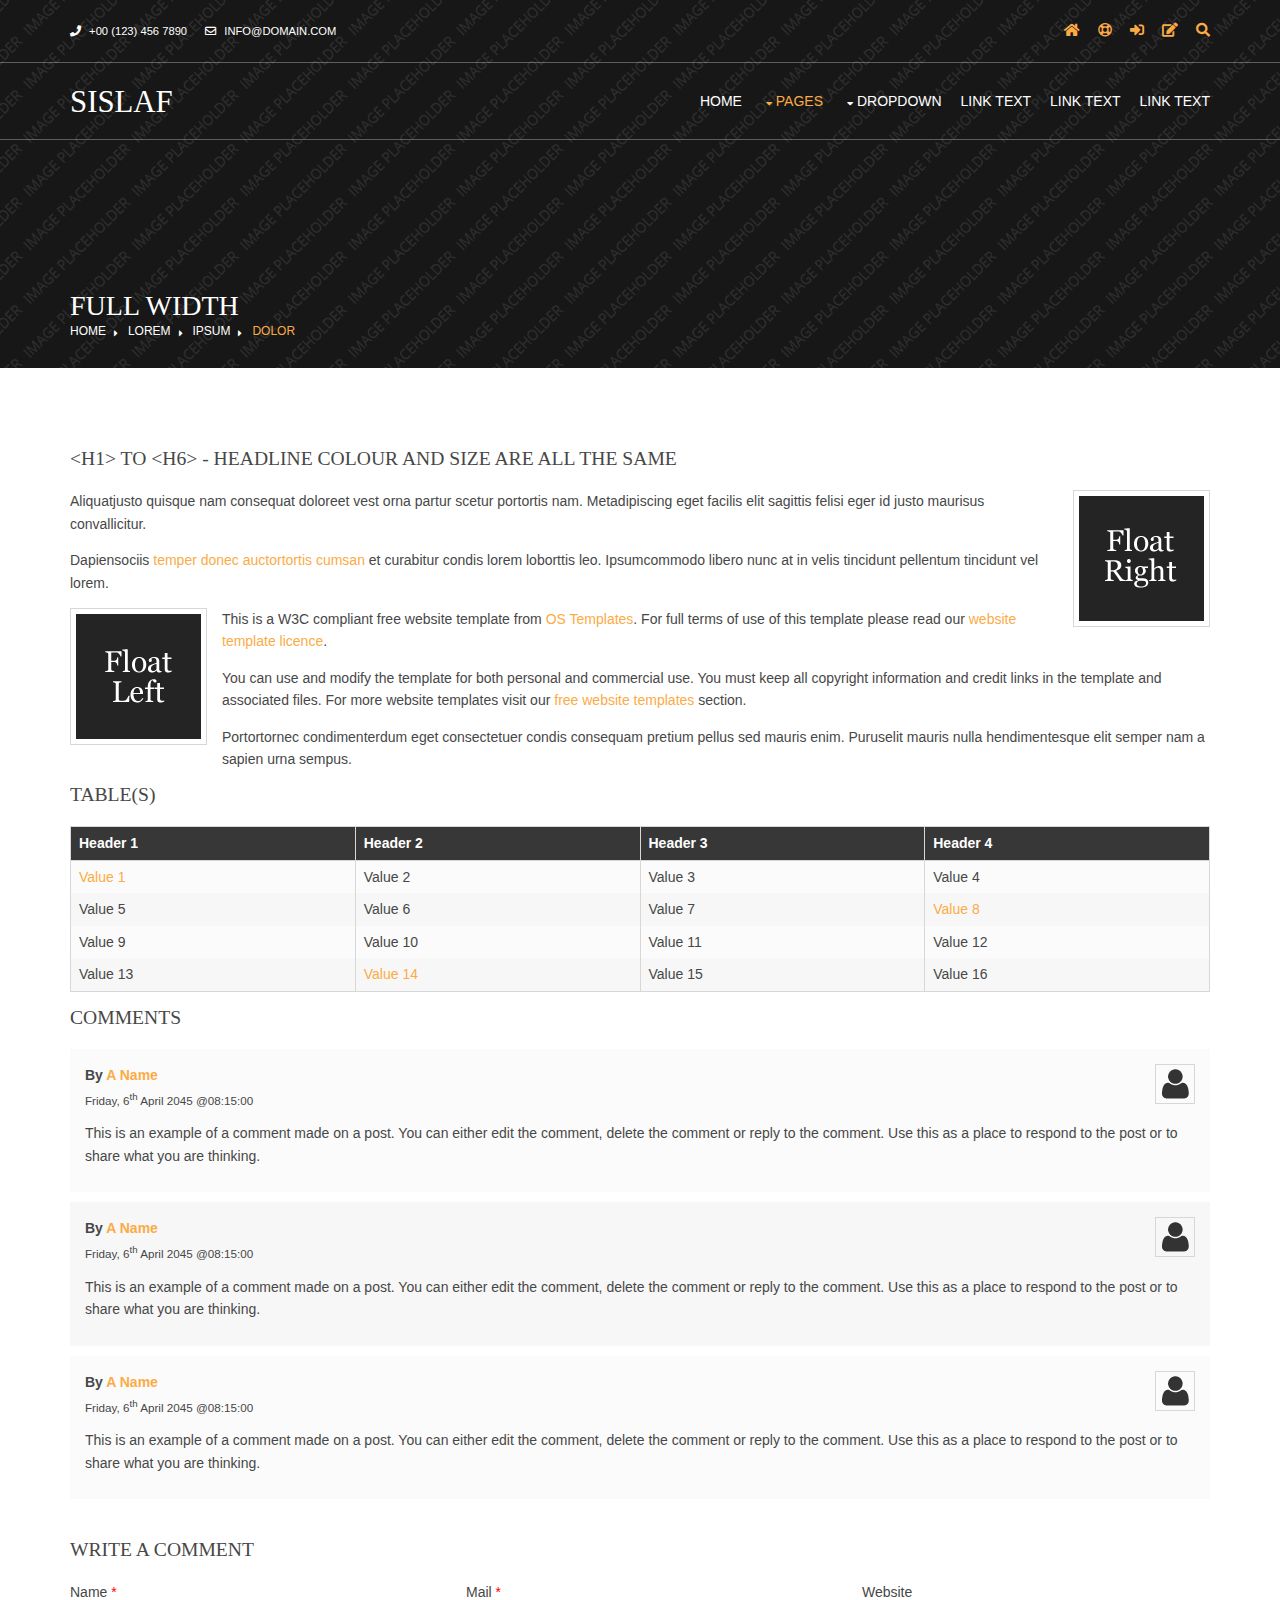
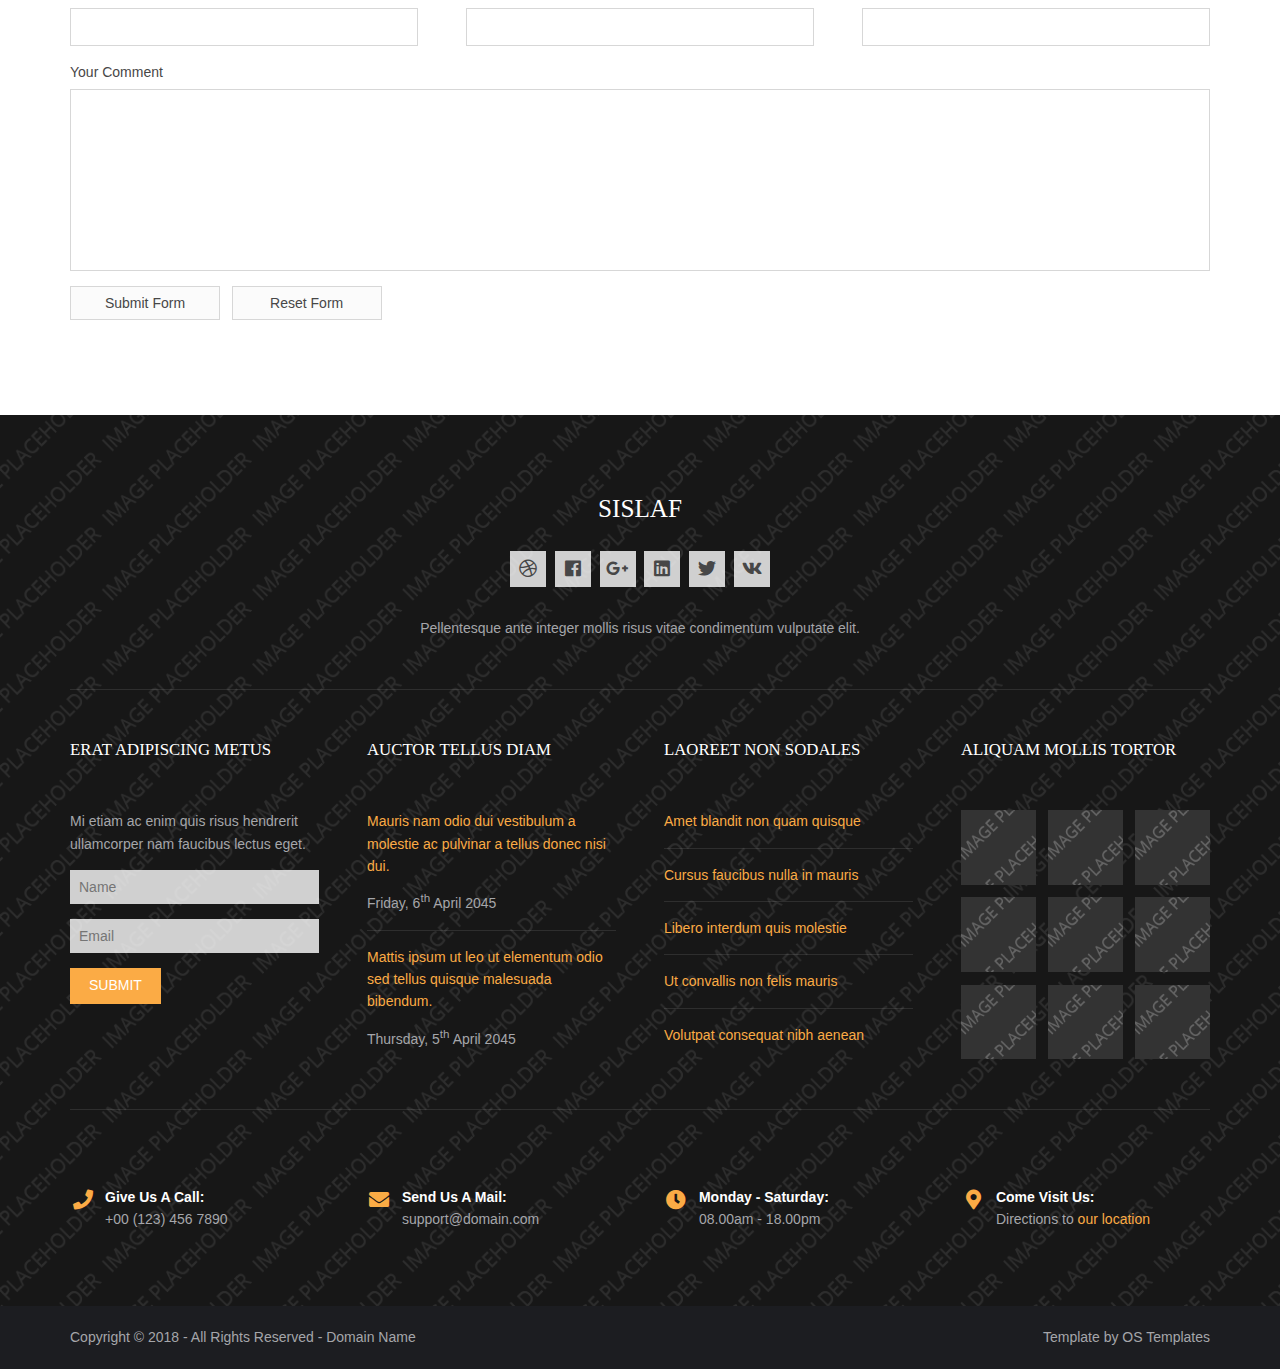
<file: assets/home/pages/full-width.html>
<!DOCTYPE html>
<!--
Template Name: Sislaf
Author: <a href="https://www.os-templates.com/">OS Templates</a>
Author URI: https://www.os-templates.com/
Copyright: OS-Templates.com
Licence: Free to use under our free template licence terms
Licence URI: https://www.os-templates.com/template-terms
-->
<html lang="">
<!-- To declare your language - read more here: https://www.w3.org/International/questions/qa-html-language-declarations -->
<head>
<title>Sislaf | Pages | Full Width</title>
<meta charset="utf-8">
<meta name="viewport" content="width=device-width, initial-scale=1.0, maximum-scale=1.0, user-scalable=no">
<link href="../layout/styles/layout.css" rel="stylesheet" type="text/css" media="all">
</head>
<body id="top">
<!-- ################################################################################################ -->
<!-- ################################################################################################ -->
<!-- ################################################################################################ -->
<!-- Top Background Image Wrapper -->
<div class="bgded overlay" style="background-image:url('../images/demo/backgrounds/01.png');"> 
  <!-- ################################################################################################ -->
  <div class="wrapper row0">
    <div id="topbar" class="hoc clear">
      <div class="fl_left"> 
        <!-- ################################################################################################ -->
        <ul class="nospace">
          <li><i class="fas fa-phone rgtspace-5"></i> +00 (123) 456 7890</li>
          <li><i class="far fa-envelope rgtspace-5"></i> info@domain.com</li>
        </ul>
        <!-- ################################################################################################ -->
      </div>
      <div class="fl_right"> 
        <!-- ################################################################################################ -->
        <ul class="nospace">
          <li><a href="../index.html"><i class="fas fa-home"></i></a></li>
          <li><a href="#" title="Help Centre"><i class="far fa-life-ring"></i></a></li>
          <li><a href="#" title="Login"><i class="fas fa-sign-in-alt"></i></a></li>
          <li><a href="#" title="Sign Up"><i class="fas fa-edit"></i></a></li>
          <li id="searchform">
            <div>
              <form action="#" method="post">
                <fieldset>
                  <legend>Quick Search:</legend>
                  <input type="text" placeholder="Enter search term&hellip;">
                  <button type="submit"><i class="fas fa-search"></i></button>
                </fieldset>
              </form>
            </div>
          </li>
        </ul>
        <!-- ################################################################################################ -->
      </div>
    </div>
  </div>
  <!-- ################################################################################################ -->
  <!-- ################################################################################################ -->
  <!-- ################################################################################################ -->
  <div class="wrapper row1">
    <header id="header" class="hoc clear">
      <div id="logo" class="fl_left"> 
        <!-- ################################################################################################ -->
        <h1><a href="../index.html">Sislaf</a></h1>
        <!-- ################################################################################################ -->
      </div>
      <nav id="mainav" class="fl_right"> 
        <!-- ################################################################################################ -->
        <ul class="clear">
          <li><a href="../index.html">Home</a></li>
          <li class="active"><a class="drop" href="#">Pages</a>
            <ul>
              <li><a href="gallery.html">Gallery</a></li>
              <li class="active"><a href="full-width.html">Full Width</a></li>
              <li><a href="sidebar-left.html">Sidebar Left</a></li>
              <li><a href="sidebar-right.html">Sidebar Right</a></li>
              <li><a href="basic-grid.html">Basic Grid</a></li>
              <li><a href="font-icons.html">Font Icons</a></li>
            </ul>
          </li>
          <li><a class="drop" href="#">Dropdown</a>
            <ul>
              <li><a href="#">Level 2</a></li>
              <li><a class="drop" href="#">Level 2 + Drop</a>
                <ul>
                  <li><a href="#">Level 3</a></li>
                  <li><a href="#">Level 3</a></li>
                  <li><a href="#">Level 3</a></li>
                </ul>
              </li>
              <li><a href="#">Level 2</a></li>
            </ul>
          </li>
          <li><a href="#">Link Text</a></li>
          <li><a href="#">Link Text</a></li>
          <li><a href="#">Link Text</a></li>
        </ul>
        <!-- ################################################################################################ -->
      </nav>
    </header>
  </div>
  <!-- ################################################################################################ -->
  <!-- ################################################################################################ -->
  <!-- ################################################################################################ -->
  <div id="breadcrumb" class="hoc clear"> 
    <!-- ################################################################################################ -->
    <h6 class="heading">Full Width</h6>
    <ul>
      <li><a href="#">Home</a></li>
      <li><a href="#">Lorem</a></li>
      <li><a href="#">Ipsum</a></li>
      <li><a href="#">Dolor</a></li>
    </ul>
    <!-- ################################################################################################ -->
  </div>
  <!-- ################################################################################################ -->
</div>
<!-- End Top Background Image Wrapper -->
<!-- ################################################################################################ -->
<!-- ################################################################################################ -->
<!-- ################################################################################################ -->
<div class="wrapper row3">
  <main class="hoc container clear"> 
    <!-- main body -->
    <!-- ################################################################################################ -->
    <div class="content"> 
      <!-- ################################################################################################ -->
      <h1>&lt;h1&gt; to &lt;h6&gt; - Headline Colour and Size Are All The Same</h1>
      <img class="imgr borderedbox inspace-5" src="../images/demo/imgr.gif" alt="">
      <p>Aliquatjusto quisque nam consequat doloreet vest orna partur scetur portortis nam. Metadipiscing eget facilis elit sagittis felisi eger id justo maurisus convallicitur.</p>
      <p>Dapiensociis <a href="#">temper donec auctortortis cumsan</a> et curabitur condis lorem loborttis leo. Ipsumcommodo libero nunc at in velis tincidunt pellentum tincidunt vel lorem.</p>
      <img class="imgl borderedbox inspace-5" src="../images/demo/imgl.gif" alt="">
      <p>This is a W3C compliant free website template from <a href="https://www.os-templates.com/" title="Free Website Templates">OS Templates</a>. For full terms of use of this template please read our <a href="https://www.os-templates.com/template-terms">website template licence</a>.</p>
      <p>You can use and modify the template for both personal and commercial use. You must keep all copyright information and credit links in the template and associated files. For more website templates visit our <a href="https://www.os-templates.com/">free website templates</a> section.</p>
      <p>Portortornec condimenterdum eget consectetuer condis consequam pretium pellus sed mauris enim. Puruselit mauris nulla hendimentesque elit semper nam a sapien urna sempus.</p>
      <h1>Table(s)</h1>
      <div class="scrollable">
        <table>
          <thead>
            <tr>
              <th>Header 1</th>
              <th>Header 2</th>
              <th>Header 3</th>
              <th>Header 4</th>
            </tr>
          </thead>
          <tbody>
            <tr>
              <td><a href="#">Value 1</a></td>
              <td>Value 2</td>
              <td>Value 3</td>
              <td>Value 4</td>
            </tr>
            <tr>
              <td>Value 5</td>
              <td>Value 6</td>
              <td>Value 7</td>
              <td><a href="#">Value 8</a></td>
            </tr>
            <tr>
              <td>Value 9</td>
              <td>Value 10</td>
              <td>Value 11</td>
              <td>Value 12</td>
            </tr>
            <tr>
              <td>Value 13</td>
              <td><a href="#">Value 14</a></td>
              <td>Value 15</td>
              <td>Value 16</td>
            </tr>
          </tbody>
        </table>
      </div>
      <div id="comments">
        <h2>Comments</h2>
        <ul>
          <li>
            <article>
              <header>
                <figure class="avatar"><img src="../images/demo/avatar.png" alt=""></figure>
                <address>
                By <a href="#">A Name</a>
                </address>
                <time datetime="2045-04-06T08:15+00:00">Friday, 6<sup>th</sup> April 2045 @08:15:00</time>
              </header>
              <div class="comcont">
                <p>This is an example of a comment made on a post. You can either edit the comment, delete the comment or reply to the comment. Use this as a place to respond to the post or to share what you are thinking.</p>
              </div>
            </article>
          </li>
          <li>
            <article>
              <header>
                <figure class="avatar"><img src="../images/demo/avatar.png" alt=""></figure>
                <address>
                By <a href="#">A Name</a>
                </address>
                <time datetime="2045-04-06T08:15+00:00">Friday, 6<sup>th</sup> April 2045 @08:15:00</time>
              </header>
              <div class="comcont">
                <p>This is an example of a comment made on a post. You can either edit the comment, delete the comment or reply to the comment. Use this as a place to respond to the post or to share what you are thinking.</p>
              </div>
            </article>
          </li>
          <li>
            <article>
              <header>
                <figure class="avatar"><img src="../images/demo/avatar.png" alt=""></figure>
                <address>
                By <a href="#">A Name</a>
                </address>
                <time datetime="2045-04-06T08:15+00:00">Friday, 6<sup>th</sup> April 2045 @08:15:00</time>
              </header>
              <div class="comcont">
                <p>This is an example of a comment made on a post. You can either edit the comment, delete the comment or reply to the comment. Use this as a place to respond to the post or to share what you are thinking.</p>
              </div>
            </article>
          </li>
        </ul>
        <h2>Write A Comment</h2>
        <form action="#" method="post">
          <div class="one_third first">
            <label for="name">Name <span>*</span></label>
            <input type="text" name="name" id="name" value="" size="22" required>
          </div>
          <div class="one_third">
            <label for="email">Mail <span>*</span></label>
            <input type="email" name="email" id="email" value="" size="22" required>
          </div>
          <div class="one_third">
            <label for="url">Website</label>
            <input type="url" name="url" id="url" value="" size="22">
          </div>
          <div class="block clear">
            <label for="comment">Your Comment</label>
            <textarea name="comment" id="comment" cols="25" rows="10"></textarea>
          </div>
          <div>
            <input type="submit" name="submit" value="Submit Form">
            &nbsp;
            <input type="reset" name="reset" value="Reset Form">
          </div>
        </form>
      </div>
      <!-- ################################################################################################ -->
    </div>
    <!-- ################################################################################################ -->
    <!-- / main body -->
    <div class="clear"></div>
  </main>
</div>
<!-- ################################################################################################ -->
<!-- ################################################################################################ -->
<!-- ################################################################################################ -->
<div class="bgded overlay row4" style="background-image:url('../images/demo/backgrounds/05.png');">
  <footer id="footer" class="hoc clear"> 
    <!-- ################################################################################################ -->
    <div class="center btmspace-50">
      <h6 class="heading">Sislaf</h6>
      <ul class="faico clear">
        <li><a class="faicon-dribble" href="#"><i class="fab fa-dribbble"></i></a></li>
        <li><a class="faicon-facebook" href="#"><i class="fab fa-facebook"></i></a></li>
        <li><a class="faicon-google-plus" href="#"><i class="fab fa-google-plus-g"></i></a></li>
        <li><a class="faicon-linkedin" href="#"><i class="fab fa-linkedin"></i></a></li>
        <li><a class="faicon-twitter" href="#"><i class="fab fa-twitter"></i></a></li>
        <li><a class="faicon-vk" href="#"><i class="fab fa-vk"></i></a></li>
      </ul>
      <p class="nospace">Pellentesque ante integer mollis risus vitae condimentum vulputate elit.</p>
    </div>
    <!-- ################################################################################################ -->
    <hr class="btmspace-50">
    <!-- ################################################################################################ -->
    <div class="group btmspace-50">
      <div class="one_quarter first">
        <h6 class="heading">Erat adipiscing metus</h6>
        <p class="nospace btmspace-15">Mi etiam ac enim quis risus hendrerit ullamcorper nam faucibus lectus eget.</p>
        <form method="post" action="#">
          <fieldset>
            <legend>Newsletter:</legend>
            <input class="btmspace-15" type="text" value="" placeholder="Name">
            <input class="btmspace-15" type="text" value="" placeholder="Email">
            <button type="submit" value="submit">Submit</button>
          </fieldset>
        </form>
      </div>
      <div class="one_quarter">
        <h6 class="heading">Auctor tellus diam</h6>
        <ul class="nospace linklist">
          <li>
            <article>
              <p class="nospace btmspace-10"><a href="#">Mauris nam odio dui vestibulum a molestie ac pulvinar a tellus donec nisi dui.</a></p>
              <time class="block font-xs" datetime="2045-04-06">Friday, 6<sup>th</sup> April 2045</time>
            </article>
          </li>
          <li>
            <article>
              <p class="nospace btmspace-10"><a href="#">Mattis ipsum ut leo ut elementum odio sed tellus quisque malesuada bibendum.</a></p>
              <time class="block font-xs" datetime="2045-04-05">Thursday, 5<sup>th</sup> April 2045</time>
            </article>
          </li>
        </ul>
      </div>
      <div class="one_quarter">
        <h6 class="heading">Laoreet non sodales</h6>
        <ul class="nospace linklist">
          <li><a href="#">Amet blandit non quam quisque</a></li>
          <li><a href="#">Cursus faucibus nulla in mauris</a></li>
          <li><a href="#">Libero interdum quis molestie</a></li>
          <li><a href="#">Ut convallis non felis mauris</a></li>
          <li><a href="#">Volutpat consequat nibh aenean</a></li>
        </ul>
      </div>
      <div class="one_quarter">
        <h6 class="heading">Aliquam mollis tortor</h6>
        <ul class="nospace clear latestimg">
          <li><a class="imgover" href="#"><img src="../images/demo/100x100.png" alt=""></a></li>
          <li><a class="imgover" href="#"><img src="../images/demo/100x100.png" alt=""></a></li>
          <li><a class="imgover" href="#"><img src="../images/demo/100x100.png" alt=""></a></li>
          <li><a class="imgover" href="#"><img src="../images/demo/100x100.png" alt=""></a></li>
          <li><a class="imgover" href="#"><img src="../images/demo/100x100.png" alt=""></a></li>
          <li><a class="imgover" href="#"><img src="../images/demo/100x100.png" alt=""></a></li>
          <li><a class="imgover" href="#"><img src="../images/demo/100x100.png" alt=""></a></li>
          <li><a class="imgover" href="#"><img src="../images/demo/100x100.png" alt=""></a></li>
          <li><a class="imgover" href="#"><img src="../images/demo/100x100.png" alt=""></a></li>
        </ul>
      </div>
      <!-- ################################################################################################ -->
    </div>
    <div id="ctdetails" class="clear">
      <ul class="nospace clear">
        <li class="one_quarter first">
          <div class="block clear"><a href="#"><i class="fas fa-phone"></i></a> <span><strong>Give us a call:</strong> +00 (123) 456 7890</span></div>
        </li>
        <li class="one_quarter">
          <div class="block clear"><a href="#"><i class="fas fa-envelope"></i></a> <span><strong>Send us a mail:</strong> support@domain.com</span></div>
        </li>
        <li class="one_quarter">
          <div class="block clear"><a href="#"><i class="fas fa-clock"></i></a> <span><strong> Monday - Saturday:</strong> 08.00am - 18.00pm</span></div>
        </li>
        <li class="one_quarter">
          <div class="block clear"><a href="#"><i class="fas fa-map-marker-alt"></i></a> <span><strong>Come visit us:</strong> Directions to <a href="#">our location</a></span></div>
        </li>
      </ul>
    </div>
    <!-- ################################################################################################ -->
  </footer>
</div>
<!-- ################################################################################################ -->
<!-- ################################################################################################ -->
<!-- ################################################################################################ -->
<div class="wrapper row5">
  <div id="copyright" class="hoc clear"> 
    <!-- ################################################################################################ -->
    <p class="fl_left">Copyright &copy; 2018 - All Rights Reserved - <a href="#">Domain Name</a></p>
    <p class="fl_right">Template by <a target="_blank" href="https://www.os-templates.com/" title="Free Website Templates">OS Templates</a></p>
    <!-- ################################################################################################ -->
  </div>
</div>
<!-- ################################################################################################ -->
<!-- ################################################################################################ -->
<!-- ################################################################################################ -->
<a id="backtotop" href="#top"><i class="fas fa-chevron-up"></i></a>
<!-- JAVASCRIPTS -->
<script src="../layout/scripts/jquery.min.js"></script>
<script src="../layout/scripts/jquery.backtotop.js"></script>
<script src="../layout/scripts/jquery.mobilemenu.js"></script>
</body>
</html>
</file>
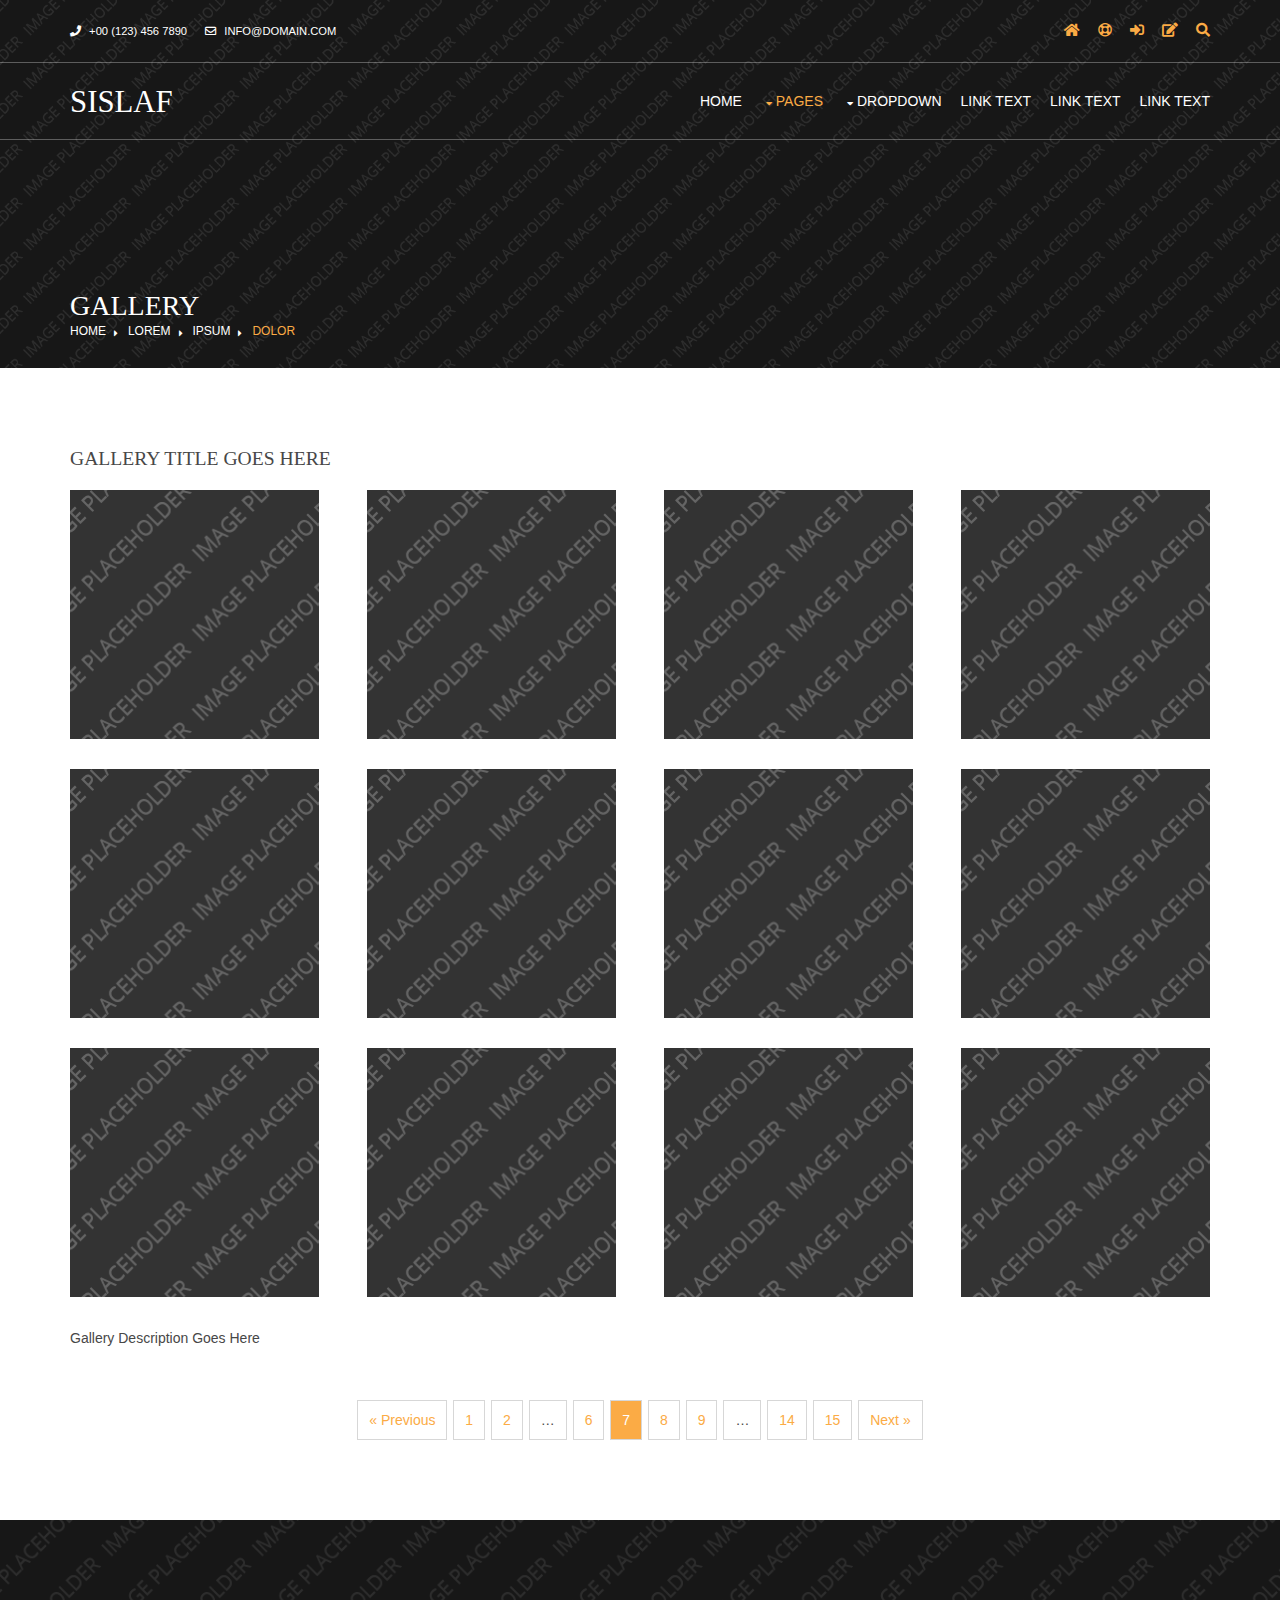
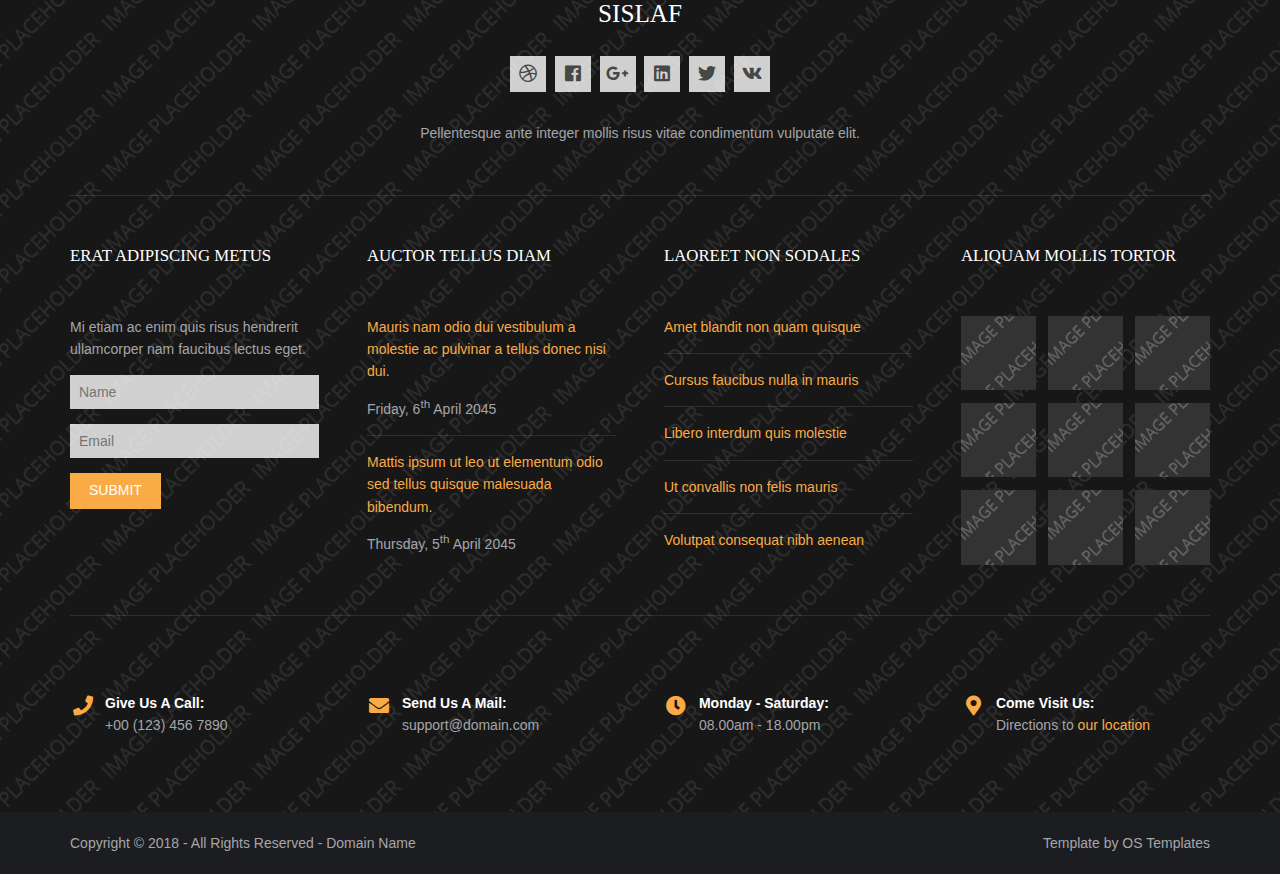
<file: assets/home/pages/gallery.html>
<!DOCTYPE html>
<!--
Template Name: Sislaf
Author: <a href="https://www.os-templates.com/">OS Templates</a>
Author URI: https://www.os-templates.com/
Copyright: OS-Templates.com
Licence: Free to use under our free template licence terms
Licence URI: https://www.os-templates.com/template-terms
-->
<html lang="">
<!-- To declare your language - read more here: https://www.w3.org/International/questions/qa-html-language-declarations -->
<head>
<title>Sislaf | Pages | Gallery</title>
<meta charset="utf-8">
<meta name="viewport" content="width=device-width, initial-scale=1.0, maximum-scale=1.0, user-scalable=no">
<link href="../layout/styles/layout.css" rel="stylesheet" type="text/css" media="all">
</head>
<body id="top">
<!-- ################################################################################################ -->
<!-- ################################################################################################ -->
<!-- ################################################################################################ -->
<!-- Top Background Image Wrapper -->
<div class="bgded overlay" style="background-image:url('../images/demo/backgrounds/01.png');"> 
  <!-- ################################################################################################ -->
  <div class="wrapper row0">
    <div id="topbar" class="hoc clear">
      <div class="fl_left"> 
        <!-- ################################################################################################ -->
        <ul class="nospace">
          <li><i class="fas fa-phone rgtspace-5"></i> +00 (123) 456 7890</li>
          <li><i class="far fa-envelope rgtspace-5"></i> info@domain.com</li>
        </ul>
        <!-- ################################################################################################ -->
      </div>
      <div class="fl_right"> 
        <!-- ################################################################################################ -->
        <ul class="nospace">
          <li><a href="../index.html"><i class="fas fa-home"></i></a></li>
          <li><a href="#" title="Help Centre"><i class="far fa-life-ring"></i></a></li>
          <li><a href="#" title="Login"><i class="fas fa-sign-in-alt"></i></a></li>
          <li><a href="#" title="Sign Up"><i class="fas fa-edit"></i></a></li>
          <li id="searchform">
            <div>
              <form action="#" method="post">
                <fieldset>
                  <legend>Quick Search:</legend>
                  <input type="text" placeholder="Enter search term&hellip;">
                  <button type="submit"><i class="fas fa-search"></i></button>
                </fieldset>
              </form>
            </div>
          </li>
        </ul>
        <!-- ################################################################################################ -->
      </div>
    </div>
  </div>
  <!-- ################################################################################################ -->
  <!-- ################################################################################################ -->
  <!-- ################################################################################################ -->
  <div class="wrapper row1">
    <header id="header" class="hoc clear">
      <div id="logo" class="fl_left"> 
        <!-- ################################################################################################ -->
        <h1><a href="../index.html">Sislaf</a></h1>
        <!-- ################################################################################################ -->
      </div>
      <nav id="mainav" class="fl_right"> 
        <!-- ################################################################################################ -->
        <ul class="clear">
          <li><a href="../index.html">Home</a></li>
          <li class="active"><a class="drop" href="#">Pages</a>
            <ul>
              <li class="active"><a href="gallery.html">Gallery</a></li>
              <li><a href="full-width.html">Full Width</a></li>
              <li><a href="sidebar-left.html">Sidebar Left</a></li>
              <li><a href="sidebar-right.html">Sidebar Right</a></li>
              <li><a href="basic-grid.html">Basic Grid</a></li>
              <li><a href="font-icons.html">Font Icons</a></li>
            </ul>
          </li>
          <li><a class="drop" href="#">Dropdown</a>
            <ul>
              <li><a href="#">Level 2</a></li>
              <li><a class="drop" href="#">Level 2 + Drop</a>
                <ul>
                  <li><a href="#">Level 3</a></li>
                  <li><a href="#">Level 3</a></li>
                  <li><a href="#">Level 3</a></li>
                </ul>
              </li>
              <li><a href="#">Level 2</a></li>
            </ul>
          </li>
          <li><a href="#">Link Text</a></li>
          <li><a href="#">Link Text</a></li>
          <li><a href="#">Link Text</a></li>
        </ul>
        <!-- ################################################################################################ -->
      </nav>
    </header>
  </div>
  <!-- ################################################################################################ -->
  <!-- ################################################################################################ -->
  <!-- ################################################################################################ -->
  <div id="breadcrumb" class="hoc clear"> 
    <!-- ################################################################################################ -->
    <h6 class="heading">Gallery</h6>
    <ul>
      <li><a href="#">Home</a></li>
      <li><a href="#">Lorem</a></li>
      <li><a href="#">Ipsum</a></li>
      <li><a href="#">Dolor</a></li>
    </ul>
    <!-- ################################################################################################ -->
  </div>
  <!-- ################################################################################################ -->
</div>
<!-- End Top Background Image Wrapper -->
<!-- ################################################################################################ -->
<!-- ################################################################################################ -->
<!-- ################################################################################################ -->
<div class="wrapper row3">
  <main class="hoc container clear"> 
    <!-- main body -->
    <!-- ################################################################################################ -->
    <div class="content"> 
      <!-- ################################################################################################ -->
      <div id="gallery">
        <figure>
          <header class="heading">Gallery Title Goes Here</header>
          <ul class="nospace clear">
            <li class="one_quarter first"><a href="#"><img src="../images/demo/gallery/01.png" alt=""></a></li>
            <li class="one_quarter"><a href="#"><img src="../images/demo/gallery/01.png" alt=""></a></li>
            <li class="one_quarter"><a href="#"><img src="../images/demo/gallery/01.png" alt=""></a></li>
            <li class="one_quarter"><a href="#"><img src="../images/demo/gallery/01.png" alt=""></a></li>
            <li class="one_quarter first"><a href="#"><img src="../images/demo/gallery/01.png" alt=""></a></li>
            <li class="one_quarter"><a href="#"><img src="../images/demo/gallery/01.png" alt=""></a></li>
            <li class="one_quarter"><a href="#"><img src="../images/demo/gallery/01.png" alt=""></a></li>
            <li class="one_quarter"><a href="#"><img src="../images/demo/gallery/01.png" alt=""></a></li>
            <li class="one_quarter first"><a href="#"><img src="../images/demo/gallery/01.png" alt=""></a></li>
            <li class="one_quarter"><a href="#"><img src="../images/demo/gallery/01.png" alt=""></a></li>
            <li class="one_quarter"><a href="#"><img src="../images/demo/gallery/01.png" alt=""></a></li>
            <li class="one_quarter"><a href="#"><img src="../images/demo/gallery/01.png" alt=""></a></li>
          </ul>
          <figcaption>Gallery Description Goes Here</figcaption>
        </figure>
      </div>
      <!-- ################################################################################################ -->
      <!-- ################################################################################################ -->
      <nav class="pagination">
        <ul>
          <li><a href="#">&laquo; Previous</a></li>
          <li><a href="#">1</a></li>
          <li><a href="#">2</a></li>
          <li><strong>&hellip;</strong></li>
          <li><a href="#">6</a></li>
          <li class="current"><strong>7</strong></li>
          <li><a href="#">8</a></li>
          <li><a href="#">9</a></li>
          <li><strong>&hellip;</strong></li>
          <li><a href="#">14</a></li>
          <li><a href="#">15</a></li>
          <li><a href="#">Next &raquo;</a></li>
        </ul>
      </nav>
      <!-- ################################################################################################ -->
    </div>
    <!-- ################################################################################################ -->
    <!-- / main body -->
    <div class="clear"></div>
  </main>
</div>
<!-- ################################################################################################ -->
<!-- ################################################################################################ -->
<!-- ################################################################################################ -->
<div class="bgded overlay row4" style="background-image:url('../images/demo/backgrounds/05.png');">
  <footer id="footer" class="hoc clear"> 
    <!-- ################################################################################################ -->
    <div class="center btmspace-50">
      <h6 class="heading">Sislaf</h6>
      <ul class="faico clear">
        <li><a class="faicon-dribble" href="#"><i class="fab fa-dribbble"></i></a></li>
        <li><a class="faicon-facebook" href="#"><i class="fab fa-facebook"></i></a></li>
        <li><a class="faicon-google-plus" href="#"><i class="fab fa-google-plus-g"></i></a></li>
        <li><a class="faicon-linkedin" href="#"><i class="fab fa-linkedin"></i></a></li>
        <li><a class="faicon-twitter" href="#"><i class="fab fa-twitter"></i></a></li>
        <li><a class="faicon-vk" href="#"><i class="fab fa-vk"></i></a></li>
      </ul>
      <p class="nospace">Pellentesque ante integer mollis risus vitae condimentum vulputate elit.</p>
    </div>
    <!-- ################################################################################################ -->
    <hr class="btmspace-50">
    <!-- ################################################################################################ -->
    <div class="group btmspace-50">
      <div class="one_quarter first">
        <h6 class="heading">Erat adipiscing metus</h6>
        <p class="nospace btmspace-15">Mi etiam ac enim quis risus hendrerit ullamcorper nam faucibus lectus eget.</p>
        <form method="post" action="#">
          <fieldset>
            <legend>Newsletter:</legend>
            <input class="btmspace-15" type="text" value="" placeholder="Name">
            <input class="btmspace-15" type="text" value="" placeholder="Email">
            <button type="submit" value="submit">Submit</button>
          </fieldset>
        </form>
      </div>
      <div class="one_quarter">
        <h6 class="heading">Auctor tellus diam</h6>
        <ul class="nospace linklist">
          <li>
            <article>
              <p class="nospace btmspace-10"><a href="#">Mauris nam odio dui vestibulum a molestie ac pulvinar a tellus donec nisi dui.</a></p>
              <time class="block font-xs" datetime="2045-04-06">Friday, 6<sup>th</sup> April 2045</time>
            </article>
          </li>
          <li>
            <article>
              <p class="nospace btmspace-10"><a href="#">Mattis ipsum ut leo ut elementum odio sed tellus quisque malesuada bibendum.</a></p>
              <time class="block font-xs" datetime="2045-04-05">Thursday, 5<sup>th</sup> April 2045</time>
            </article>
          </li>
        </ul>
      </div>
      <div class="one_quarter">
        <h6 class="heading">Laoreet non sodales</h6>
        <ul class="nospace linklist">
          <li><a href="#">Amet blandit non quam quisque</a></li>
          <li><a href="#">Cursus faucibus nulla in mauris</a></li>
          <li><a href="#">Libero interdum quis molestie</a></li>
          <li><a href="#">Ut convallis non felis mauris</a></li>
          <li><a href="#">Volutpat consequat nibh aenean</a></li>
        </ul>
      </div>
      <div class="one_quarter">
        <h6 class="heading">Aliquam mollis tortor</h6>
        <ul class="nospace clear latestimg">
          <li><a class="imgover" href="#"><img src="../images/demo/100x100.png" alt=""></a></li>
          <li><a class="imgover" href="#"><img src="../images/demo/100x100.png" alt=""></a></li>
          <li><a class="imgover" href="#"><img src="../images/demo/100x100.png" alt=""></a></li>
          <li><a class="imgover" href="#"><img src="../images/demo/100x100.png" alt=""></a></li>
          <li><a class="imgover" href="#"><img src="../images/demo/100x100.png" alt=""></a></li>
          <li><a class="imgover" href="#"><img src="../images/demo/100x100.png" alt=""></a></li>
          <li><a class="imgover" href="#"><img src="../images/demo/100x100.png" alt=""></a></li>
          <li><a class="imgover" href="#"><img src="../images/demo/100x100.png" alt=""></a></li>
          <li><a class="imgover" href="#"><img src="../images/demo/100x100.png" alt=""></a></li>
        </ul>
      </div>
      <!-- ################################################################################################ -->
    </div>
    <div id="ctdetails" class="clear">
      <ul class="nospace clear">
        <li class="one_quarter first">
          <div class="block clear"><a href="#"><i class="fas fa-phone"></i></a> <span><strong>Give us a call:</strong> +00 (123) 456 7890</span></div>
        </li>
        <li class="one_quarter">
          <div class="block clear"><a href="#"><i class="fas fa-envelope"></i></a> <span><strong>Send us a mail:</strong> support@domain.com</span></div>
        </li>
        <li class="one_quarter">
          <div class="block clear"><a href="#"><i class="fas fa-clock"></i></a> <span><strong> Monday - Saturday:</strong> 08.00am - 18.00pm</span></div>
        </li>
        <li class="one_quarter">
          <div class="block clear"><a href="#"><i class="fas fa-map-marker-alt"></i></a> <span><strong>Come visit us:</strong> Directions to <a href="#">our location</a></span></div>
        </li>
      </ul>
    </div>
    <!-- ################################################################################################ -->
  </footer>
</div>
<!-- ################################################################################################ -->
<!-- ################################################################################################ -->
<!-- ################################################################################################ -->
<div class="wrapper row5">
  <div id="copyright" class="hoc clear"> 
    <!-- ################################################################################################ -->
    <p class="fl_left">Copyright &copy; 2018 - All Rights Reserved - <a href="#">Domain Name</a></p>
    <p class="fl_right">Template by <a target="_blank" href="https://www.os-templates.com/" title="Free Website Templates">OS Templates</a></p>
    <!-- ################################################################################################ -->
  </div>
</div>
<!-- ################################################################################################ -->
<!-- ################################################################################################ -->
<!-- ################################################################################################ -->
<a id="backtotop" href="#top"><i class="fas fa-chevron-up"></i></a>
<!-- JAVASCRIPTS -->
<script src="../layout/scripts/jquery.min.js"></script>
<script src="../layout/scripts/jquery.backtotop.js"></script>
<script src="../layout/scripts/jquery.mobilemenu.js"></script>
</body>
</html>
</file>
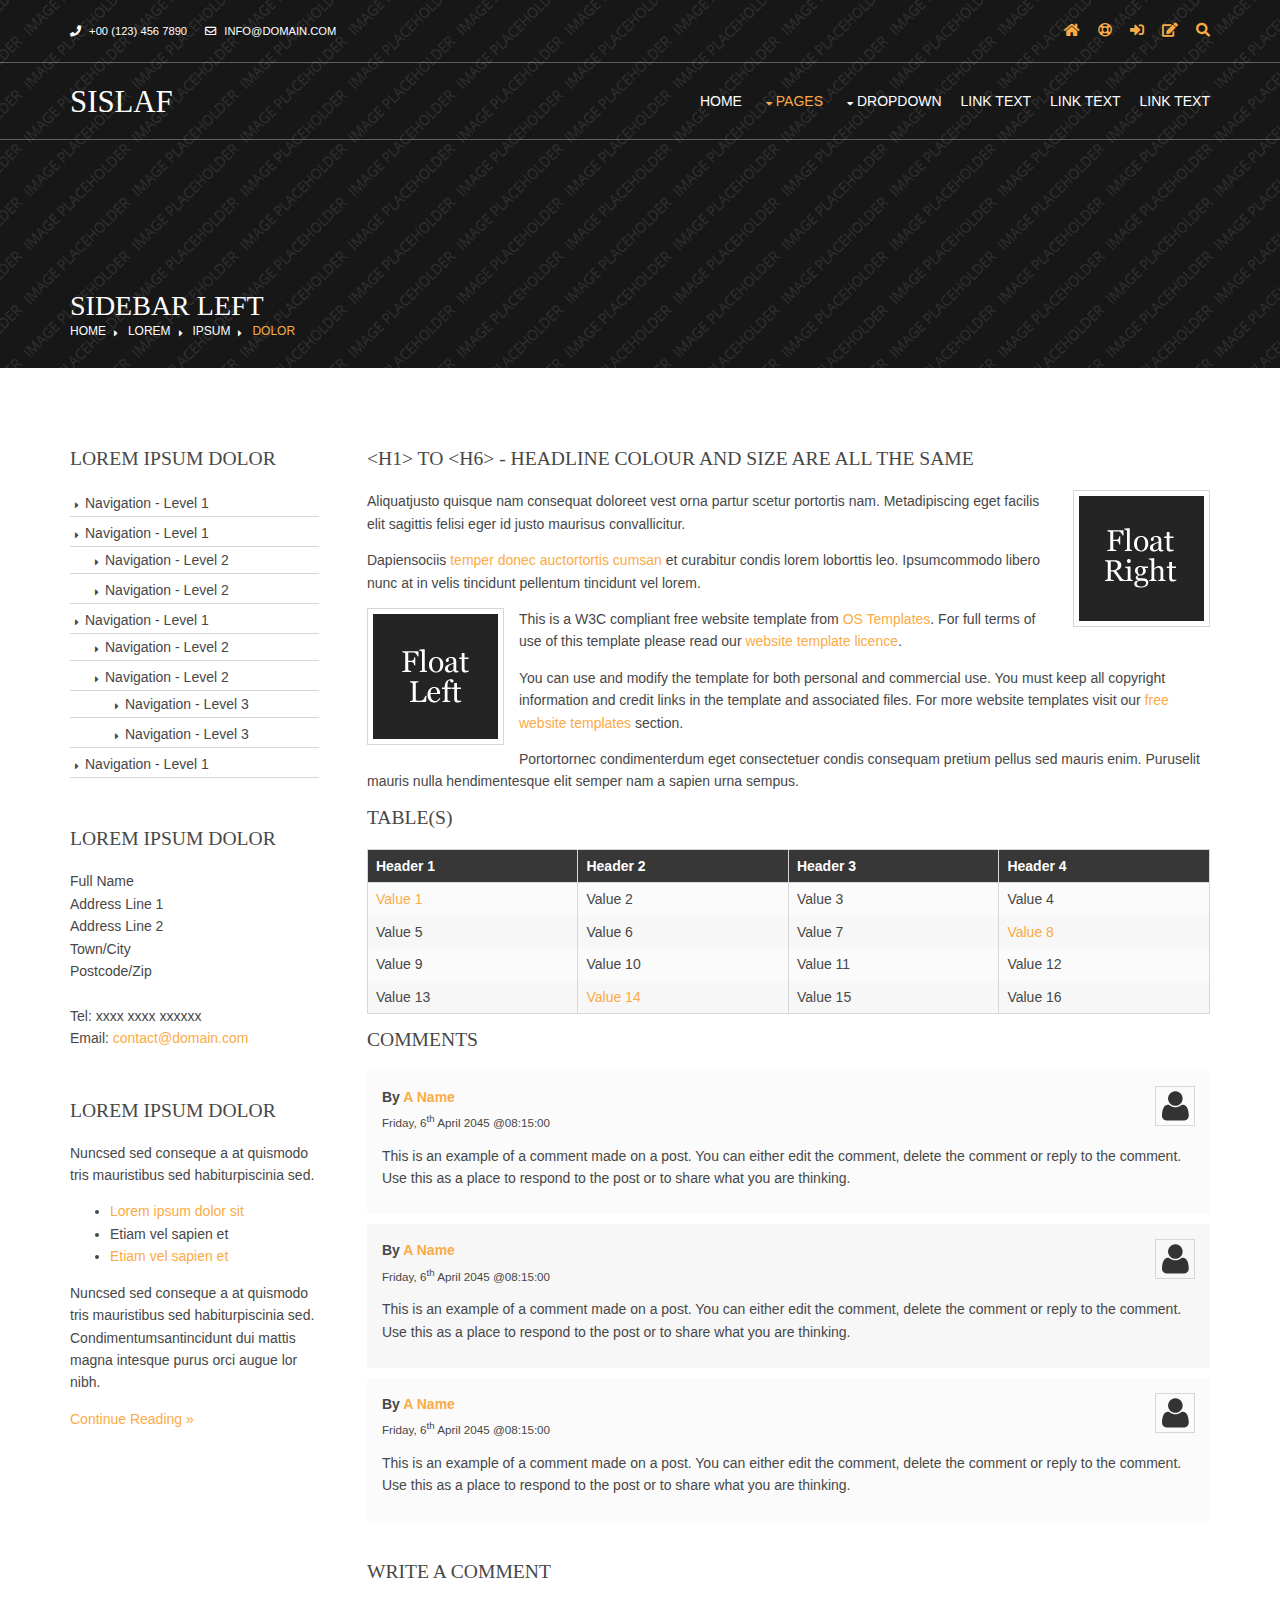
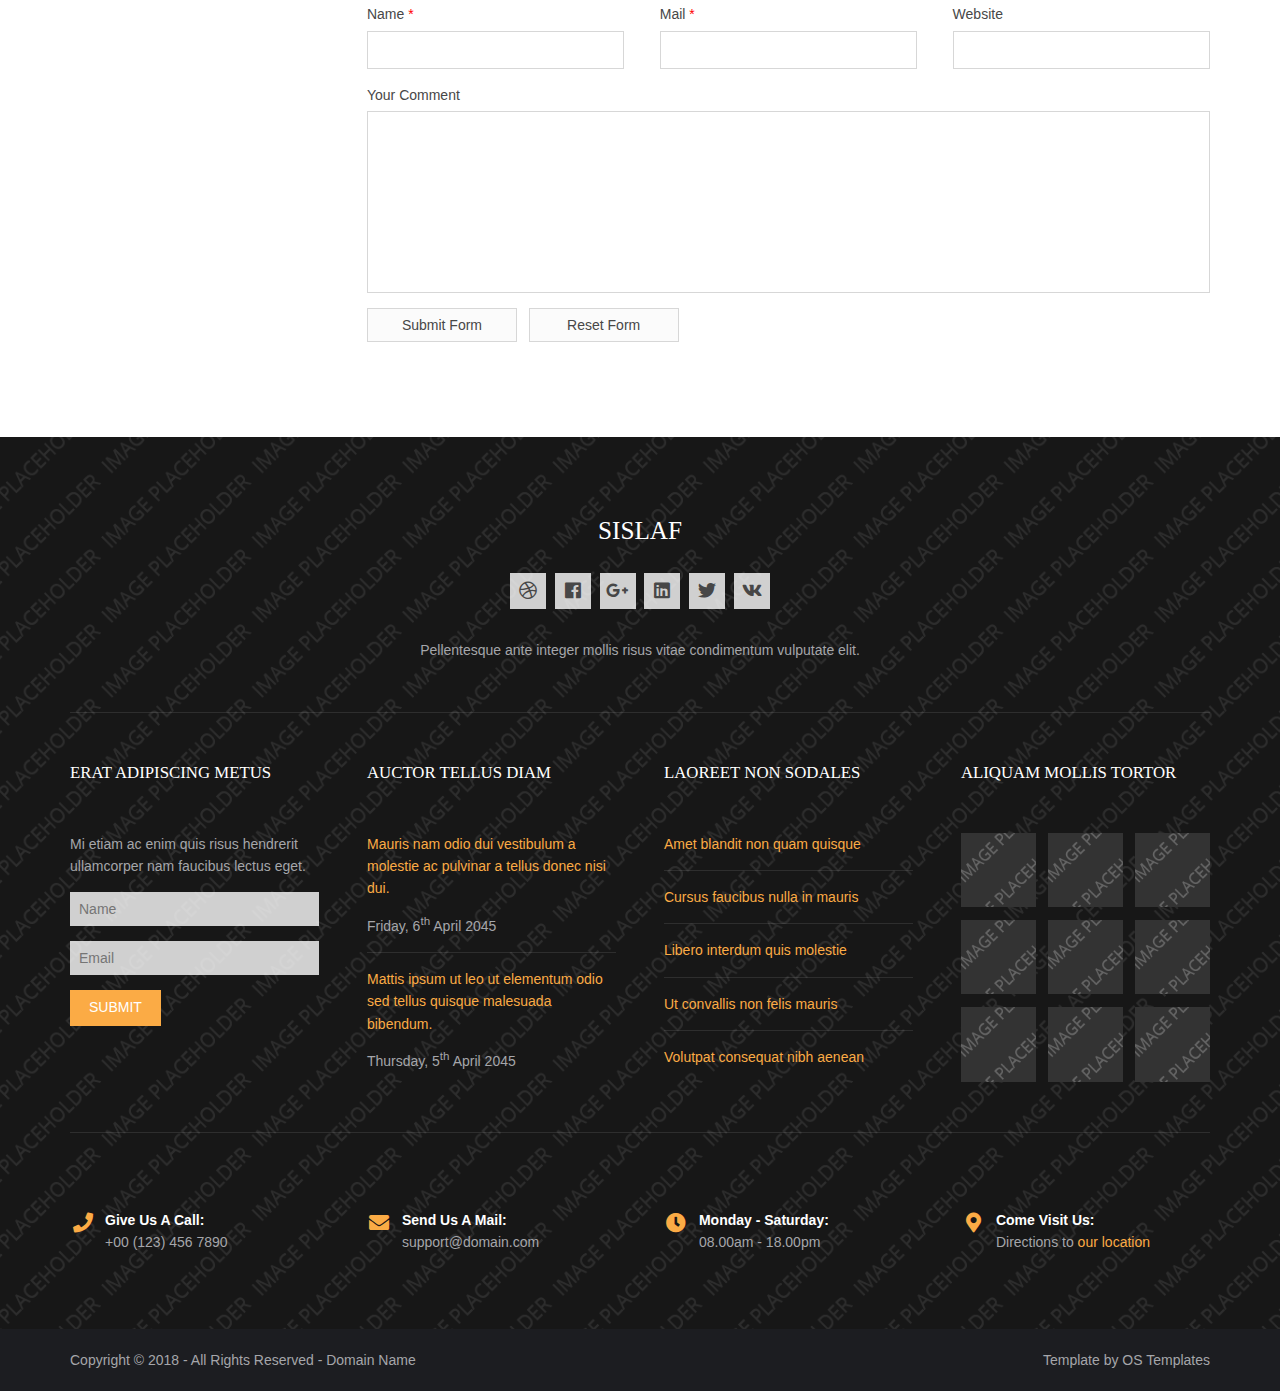
<file: assets/home/pages/sidebar-left.html>
<!DOCTYPE html>
<!--
Template Name: Sislaf
Author: <a href="https://www.os-templates.com/">OS Templates</a>
Author URI: https://www.os-templates.com/
Copyright: OS-Templates.com
Licence: Free to use under our free template licence terms
Licence URI: https://www.os-templates.com/template-terms
-->
<html lang="">
<!-- To declare your language - read more here: https://www.w3.org/International/questions/qa-html-language-declarations -->
<head>
<title>Sislaf | Pages | Sidebar Left</title>
<meta charset="utf-8">
<meta name="viewport" content="width=device-width, initial-scale=1.0, maximum-scale=1.0, user-scalable=no">
<link href="../layout/styles/layout.css" rel="stylesheet" type="text/css" media="all">
</head>
<body id="top">
<!-- ################################################################################################ -->
<!-- ################################################################################################ -->
<!-- ################################################################################################ -->
<!-- Top Background Image Wrapper -->
<div class="bgded overlay" style="background-image:url('../images/demo/backgrounds/01.png');"> 
  <!-- ################################################################################################ -->
  <div class="wrapper row0">
    <div id="topbar" class="hoc clear">
      <div class="fl_left"> 
        <!-- ################################################################################################ -->
        <ul class="nospace">
          <li><i class="fas fa-phone rgtspace-5"></i> +00 (123) 456 7890</li>
          <li><i class="far fa-envelope rgtspace-5"></i> info@domain.com</li>
        </ul>
        <!-- ################################################################################################ -->
      </div>
      <div class="fl_right"> 
        <!-- ################################################################################################ -->
        <ul class="nospace">
          <li><a href="../index.html"><i class="fas fa-home"></i></a></li>
          <li><a href="#" title="Help Centre"><i class="far fa-life-ring"></i></a></li>
          <li><a href="#" title="Login"><i class="fas fa-sign-in-alt"></i></a></li>
          <li><a href="#" title="Sign Up"><i class="fas fa-edit"></i></a></li>
          <li id="searchform">
            <div>
              <form action="#" method="post">
                <fieldset>
                  <legend>Quick Search:</legend>
                  <input type="text" placeholder="Enter search term&hellip;">
                  <button type="submit"><i class="fas fa-search"></i></button>
                </fieldset>
              </form>
            </div>
          </li>
        </ul>
        <!-- ################################################################################################ -->
      </div>
    </div>
  </div>
  <!-- ################################################################################################ -->
  <!-- ################################################################################################ -->
  <!-- ################################################################################################ -->
  <div class="wrapper row1">
    <header id="header" class="hoc clear">
      <div id="logo" class="fl_left"> 
        <!-- ################################################################################################ -->
        <h1><a href="../index.html">Sislaf</a></h1>
        <!-- ################################################################################################ -->
      </div>
      <nav id="mainav" class="fl_right"> 
        <!-- ################################################################################################ -->
        <ul class="clear">
          <li><a href="../index.html">Home</a></li>
          <li class="active"><a class="drop" href="#">Pages</a>
            <ul>
              <li><a href="gallery.html">Gallery</a></li>
              <li><a href="full-width.html">Full Width</a></li>
              <li class="active"><a href="sidebar-left.html">Sidebar Left</a></li>
              <li><a href="sidebar-right.html">Sidebar Right</a></li>
              <li><a href="basic-grid.html">Basic Grid</a></li>
              <li><a href="font-icons.html">Font Icons</a></li>
            </ul>
          </li>
          <li><a class="drop" href="#">Dropdown</a>
            <ul>
              <li><a href="#">Level 2</a></li>
              <li><a class="drop" href="#">Level 2 + Drop</a>
                <ul>
                  <li><a href="#">Level 3</a></li>
                  <li><a href="#">Level 3</a></li>
                  <li><a href="#">Level 3</a></li>
                </ul>
              </li>
              <li><a href="#">Level 2</a></li>
            </ul>
          </li>
          <li><a href="#">Link Text</a></li>
          <li><a href="#">Link Text</a></li>
          <li><a href="#">Link Text</a></li>
        </ul>
        <!-- ################################################################################################ -->
      </nav>
    </header>
  </div>
  <!-- ################################################################################################ -->
  <!-- ################################################################################################ -->
  <!-- ################################################################################################ -->
  <div id="breadcrumb" class="hoc clear"> 
    <!-- ################################################################################################ -->
    <h6 class="heading">Sidebar Left</h6>
    <ul>
      <li><a href="#">Home</a></li>
      <li><a href="#">Lorem</a></li>
      <li><a href="#">Ipsum</a></li>
      <li><a href="#">Dolor</a></li>
    </ul>
    <!-- ################################################################################################ -->
  </div>
  <!-- ################################################################################################ -->
</div>
<!-- End Top Background Image Wrapper -->
<!-- ################################################################################################ -->
<!-- ################################################################################################ -->
<!-- ################################################################################################ -->
<div class="wrapper row3">
  <main class="hoc container clear"> 
    <!-- main body -->
    <!-- ################################################################################################ -->
    <div class="sidebar one_quarter first"> 
      <!-- ################################################################################################ -->
      <h6>Lorem ipsum dolor</h6>
      <nav class="sdb_holder">
        <ul>
          <li><a href="#">Navigation - Level 1</a></li>
          <li><a href="#">Navigation - Level 1</a>
            <ul>
              <li><a href="#">Navigation - Level 2</a></li>
              <li><a href="#">Navigation - Level 2</a></li>
            </ul>
          </li>
          <li><a href="#">Navigation - Level 1</a>
            <ul>
              <li><a href="#">Navigation - Level 2</a></li>
              <li><a href="#">Navigation - Level 2</a>
                <ul>
                  <li><a href="#">Navigation - Level 3</a></li>
                  <li><a href="#">Navigation - Level 3</a></li>
                </ul>
              </li>
            </ul>
          </li>
          <li><a href="#">Navigation - Level 1</a></li>
        </ul>
      </nav>
      <div class="sdb_holder">
        <h6>Lorem ipsum dolor</h6>
        <address>
        Full Name<br>
        Address Line 1<br>
        Address Line 2<br>
        Town/City<br>
        Postcode/Zip<br>
        <br>
        Tel: xxxx xxxx xxxxxx<br>
        Email: <a href="#">contact@domain.com</a>
        </address>
      </div>
      <div class="sdb_holder">
        <article>
          <h6>Lorem ipsum dolor</h6>
          <p>Nuncsed sed conseque a at quismodo tris mauristibus sed habiturpiscinia sed.</p>
          <ul>
            <li><a href="#">Lorem ipsum dolor sit</a></li>
            <li>Etiam vel sapien et</li>
            <li><a href="#">Etiam vel sapien et</a></li>
          </ul>
          <p>Nuncsed sed conseque a at quismodo tris mauristibus sed habiturpiscinia sed. Condimentumsantincidunt dui mattis magna intesque purus orci augue lor nibh.</p>
          <p class="more"><a href="#">Continue Reading &raquo;</a></p>
        </article>
      </div>
      <!-- ################################################################################################ -->
    </div>
    <!-- ################################################################################################ -->
    <!-- ################################################################################################ -->
    <div class="content three_quarter"> 
      <!-- ################################################################################################ -->
      <h1>&lt;h1&gt; to &lt;h6&gt; - Headline Colour and Size Are All The Same</h1>
      <img class="imgr borderedbox inspace-5" src="../images/demo/imgr.gif" alt="">
      <p>Aliquatjusto quisque nam consequat doloreet vest orna partur scetur portortis nam. Metadipiscing eget facilis elit sagittis felisi eger id justo maurisus convallicitur.</p>
      <p>Dapiensociis <a href="#">temper donec auctortortis cumsan</a> et curabitur condis lorem loborttis leo. Ipsumcommodo libero nunc at in velis tincidunt pellentum tincidunt vel lorem.</p>
      <img class="imgl borderedbox inspace-5" src="../images/demo/imgl.gif" alt="">
      <p>This is a W3C compliant free website template from <a href="https://www.os-templates.com/" title="Free Website Templates">OS Templates</a>. For full terms of use of this template please read our <a href="https://www.os-templates.com/template-terms">website template licence</a>.</p>
      <p>You can use and modify the template for both personal and commercial use. You must keep all copyright information and credit links in the template and associated files. For more website templates visit our <a href="https://www.os-templates.com/">free website templates</a> section.</p>
      <p>Portortornec condimenterdum eget consectetuer condis consequam pretium pellus sed mauris enim. Puruselit mauris nulla hendimentesque elit semper nam a sapien urna sempus.</p>
      <h1>Table(s)</h1>
      <div class="scrollable">
        <table>
          <thead>
            <tr>
              <th>Header 1</th>
              <th>Header 2</th>
              <th>Header 3</th>
              <th>Header 4</th>
            </tr>
          </thead>
          <tbody>
            <tr>
              <td><a href="#">Value 1</a></td>
              <td>Value 2</td>
              <td>Value 3</td>
              <td>Value 4</td>
            </tr>
            <tr>
              <td>Value 5</td>
              <td>Value 6</td>
              <td>Value 7</td>
              <td><a href="#">Value 8</a></td>
            </tr>
            <tr>
              <td>Value 9</td>
              <td>Value 10</td>
              <td>Value 11</td>
              <td>Value 12</td>
            </tr>
            <tr>
              <td>Value 13</td>
              <td><a href="#">Value 14</a></td>
              <td>Value 15</td>
              <td>Value 16</td>
            </tr>
          </tbody>
        </table>
      </div>
      <div id="comments">
        <h2>Comments</h2>
        <ul>
          <li>
            <article>
              <header>
                <figure class="avatar"><img src="../images/demo/avatar.png" alt=""></figure>
                <address>
                By <a href="#">A Name</a>
                </address>
                <time datetime="2045-04-06T08:15+00:00">Friday, 6<sup>th</sup> April 2045 @08:15:00</time>
              </header>
              <div class="comcont">
                <p>This is an example of a comment made on a post. You can either edit the comment, delete the comment or reply to the comment. Use this as a place to respond to the post or to share what you are thinking.</p>
              </div>
            </article>
          </li>
          <li>
            <article>
              <header>
                <figure class="avatar"><img src="../images/demo/avatar.png" alt=""></figure>
                <address>
                By <a href="#">A Name</a>
                </address>
                <time datetime="2045-04-06T08:15+00:00">Friday, 6<sup>th</sup> April 2045 @08:15:00</time>
              </header>
              <div class="comcont">
                <p>This is an example of a comment made on a post. You can either edit the comment, delete the comment or reply to the comment. Use this as a place to respond to the post or to share what you are thinking.</p>
              </div>
            </article>
          </li>
          <li>
            <article>
              <header>
                <figure class="avatar"><img src="../images/demo/avatar.png" alt=""></figure>
                <address>
                By <a href="#">A Name</a>
                </address>
                <time datetime="2045-04-06T08:15+00:00">Friday, 6<sup>th</sup> April 2045 @08:15:00</time>
              </header>
              <div class="comcont">
                <p>This is an example of a comment made on a post. You can either edit the comment, delete the comment or reply to the comment. Use this as a place to respond to the post or to share what you are thinking.</p>
              </div>
            </article>
          </li>
        </ul>
        <h2>Write A Comment</h2>
        <form action="#" method="post">
          <div class="one_third first">
            <label for="name">Name <span>*</span></label>
            <input type="text" name="name" id="name" value="" size="22" required>
          </div>
          <div class="one_third">
            <label for="email">Mail <span>*</span></label>
            <input type="email" name="email" id="email" value="" size="22" required>
          </div>
          <div class="one_third">
            <label for="url">Website</label>
            <input type="url" name="url" id="url" value="" size="22">
          </div>
          <div class="block clear">
            <label for="comment">Your Comment</label>
            <textarea name="comment" id="comment" cols="25" rows="10"></textarea>
          </div>
          <div>
            <input type="submit" name="submit" value="Submit Form">
            &nbsp;
            <input type="reset" name="reset" value="Reset Form">
          </div>
        </form>
      </div>
      <!-- ################################################################################################ -->
    </div>
    <!-- ################################################################################################ -->
    <!-- / main body -->
    <div class="clear"></div>
  </main>
</div>
<!-- ################################################################################################ -->
<!-- ################################################################################################ -->
<!-- ################################################################################################ -->
<div class="bgded overlay row4" style="background-image:url('../images/demo/backgrounds/05.png');">
  <footer id="footer" class="hoc clear"> 
    <!-- ################################################################################################ -->
    <div class="center btmspace-50">
      <h6 class="heading">Sislaf</h6>
      <ul class="faico clear">
        <li><a class="faicon-dribble" href="#"><i class="fab fa-dribbble"></i></a></li>
        <li><a class="faicon-facebook" href="#"><i class="fab fa-facebook"></i></a></li>
        <li><a class="faicon-google-plus" href="#"><i class="fab fa-google-plus-g"></i></a></li>
        <li><a class="faicon-linkedin" href="#"><i class="fab fa-linkedin"></i></a></li>
        <li><a class="faicon-twitter" href="#"><i class="fab fa-twitter"></i></a></li>
        <li><a class="faicon-vk" href="#"><i class="fab fa-vk"></i></a></li>
      </ul>
      <p class="nospace">Pellentesque ante integer mollis risus vitae condimentum vulputate elit.</p>
    </div>
    <!-- ################################################################################################ -->
    <hr class="btmspace-50">
    <!-- ################################################################################################ -->
    <div class="group btmspace-50">
      <div class="one_quarter first">
        <h6 class="heading">Erat adipiscing metus</h6>
        <p class="nospace btmspace-15">Mi etiam ac enim quis risus hendrerit ullamcorper nam faucibus lectus eget.</p>
        <form method="post" action="#">
          <fieldset>
            <legend>Newsletter:</legend>
            <input class="btmspace-15" type="text" value="" placeholder="Name">
            <input class="btmspace-15" type="text" value="" placeholder="Email">
            <button type="submit" value="submit">Submit</button>
          </fieldset>
        </form>
      </div>
      <div class="one_quarter">
        <h6 class="heading">Auctor tellus diam</h6>
        <ul class="nospace linklist">
          <li>
            <article>
              <p class="nospace btmspace-10"><a href="#">Mauris nam odio dui vestibulum a molestie ac pulvinar a tellus donec nisi dui.</a></p>
              <time class="block font-xs" datetime="2045-04-06">Friday, 6<sup>th</sup> April 2045</time>
            </article>
          </li>
          <li>
            <article>
              <p class="nospace btmspace-10"><a href="#">Mattis ipsum ut leo ut elementum odio sed tellus quisque malesuada bibendum.</a></p>
              <time class="block font-xs" datetime="2045-04-05">Thursday, 5<sup>th</sup> April 2045</time>
            </article>
          </li>
        </ul>
      </div>
      <div class="one_quarter">
        <h6 class="heading">Laoreet non sodales</h6>
        <ul class="nospace linklist">
          <li><a href="#">Amet blandit non quam quisque</a></li>
          <li><a href="#">Cursus faucibus nulla in mauris</a></li>
          <li><a href="#">Libero interdum quis molestie</a></li>
          <li><a href="#">Ut convallis non felis mauris</a></li>
          <li><a href="#">Volutpat consequat nibh aenean</a></li>
        </ul>
      </div>
      <div class="one_quarter">
        <h6 class="heading">Aliquam mollis tortor</h6>
        <ul class="nospace clear latestimg">
          <li><a class="imgover" href="#"><img src="../images/demo/100x100.png" alt=""></a></li>
          <li><a class="imgover" href="#"><img src="../images/demo/100x100.png" alt=""></a></li>
          <li><a class="imgover" href="#"><img src="../images/demo/100x100.png" alt=""></a></li>
          <li><a class="imgover" href="#"><img src="../images/demo/100x100.png" alt=""></a></li>
          <li><a class="imgover" href="#"><img src="../images/demo/100x100.png" alt=""></a></li>
          <li><a class="imgover" href="#"><img src="../images/demo/100x100.png" alt=""></a></li>
          <li><a class="imgover" href="#"><img src="../images/demo/100x100.png" alt=""></a></li>
          <li><a class="imgover" href="#"><img src="../images/demo/100x100.png" alt=""></a></li>
          <li><a class="imgover" href="#"><img src="../images/demo/100x100.png" alt=""></a></li>
        </ul>
      </div>
      <!-- ################################################################################################ -->
    </div>
    <div id="ctdetails" class="clear">
      <ul class="nospace clear">
        <li class="one_quarter first">
          <div class="block clear"><a href="#"><i class="fas fa-phone"></i></a> <span><strong>Give us a call:</strong> +00 (123) 456 7890</span></div>
        </li>
        <li class="one_quarter">
          <div class="block clear"><a href="#"><i class="fas fa-envelope"></i></a> <span><strong>Send us a mail:</strong> support@domain.com</span></div>
        </li>
        <li class="one_quarter">
          <div class="block clear"><a href="#"><i class="fas fa-clock"></i></a> <span><strong> Monday - Saturday:</strong> 08.00am - 18.00pm</span></div>
        </li>
        <li class="one_quarter">
          <div class="block clear"><a href="#"><i class="fas fa-map-marker-alt"></i></a> <span><strong>Come visit us:</strong> Directions to <a href="#">our location</a></span></div>
        </li>
      </ul>
    </div>
    <!-- ################################################################################################ -->
  </footer>
</div>
<!-- ################################################################################################ -->
<!-- ################################################################################################ -->
<!-- ################################################################################################ -->
<div class="wrapper row5">
  <div id="copyright" class="hoc clear"> 
    <!-- ################################################################################################ -->
    <p class="fl_left">Copyright &copy; 2018 - All Rights Reserved - <a href="#">Domain Name</a></p>
    <p class="fl_right">Template by <a target="_blank" href="https://www.os-templates.com/" title="Free Website Templates">OS Templates</a></p>
    <!-- ################################################################################################ -->
  </div>
</div>
<!-- ################################################################################################ -->
<!-- ################################################################################################ -->
<!-- ################################################################################################ -->
<a id="backtotop" href="#top"><i class="fas fa-chevron-up"></i></a>
<!-- JAVASCRIPTS -->
<script src="../layout/scripts/jquery.min.js"></script>
<script src="../layout/scripts/jquery.backtotop.js"></script>
<script src="../layout/scripts/jquery.mobilemenu.js"></script>
</body>
</html>
</file>
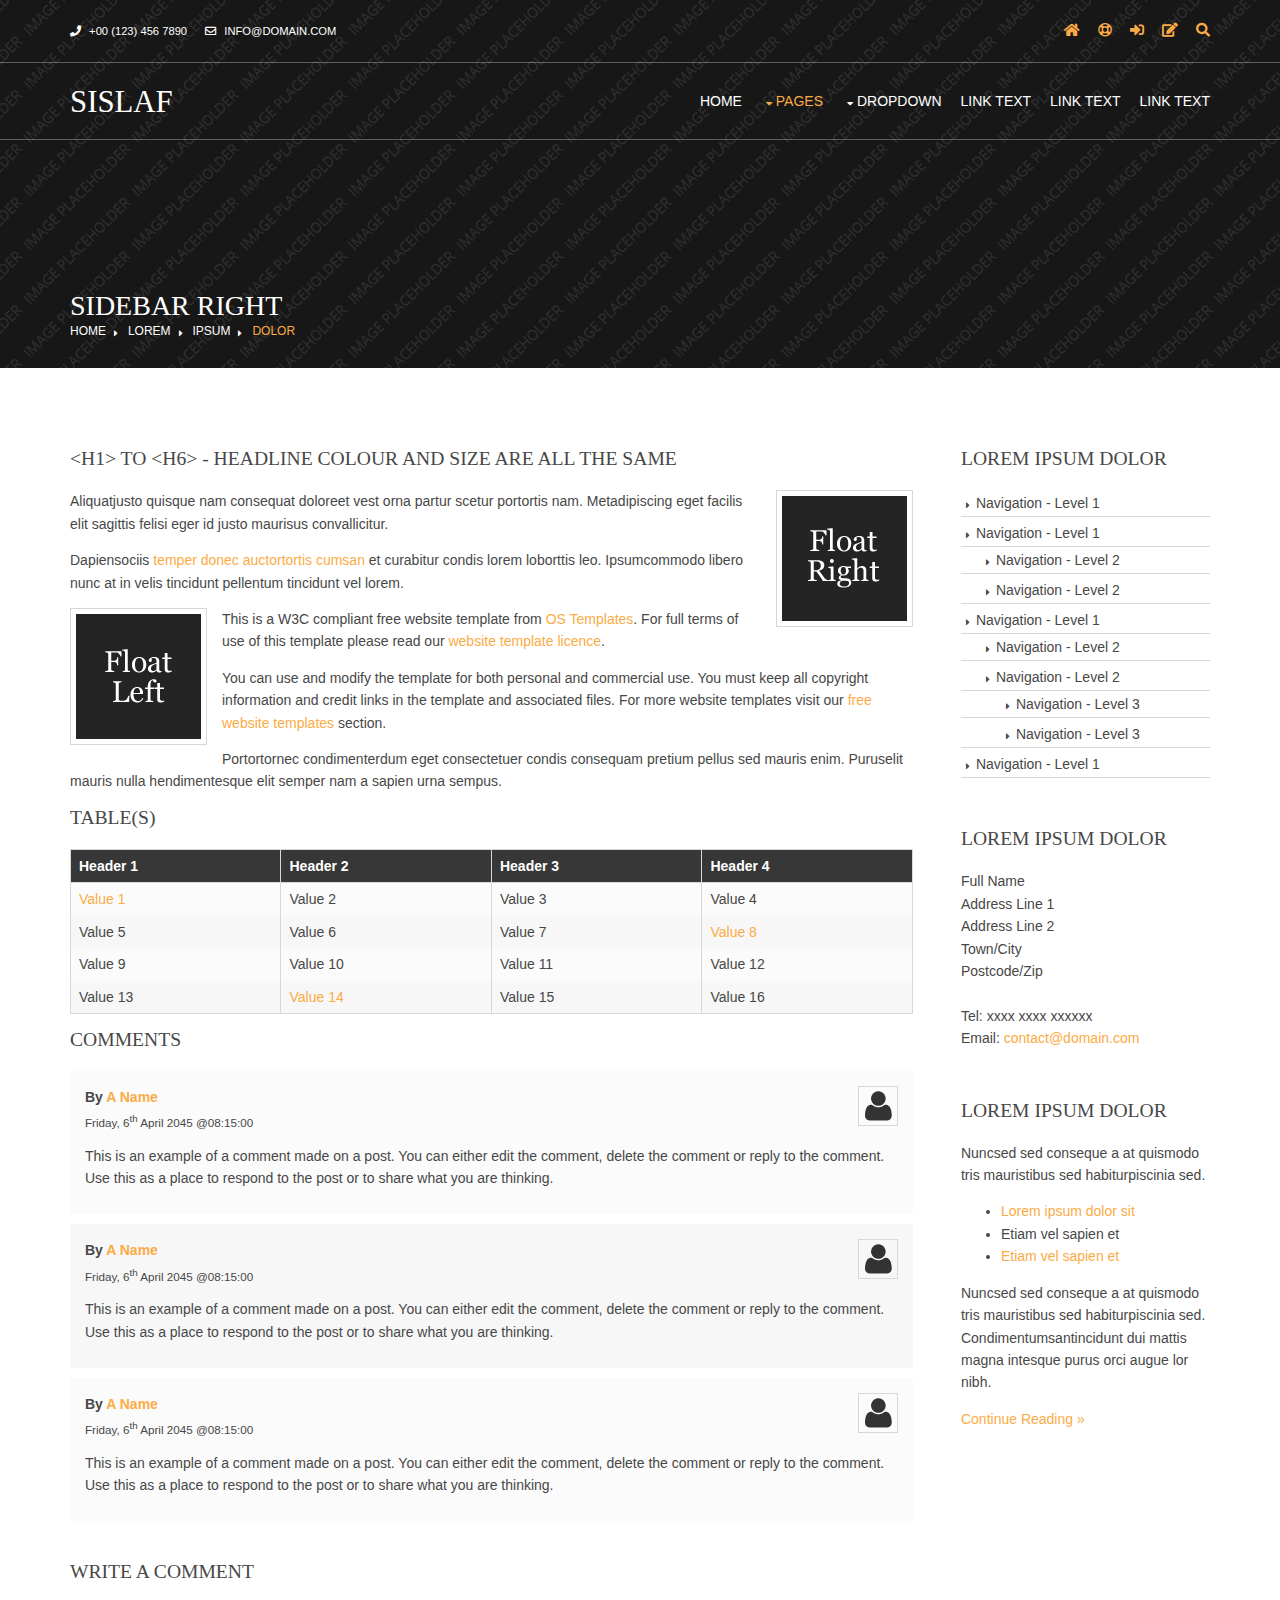
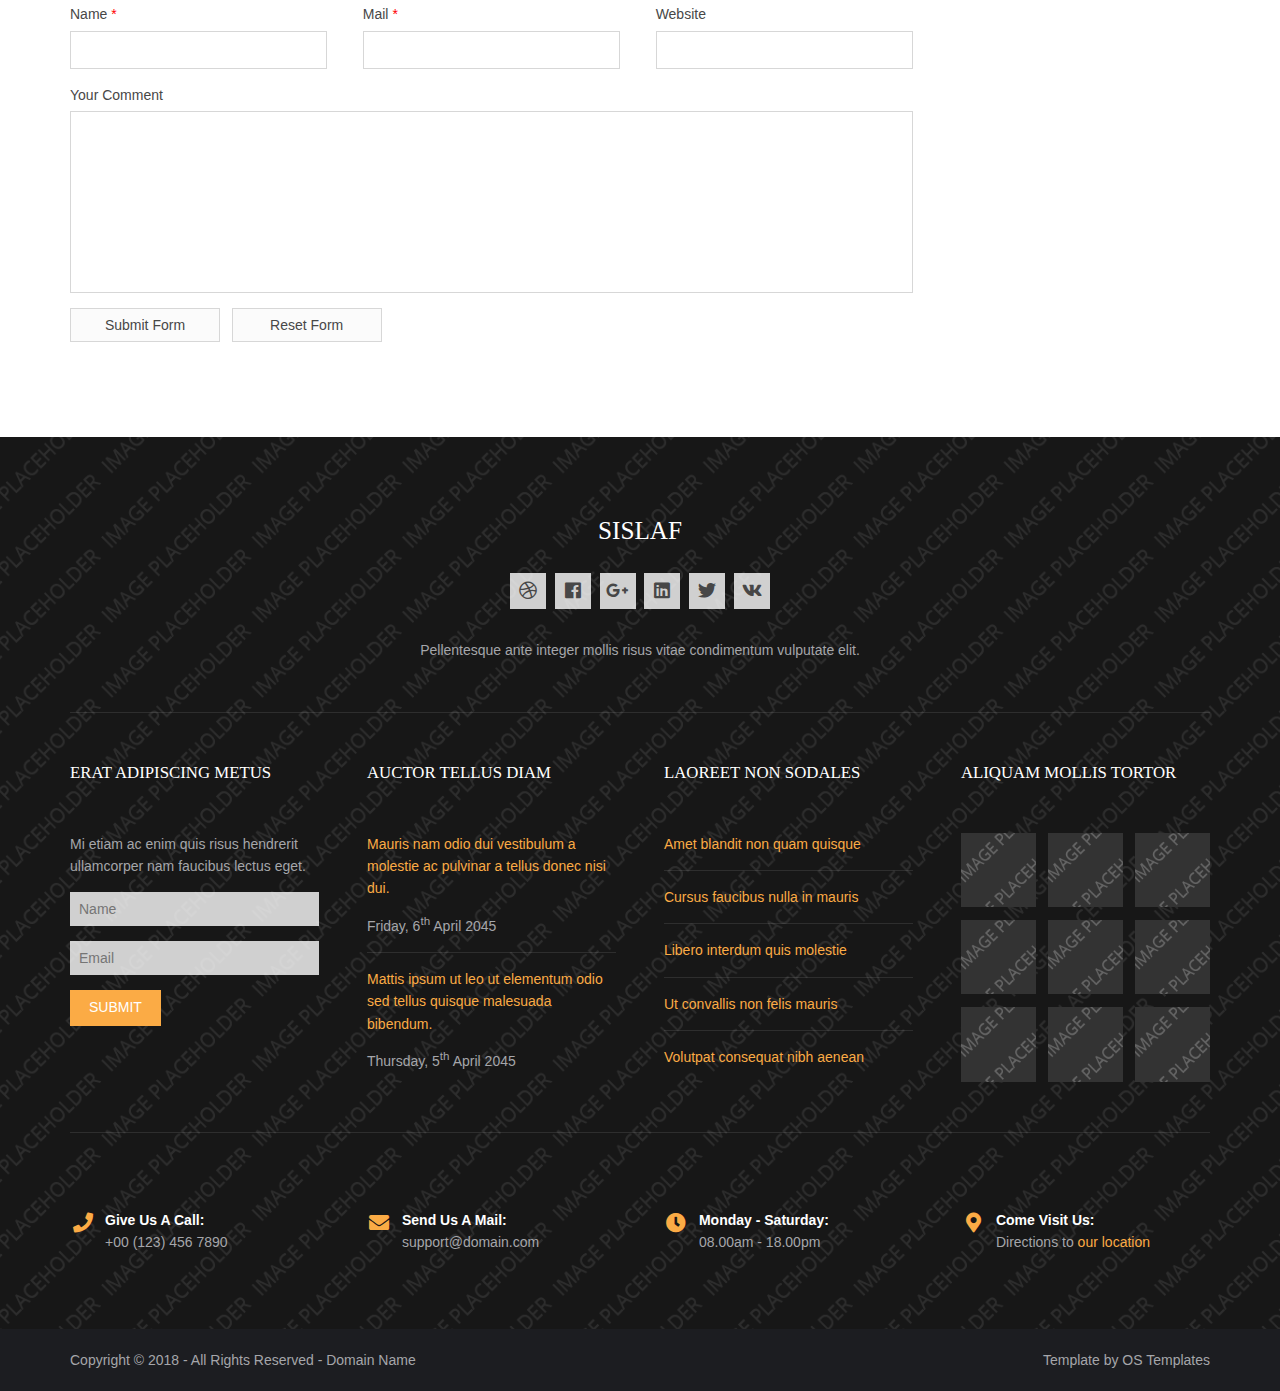
<file: assets/home/pages/sidebar-right.html>
<!DOCTYPE html>
<!--
Template Name: Sislaf
Author: <a href="https://www.os-templates.com/">OS Templates</a>
Author URI: https://www.os-templates.com/
Copyright: OS-Templates.com
Licence: Free to use under our free template licence terms
Licence URI: https://www.os-templates.com/template-terms
-->
<html lang="">
<!-- To declare your language - read more here: https://www.w3.org/International/questions/qa-html-language-declarations -->
<head>
<title>Sislaf | Pages | Sidebar Right</title>
<meta charset="utf-8">
<meta name="viewport" content="width=device-width, initial-scale=1.0, maximum-scale=1.0, user-scalable=no">
<link href="../layout/styles/layout.css" rel="stylesheet" type="text/css" media="all">
</head>
<body id="top">
<!-- ################################################################################################ -->
<!-- ################################################################################################ -->
<!-- ################################################################################################ -->
<!-- Top Background Image Wrapper -->
<div class="bgded overlay" style="background-image:url('../images/demo/backgrounds/01.png');"> 
  <!-- ################################################################################################ -->
  <div class="wrapper row0">
    <div id="topbar" class="hoc clear">
      <div class="fl_left"> 
        <!-- ################################################################################################ -->
        <ul class="nospace">
          <li><i class="fas fa-phone rgtspace-5"></i> +00 (123) 456 7890</li>
          <li><i class="far fa-envelope rgtspace-5"></i> info@domain.com</li>
        </ul>
        <!-- ################################################################################################ -->
      </div>
      <div class="fl_right"> 
        <!-- ################################################################################################ -->
        <ul class="nospace">
          <li><a href="../index.html"><i class="fas fa-home"></i></a></li>
          <li><a href="#" title="Help Centre"><i class="far fa-life-ring"></i></a></li>
          <li><a href="#" title="Login"><i class="fas fa-sign-in-alt"></i></a></li>
          <li><a href="#" title="Sign Up"><i class="fas fa-edit"></i></a></li>
          <li id="searchform">
            <div>
              <form action="#" method="post">
                <fieldset>
                  <legend>Quick Search:</legend>
                  <input type="text" placeholder="Enter search term&hellip;">
                  <button type="submit"><i class="fas fa-search"></i></button>
                </fieldset>
              </form>
            </div>
          </li>
        </ul>
        <!-- ################################################################################################ -->
      </div>
    </div>
  </div>
  <!-- ################################################################################################ -->
  <!-- ################################################################################################ -->
  <!-- ################################################################################################ -->
  <div class="wrapper row1">
    <header id="header" class="hoc clear">
      <div id="logo" class="fl_left"> 
        <!-- ################################################################################################ -->
        <h1><a href="../index.html">Sislaf</a></h1>
        <!-- ################################################################################################ -->
      </div>
      <nav id="mainav" class="fl_right"> 
        <!-- ################################################################################################ -->
        <ul class="clear">
          <li><a href="../index.html">Home</a></li>
          <li class="active"><a class="drop" href="#">Pages</a>
            <ul>
              <li><a href="gallery.html">Gallery</a></li>
              <li><a href="full-width.html">Full Width</a></li>
              <li><a href="sidebar-left.html">Sidebar Left</a></li>
              <li class="active"><a href="sidebar-right.html">Sidebar Right</a></li>
              <li><a href="basic-grid.html">Basic Grid</a></li>
              <li><a href="font-icons.html">Font Icons</a></li>
            </ul>
          </li>
          <li><a class="drop" href="#">Dropdown</a>
            <ul>
              <li><a href="#">Level 2</a></li>
              <li><a class="drop" href="#">Level 2 + Drop</a>
                <ul>
                  <li><a href="#">Level 3</a></li>
                  <li><a href="#">Level 3</a></li>
                  <li><a href="#">Level 3</a></li>
                </ul>
              </li>
              <li><a href="#">Level 2</a></li>
            </ul>
          </li>
          <li><a href="#">Link Text</a></li>
          <li><a href="#">Link Text</a></li>
          <li><a href="#">Link Text</a></li>
        </ul>
        <!-- ################################################################################################ -->
      </nav>
    </header>
  </div>
  <!-- ################################################################################################ -->
  <!-- ################################################################################################ -->
  <!-- ################################################################################################ -->
  <div id="breadcrumb" class="hoc clear"> 
    <!-- ################################################################################################ -->
    <h6 class="heading">Sidebar Right</h6>
    <ul>
      <li><a href="#">Home</a></li>
      <li><a href="#">Lorem</a></li>
      <li><a href="#">Ipsum</a></li>
      <li><a href="#">Dolor</a></li>
    </ul>
    <!-- ################################################################################################ -->
  </div>
  <!-- ################################################################################################ -->
</div>
<!-- End Top Background Image Wrapper -->
<!-- ################################################################################################ -->
<!-- ################################################################################################ -->
<!-- ################################################################################################ -->
<div class="wrapper row3">
  <main class="hoc container clear"> 
    <!-- main body -->
    <!-- ################################################################################################ -->
    <div class="content three_quarter first"> 
      <!-- ################################################################################################ -->
      <h1>&lt;h1&gt; to &lt;h6&gt; - Headline Colour and Size Are All The Same</h1>
      <img class="imgr borderedbox inspace-5" src="../images/demo/imgr.gif" alt="">
      <p>Aliquatjusto quisque nam consequat doloreet vest orna partur scetur portortis nam. Metadipiscing eget facilis elit sagittis felisi eger id justo maurisus convallicitur.</p>
      <p>Dapiensociis <a href="#">temper donec auctortortis cumsan</a> et curabitur condis lorem loborttis leo. Ipsumcommodo libero nunc at in velis tincidunt pellentum tincidunt vel lorem.</p>
      <img class="imgl borderedbox inspace-5" src="../images/demo/imgl.gif" alt="">
      <p>This is a W3C compliant free website template from <a href="https://www.os-templates.com/" title="Free Website Templates">OS Templates</a>. For full terms of use of this template please read our <a href="https://www.os-templates.com/template-terms">website template licence</a>.</p>
      <p>You can use and modify the template for both personal and commercial use. You must keep all copyright information and credit links in the template and associated files. For more website templates visit our <a href="https://www.os-templates.com/">free website templates</a> section.</p>
      <p>Portortornec condimenterdum eget consectetuer condis consequam pretium pellus sed mauris enim. Puruselit mauris nulla hendimentesque elit semper nam a sapien urna sempus.</p>
      <h1>Table(s)</h1>
      <div class="scrollable">
        <table>
          <thead>
            <tr>
              <th>Header 1</th>
              <th>Header 2</th>
              <th>Header 3</th>
              <th>Header 4</th>
            </tr>
          </thead>
          <tbody>
            <tr>
              <td><a href="#">Value 1</a></td>
              <td>Value 2</td>
              <td>Value 3</td>
              <td>Value 4</td>
            </tr>
            <tr>
              <td>Value 5</td>
              <td>Value 6</td>
              <td>Value 7</td>
              <td><a href="#">Value 8</a></td>
            </tr>
            <tr>
              <td>Value 9</td>
              <td>Value 10</td>
              <td>Value 11</td>
              <td>Value 12</td>
            </tr>
            <tr>
              <td>Value 13</td>
              <td><a href="#">Value 14</a></td>
              <td>Value 15</td>
              <td>Value 16</td>
            </tr>
          </tbody>
        </table>
      </div>
      <div id="comments">
        <h2>Comments</h2>
        <ul>
          <li>
            <article>
              <header>
                <figure class="avatar"><img src="../images/demo/avatar.png" alt=""></figure>
                <address>
                By <a href="#">A Name</a>
                </address>
                <time datetime="2045-04-06T08:15+00:00">Friday, 6<sup>th</sup> April 2045 @08:15:00</time>
              </header>
              <div class="comcont">
                <p>This is an example of a comment made on a post. You can either edit the comment, delete the comment or reply to the comment. Use this as a place to respond to the post or to share what you are thinking.</p>
              </div>
            </article>
          </li>
          <li>
            <article>
              <header>
                <figure class="avatar"><img src="../images/demo/avatar.png" alt=""></figure>
                <address>
                By <a href="#">A Name</a>
                </address>
                <time datetime="2045-04-06T08:15+00:00">Friday, 6<sup>th</sup> April 2045 @08:15:00</time>
              </header>
              <div class="comcont">
                <p>This is an example of a comment made on a post. You can either edit the comment, delete the comment or reply to the comment. Use this as a place to respond to the post or to share what you are thinking.</p>
              </div>
            </article>
          </li>
          <li>
            <article>
              <header>
                <figure class="avatar"><img src="../images/demo/avatar.png" alt=""></figure>
                <address>
                By <a href="#">A Name</a>
                </address>
                <time datetime="2045-04-06T08:15+00:00">Friday, 6<sup>th</sup> April 2045 @08:15:00</time>
              </header>
              <div class="comcont">
                <p>This is an example of a comment made on a post. You can either edit the comment, delete the comment or reply to the comment. Use this as a place to respond to the post or to share what you are thinking.</p>
              </div>
            </article>
          </li>
        </ul>
        <h2>Write A Comment</h2>
        <form action="#" method="post">
          <div class="one_third first">
            <label for="name">Name <span>*</span></label>
            <input type="text" name="name" id="name" value="" size="22" required>
          </div>
          <div class="one_third">
            <label for="email">Mail <span>*</span></label>
            <input type="email" name="email" id="email" value="" size="22" required>
          </div>
          <div class="one_third">
            <label for="url">Website</label>
            <input type="url" name="url" id="url" value="" size="22">
          </div>
          <div class="block clear">
            <label for="comment">Your Comment</label>
            <textarea name="comment" id="comment" cols="25" rows="10"></textarea>
          </div>
          <div>
            <input type="submit" name="submit" value="Submit Form">
            &nbsp;
            <input type="reset" name="reset" value="Reset Form">
          </div>
        </form>
      </div>
      <!-- ################################################################################################ -->
    </div>
    <!-- ################################################################################################ -->
    <!-- ################################################################################################ -->
    <div class="sidebar one_quarter"> 
      <!-- ################################################################################################ -->
      <h6>Lorem ipsum dolor</h6>
      <nav class="sdb_holder">
        <ul>
          <li><a href="#">Navigation - Level 1</a></li>
          <li><a href="#">Navigation - Level 1</a>
            <ul>
              <li><a href="#">Navigation - Level 2</a></li>
              <li><a href="#">Navigation - Level 2</a></li>
            </ul>
          </li>
          <li><a href="#">Navigation - Level 1</a>
            <ul>
              <li><a href="#">Navigation - Level 2</a></li>
              <li><a href="#">Navigation - Level 2</a>
                <ul>
                  <li><a href="#">Navigation - Level 3</a></li>
                  <li><a href="#">Navigation - Level 3</a></li>
                </ul>
              </li>
            </ul>
          </li>
          <li><a href="#">Navigation - Level 1</a></li>
        </ul>
      </nav>
      <div class="sdb_holder">
        <h6>Lorem ipsum dolor</h6>
        <address>
        Full Name<br>
        Address Line 1<br>
        Address Line 2<br>
        Town/City<br>
        Postcode/Zip<br>
        <br>
        Tel: xxxx xxxx xxxxxx<br>
        Email: <a href="#">contact@domain.com</a>
        </address>
      </div>
      <div class="sdb_holder">
        <article>
          <h6>Lorem ipsum dolor</h6>
          <p>Nuncsed sed conseque a at quismodo tris mauristibus sed habiturpiscinia sed.</p>
          <ul>
            <li><a href="#">Lorem ipsum dolor sit</a></li>
            <li>Etiam vel sapien et</li>
            <li><a href="#">Etiam vel sapien et</a></li>
          </ul>
          <p>Nuncsed sed conseque a at quismodo tris mauristibus sed habiturpiscinia sed. Condimentumsantincidunt dui mattis magna intesque purus orci augue lor nibh.</p>
          <p class="more"><a href="#">Continue Reading &raquo;</a></p>
        </article>
      </div>
      <!-- ################################################################################################ -->
    </div>
    <!-- ################################################################################################ -->
    <!-- / main body -->
    <div class="clear"></div>
  </main>
</div>
<!-- ################################################################################################ -->
<!-- ################################################################################################ -->
<!-- ################################################################################################ -->
<div class="bgded overlay row4" style="background-image:url('../images/demo/backgrounds/05.png');">
  <footer id="footer" class="hoc clear"> 
    <!-- ################################################################################################ -->
    <div class="center btmspace-50">
      <h6 class="heading">Sislaf</h6>
      <ul class="faico clear">
        <li><a class="faicon-dribble" href="#"><i class="fab fa-dribbble"></i></a></li>
        <li><a class="faicon-facebook" href="#"><i class="fab fa-facebook"></i></a></li>
        <li><a class="faicon-google-plus" href="#"><i class="fab fa-google-plus-g"></i></a></li>
        <li><a class="faicon-linkedin" href="#"><i class="fab fa-linkedin"></i></a></li>
        <li><a class="faicon-twitter" href="#"><i class="fab fa-twitter"></i></a></li>
        <li><a class="faicon-vk" href="#"><i class="fab fa-vk"></i></a></li>
      </ul>
      <p class="nospace">Pellentesque ante integer mollis risus vitae condimentum vulputate elit.</p>
    </div>
    <!-- ################################################################################################ -->
    <hr class="btmspace-50">
    <!-- ################################################################################################ -->
    <div class="group btmspace-50">
      <div class="one_quarter first">
        <h6 class="heading">Erat adipiscing metus</h6>
        <p class="nospace btmspace-15">Mi etiam ac enim quis risus hendrerit ullamcorper nam faucibus lectus eget.</p>
        <form method="post" action="#">
          <fieldset>
            <legend>Newsletter:</legend>
            <input class="btmspace-15" type="text" value="" placeholder="Name">
            <input class="btmspace-15" type="text" value="" placeholder="Email">
            <button type="submit" value="submit">Submit</button>
          </fieldset>
        </form>
      </div>
      <div class="one_quarter">
        <h6 class="heading">Auctor tellus diam</h6>
        <ul class="nospace linklist">
          <li>
            <article>
              <p class="nospace btmspace-10"><a href="#">Mauris nam odio dui vestibulum a molestie ac pulvinar a tellus donec nisi dui.</a></p>
              <time class="block font-xs" datetime="2045-04-06">Friday, 6<sup>th</sup> April 2045</time>
            </article>
          </li>
          <li>
            <article>
              <p class="nospace btmspace-10"><a href="#">Mattis ipsum ut leo ut elementum odio sed tellus quisque malesuada bibendum.</a></p>
              <time class="block font-xs" datetime="2045-04-05">Thursday, 5<sup>th</sup> April 2045</time>
            </article>
          </li>
        </ul>
      </div>
      <div class="one_quarter">
        <h6 class="heading">Laoreet non sodales</h6>
        <ul class="nospace linklist">
          <li><a href="#">Amet blandit non quam quisque</a></li>
          <li><a href="#">Cursus faucibus nulla in mauris</a></li>
          <li><a href="#">Libero interdum quis molestie</a></li>
          <li><a href="#">Ut convallis non felis mauris</a></li>
          <li><a href="#">Volutpat consequat nibh aenean</a></li>
        </ul>
      </div>
      <div class="one_quarter">
        <h6 class="heading">Aliquam mollis tortor</h6>
        <ul class="nospace clear latestimg">
          <li><a class="imgover" href="#"><img src="../images/demo/100x100.png" alt=""></a></li>
          <li><a class="imgover" href="#"><img src="../images/demo/100x100.png" alt=""></a></li>
          <li><a class="imgover" href="#"><img src="../images/demo/100x100.png" alt=""></a></li>
          <li><a class="imgover" href="#"><img src="../images/demo/100x100.png" alt=""></a></li>
          <li><a class="imgover" href="#"><img src="../images/demo/100x100.png" alt=""></a></li>
          <li><a class="imgover" href="#"><img src="../images/demo/100x100.png" alt=""></a></li>
          <li><a class="imgover" href="#"><img src="../images/demo/100x100.png" alt=""></a></li>
          <li><a class="imgover" href="#"><img src="../images/demo/100x100.png" alt=""></a></li>
          <li><a class="imgover" href="#"><img src="../images/demo/100x100.png" alt=""></a></li>
        </ul>
      </div>
      <!-- ################################################################################################ -->
    </div>
    <div id="ctdetails" class="clear">
      <ul class="nospace clear">
        <li class="one_quarter first">
          <div class="block clear"><a href="#"><i class="fas fa-phone"></i></a> <span><strong>Give us a call:</strong> +00 (123) 456 7890</span></div>
        </li>
        <li class="one_quarter">
          <div class="block clear"><a href="#"><i class="fas fa-envelope"></i></a> <span><strong>Send us a mail:</strong> support@domain.com</span></div>
        </li>
        <li class="one_quarter">
          <div class="block clear"><a href="#"><i class="fas fa-clock"></i></a> <span><strong> Monday - Saturday:</strong> 08.00am - 18.00pm</span></div>
        </li>
        <li class="one_quarter">
          <div class="block clear"><a href="#"><i class="fas fa-map-marker-alt"></i></a> <span><strong>Come visit us:</strong> Directions to <a href="#">our location</a></span></div>
        </li>
      </ul>
    </div>
    <!-- ################################################################################################ -->
  </footer>
</div>
<!-- ################################################################################################ -->
<!-- ################################################################################################ -->
<!-- ################################################################################################ -->
<div class="wrapper row5">
  <div id="copyright" class="hoc clear"> 
    <!-- ################################################################################################ -->
    <p class="fl_left">Copyright &copy; 2018 - All Rights Reserved - <a href="#">Domain Name</a></p>
    <p class="fl_right">Template by <a target="_blank" href="https://www.os-templates.com/" title="Free Website Templates">OS Templates</a></p>
    <!-- ################################################################################################ -->
  </div>
</div>
<!-- ################################################################################################ -->
<!-- ################################################################################################ -->
<!-- ################################################################################################ -->
<a id="backtotop" href="#top"><i class="fas fa-chevron-up"></i></a>
<!-- JAVASCRIPTS -->
<script src="../layout/scripts/jquery.min.js"></script>
<script src="../layout/scripts/jquery.backtotop.js"></script>
<script src="../layout/scripts/jquery.mobilemenu.js"></script>
</body>
</html>
</file>
<file: assets/home/layout/styles/layout.css>
@charset "utf-8";
/*
Template Name: Sislaf
Author: <a href="https://www.os-templates.com/">OS Templates</a>
Author URI: https://www.os-templates.com/
Copyright: OS-Templates.com
Licence: Free to use under our free template licence terms
Licence URI: https://www.os-templates.com/template-terms
File: Layout CSS
*/

@import url("fontawesome-free/css/fontawesome-all.min.css");
@import url("framework.css");

/* Rows
--------------------------------------------------------------------------------------------------------------- */
.row0, .row0 a{}
.row1{border:solid; border-width:1px 0;}
.row2, .row2 a{}
.row3, .row3 a{}
.row4, .row4 a{}
.row5, .row5 a{}


/* Top Bar
--------------------------------------------------------------------------------------------------------------- */
#topbar{padding:20px 0; font-size:.8rem; text-transform:uppercase;}

#topbar ul li{display:inline-block; margin-right:15px;}
#topbar ul li:last-child{margin-right:0; padding-right:0; border-right:none;}
#topbar i{line-height:normal;}
#topbar > div:nth-of-type(2) i{font-size:1rem;}

/* Search Form */
#topbar #searchform{position:relative; line-height:1; z-index:9999;}
#topbar #searchform::after{display:block; height:18px; line-height:18px; padding:0; font-family:"Font Awesome\ 5 Free"; font-weight:900; font-size:1rem; content:"\f002"/* fa-search */;}
#topbar #searchform:hover::after, #topbar #searchform button{cursor:pointer;}
#topbar #searchform > div{position:absolute; top:18px; right:0; width:280px; visibility:hidden; opacity:0/* Required for transition effect */;}
#topbar #searchform:hover > div{visibility:visible; opacity:1/* Required for transition effect */;}
#topbar #searchform form{display:block; position:relative;}
#topbar #searchform form *{border:none;}
#topbar #searchform input{display:block; width:100%; height:36px; padding:8px 40px 8px 10px; font-size:1rem;}
#topbar #searchform ::placeholder{text-transform:capitalize;}
#topbar #searchform button{display:block; position:absolute; top:3px; right:2px; height:30px; font-size:16px; line-height:1;}


/* Header
--------------------------------------------------------------------------------------------------------------- */
#header{}

#header #logo{margin:22px 0 0 0;}
#header #logo h1{margin:0; padding:0; font-size:2.2rem; text-transform:uppercase;}


/* Page Intro
--------------------------------------------------------------------------------------------------------------- */
#pageintro{padding:200px 0 300px;}/* 300px => 100px for #introblocks negative margin */

#pageintro article, #pageintro article p{display:block; max-width:75%; margin:0 auto; text-align:center;}
#pageintro article p{max-width:65%; line-height:2rem;}
#pageintro .heading{margin-bottom:20px; font-size:4rem;}
#pageintro footer{margin-top:50px;}


/* Content Area
--------------------------------------------------------------------------------------------------------------- */
.container{padding:80px 0;}

/* Content */
.container .content{}

.sectiontitle{display:block; max-width:55%; margin:0 auto 80px; text-align:center;}
.sectiontitle *{margin:0;}

/* Introblocks - x3 */
#introblocks{display:block; position:relative; margin:-180px 0 0 0; z-index:1; text-align:center;}/* 180px => 100px + container padding */
#introblocks figure{}
#introblocks figure figcaption{display:block; padding:30px 0 0 0; text-align:center;}
#introblocks figure figcaption > a{}
#introblocks figure figcaption .heading{font-size:1.2rem; font-weight:700; margin-bottom:0;}
#introblocks figure figcaption .heading.underline::after{left:50%; margin-left:-12%;}

/* Overview - for services etc. */
#overview{}
#overview li{margin-bottom:50px;}
#overview li:nth-last-child(-n+3){margin-bottom:0;}/* Removes bottom margin from the last three items - margin is restored in the media queries when items stack */
#overview li:nth-child(3n+1){margin-left:0; clear:left;}/* Removes the need to add class="first" */
#overview article{}
#overview article *{margin:0; padding:0;}
#overview article > div{display:block; position:relative; min-height:36px; margin:0 0 20px 0; padding:8px 0 0 55px;}
#overview article > div *{line-height:1;}
#overview article > div i{display:block; position:absolute; top:0; left:0; font-size:36px;}
#overview article > div .heading{}
#overview article p{}

/* Split Fifty */
#splitfifty{}
#splitfifty *{margin:0;}
#splitfifty > .sectiontitle{max-width:none; margin:0 0 50px 0; text-align:left;}
#splitfifty > .sectiontitle .heading.underline::after{left:0; margin-left:0;}
#splitfifty > div:nth-of-type(2) article{display:block; float:left; width:50%; padding:50px;}
#splitfifty > div:nth-of-type(2) article *{margin:0 0 30px 0;}
#splitfifty > div:nth-of-type(2) article .heading{}
#splitfifty > div:nth-of-type(2) article p{}
#splitfifty > div:nth-of-type(2) article footer, #splitfifty > div:nth-of-type(2) article footer a{margin:0;}
#splitfifty.disright > div:nth-of-type(2) article{float:right;}/* Display the block to the right, instead of left - depends on your preference */

/* Team Members */
.team{}
.team li:last-child{margin-bottom:0;}/* Used when elements stack in small viewports */
.team figure{display:block; text-align:center;}
.team figure *{margin:0; padding:0;}
.team figure a{}
.team figure img{}
.team figure figcaption{padding:20px 10px; line-height:1;}
.team figure strong{display:block; margin-bottom:8px; font-size:1.4rem; font-weight:400;}
.team figure em{display:block; font-style:normal; font-size:.8rem;}

/* Stats */
#stats{}
#stats > li{display:block; float:left; width:25%; border:solid; border-width:0 1px 0 0; text-align:center;}
#stats > li:last-child{border:none;}
#stats > li *{margin:0; padding:0;}
#stats > li i{margin-bottom:30px; font-size:5rem;}
#stats > li p:first-of-type{margin-bottom:15px; font-size:3rem; font-weight:700; line-height:1;}
#stats > li p:last-of-type{text-transform:uppercase;}

/* Testimonials */
#testimonials{}
#testimonials > .one_half{margin:0;}
#testimonials ul{margin:0; padding:50px; list-style:none;}
#testimonials ul li{margin:0 0 50px 0;}
#testimonials ul li:last-child{margin:0;}
#testimonials blockquote{display:block; position:relative; width:100%; margin:0 0 30px 0; padding:30px; line-height:1.4; z-index:1; border-radius:10px;}
#testimonials blockquote::before{display:block; position:absolute; top:10px; left:10px; font-family:"Font Awesome\ 5 Free"; font-weight:900; font-size:32px; line-height:32px; content:"\f10d"; z-index:-1;}
#testimonials blockquote::after{display:block; position:absolute; bottom:-15px; left:30px; width:0; height:0; content:""; border:15px solid transparent; border-bottom:none;}
#testimonials figure{}
#testimonials figure *{margin:0; line-height:1;}
#testimonials figure img{float:left; margin:0 15px;}
#testimonials figcaption{float:left; margin-top:10px;}
#testimonials figcaption .heading{font-size:1.2rem; font-weight:700;}
#testimonials figcaption em{font-size:.8rem;}
#testimonials footer{}

/* Latest - Blog posts etc. */
#latest{}
#latest article{}
#latest article figure{}
#latest article figure img{}
#latest article .meta{display:block; padding:5px 10px;}
#latest article .meta li{display:block; float:left; width:50%; font-size:.8rem;}
#latest article .meta li:last-child{text-align:right;}
#latest article .meta li i{margin-right:5px;}
#latest article .excerpt{padding:30px; border:solid; border-width:0 1px 1px 1px;}
#latest article .excerpt .heading{margin:0 0 15px 0; font-size:1.2rem;}
#latest article .excerpt p{}
#latest article .excerpt footer{margin-top:30px;}

/* Comments */
#comments ul{margin:0 0 40px 0; padding:0; list-style:none;}
#comments li{margin:0 0 10px 0; padding:15px;}
#comments .avatar{float:right; margin:0 0 10px 10px; padding:3px; border:1px solid;}
#comments address{font-weight:bold;}
#comments time{font-size:smaller;}
#comments .comcont{display:block; margin:0; padding:0;}
#comments .comcont p{margin:10px 5px 10px 0; padding:0;}

#comments form{display:block; width:100%;}
#comments input, #comments textarea{width:100%; padding:10px; border:1px solid;}
#comments textarea{overflow:auto;}
#comments div{margin-bottom:15px;}
#comments input[type="submit"], #comments input[type="reset"]{display:inline-block; width:auto; min-width:150px; margin:0; padding:8px 5px; cursor:pointer;}

/* Sidebar */
.container .sidebar{}

.sidebar .sdb_holder{margin-bottom:50px;}
.sidebar .sdb_holder:last-child{margin-bottom:0;}


/* Footer
--------------------------------------------------------------------------------------------------------------- */
#footer{padding:80px 0;}

#footer .heading{margin-bottom:50px; font-size:1.2rem;}

#footer > div:first-of-type .heading{margin-bottom:20px; text-transform:uppercase; font-size:1.8rem;}
#footer > div:first-of-type .faico{margin-bottom:30px;}

#footer input, #footer button{border:1px solid;}
#footer input{display:block; width:100%; padding:8px;}
#footer button{padding:8px 18px 10px; text-transform:uppercase; font-weight:400; cursor:pointer;}

#footer .linklist li{display:block; margin-bottom:15px; padding:0 0 15px 0; border-bottom:1px solid;}
#footer .linklist li:last-child{margin:0; padding:0; border:none;}
#footer .linklist li::before, #footer .linklist li::after{display:table; content:"";}
#footer .linklist li, #footer .linklist li::after{clear:both;}

#footer .contact{}
#footer .contact.linklist li, #footer .contact.linklist li:last-child{position:relative; padding-left:40px;}
#footer .contact li *{margin:0; padding:0; line-height:1.6;}
#footer .contact li i{display:block; position:absolute; top:0; left:0; width:30px; font-size:16px; text-align:center;}

#footer .latestimg{}
#footer .latestimg > li{display:inline-block; float:left; width:30%; margin:0 0 5% 5%;}
#footer .latestimg > li:nth-last-child(-n+3){margin-bottom:0;}/* Removes bottom margin from the last three items - margin is restored in the media queries when items stack */
#footer .latestimg > li:nth-child(3n+1){margin-left:0; clear:left;}/* Removes the need to add class="first" */
#footer .latestimg > li img{width:100%;}/* Force the image to resize to take the full space - may have to be changed for tablets, depends on personal preference */
#footer .latestimg > li a.imgover{display:block;}

#footer #ctdetails{padding-top:80px; border-top:1px solid;}
#footer #ctdetails ul{}
#footer #ctdetails ul li{}
#footer #ctdetails ul li div{position:relative; min-height:30px; padding:0 0 0 35px; line-height:1;}
#footer #ctdetails ul li div i{position:absolute; top:0; left:0; width:25px; height:23px; font-size:20px; text-align:center;}
#footer #ctdetails ul li div span{display:block;}
#footer #ctdetails ul li div strong{display:block; margin:0 0 8px 0; text-transform:capitalize;}


/* Copyright
--------------------------------------------------------------------------------------------------------------- */
#copyright{padding:20px 0;}
#copyright *{margin:0; padding:0;}


/* Transition Fade
This gives a smooth transition to "ALL" elements used in the layout - other than the navigation form used in mobile devices
If you don't want it to fade all elements, you have to list the ones you want to be faded individually
Delete it completely to stop fading
--------------------------------------------------------------------------------------------------------------- */
*, *::before, *::after{transition:all .3s ease-in-out;}
#mainav form *{transition:none !important;}


/* ------------------------------------------------------------------------------------------------------------ */
/* ------------------------------------------------------------------------------------------------------------ */
/* ------------------------------------------------------------------------------------------------------------ */
/* ------------------------------------------------------------------------------------------------------------ */
/* ------------------------------------------------------------------------------------------------------------ */


/* Navigation
--------------------------------------------------------------------------------------------------------------- */
nav ul, nav ol{margin:0; padding:0; list-style:none;}

#mainav, #breadcrumb, .sidebar nav{line-height:normal;}
#mainav .drop::after, #mainav li li .drop::after, #breadcrumb li a::after, .sidebar nav a::after{position:absolute; font-family:"Font Awesome\ 5 Free"; font-weight:900; font-size:10px; line-height:10px;}

/* Top Navigation */
#mainav{}
#mainav ul{text-transform:uppercase;}
#mainav ul ul{position:absolute; width:180px; text-transform:none; z-index:9999;}
#mainav ul ul ul{left:180px; top:0;}
#mainav li{display:inline-block; position:relative; margin:0 15px 0 0; padding:0;}
#mainav li:last-child{margin-right:0;}
#mainav li li{width:100%; margin:0;}
#mainav li a{display:block; padding:30px 0;}
#mainav li li a{border:solid; border-width:0 0 1px 0;}
#mainav .drop{padding-left:15px;}
#mainav li li a, #mainav li li .drop{display:block; margin:0; padding:10px 15px;}
#mainav .drop::after, #mainav li li .drop::after{content:"\f0d7";}
#mainav .drop::after{top:35px; left:5px;}
#mainav li li .drop::after{top:15px; left:5px;}
#mainav ul ul{visibility:hidden; opacity:0;}
#mainav ul li:hover > ul{visibility:visible; opacity:1;}

#mainav form{display:none; width:100%; margin:0; padding:0;}
#mainav form select, #mainav form select option{display:block; cursor:pointer; outline:none;}
#mainav form select{width:100%; padding:5px; border:none;}
#mainav form select option{margin:5px; padding:0; border:none;}

/* Breadcrumb */
#breadcrumb{padding:150px 0 30px;}
#breadcrumb ul{margin:0; padding:0; list-style:none; text-transform:uppercase;}
#breadcrumb li{display:inline-block; margin:0 6px 0 0; padding:0;}
#breadcrumb li a{display:block; position:relative; margin:0; padding:0 12px 0 0; font-size:12px;}
#breadcrumb li a::after{top:4px; right:0; content:"\f0da";}
#breadcrumb li:last-child a{margin:0; padding:0;}
#breadcrumb li:last-child a::after{display:none;}
#breadcrumb .heading{margin:0; font-size:2rem;}

/* Sidebar Navigation */
.sidebar nav{display:block; width:100%;}
.sidebar nav li{margin:0 0 3px 0; padding:0;}
.sidebar nav a{display:block; position:relative; margin:0; padding:5px 10px 5px 15px; text-decoration:none; border:solid; border-width:0 0 1px 0;}
.sidebar nav a::after{top:10px; left:5px; content:"\f0da";}
.sidebar nav ul ul a{padding-left:35px;}
.sidebar nav ul ul a::after{left:25px;}
.sidebar nav ul ul ul a{padding-left:55px;}
.sidebar nav ul ul ul a::after{left:45px;}

/* Pagination */
.pagination{display:block; width:100%; text-align:center; clear:both;}
.pagination li{display:inline-block; margin:0 2px 0 0;}
.pagination li:last-child{margin-right:0;}
.pagination a, .pagination strong{display:block; padding:8px 11px; border:1px solid; background-clip:padding-box; font-weight:normal;}

/* Back to Top */
#backtotop{z-index:999; display:inline-block; position:fixed; visibility:hidden; bottom:20px; right:20px; width:36px; height:36px; line-height:36px; font-size:16px; text-align:center; opacity:.2;}
#backtotop i{display:block; width:100%; height:100%; line-height:inherit;}
#backtotop.visible{visibility:visible; opacity:.5;}
#backtotop:hover{opacity:1;}


/* Tables
--------------------------------------------------------------------------------------------------------------- */
table, th, td{border:1px solid; border-collapse:collapse; vertical-align:top;}
table, th{table-layout:auto;}
table{width:100%; margin-bottom:15px;}
th, td{padding:5px 8px;}
td{border-width:0 1px;}


/* Gallery
--------------------------------------------------------------------------------------------------------------- */
#gallery{display:block; width:100%; margin-bottom:50px;}
#gallery figure figcaption{display:block; width:100%; clear:both;}
#gallery li{margin-bottom:30px;}


/* Font Awesome Social Icons
--------------------------------------------------------------------------------------------------------------- */
.faico{margin:0; padding:0; list-style:none;}
.faico li{display:inline-block; margin:8px 5px 0 0; padding:0; line-height:normal;}
.faico li:last-child{margin-right:0;}
.faico a{display:inline-block; width:36px; height:36px; line-height:36px; font-size:18px; text-align:center;}

.faico a{color:#474747; background-color:rgba(255,255,255,.8);}
.faico a:hover{color:#FFFFFF;}

.faicon-dribble:hover{background-color:#EA4C89;}
.faicon-facebook:hover{background-color:#3B5998;}
.faicon-google-plus:hover{background-color:#DB4A39;}
.faicon-linkedin:hover{background-color:#0E76A8;}
.faicon-twitter:hover{background-color:#00ACEE;}
.faicon-vk:hover{background-color:#4E658E;}


/* ------------------------------------------------------------------------------------------------------------ */
/* ------------------------------------------------------------------------------------------------------------ */
/* ------------------------------------------------------------------------------------------------------------ */
/* ------------------------------------------------------------------------------------------------------------ */
/* ------------------------------------------------------------------------------------------------------------ */


/* Colours
--------------------------------------------------------------------------------------------------------------- */
body{color:#A5A6AA; background-color:#1C1D21;}
a{color:#FBAB45;}
a:active, a:focus{background:transparent !important;}/* IE10 + 11 Bugfix - prevents grey background */
hr, .borderedbox{border-color:#D7D7D7;}
label span{color:#FF0000; background-color:inherit;}
input:focus, textarea:focus, *:required:focus{border-color:#FBAB45 !important;}

.overlay{color:#FFFFFF; background-color:inherit;}
.overlay::after{color:inherit; background-color:rgba(0,0,0,.55);}
.overlay.light{color:#474747;}
.overlay.light::after{background-color:rgba(255,255,255,.7);}

.btn, .btn.inverse:hover{color:#FFFFFF; background-color:#FBAB45; border-color:#FBAB45;}
.btn:hover, .btn.inverse{color:inherit; background-color:transparent; border-color:inherit;}

.imgover:hover::before{background-color:rgba(251,171,69,.5);/* #FBAB45 */}
.imgover, .imgover:hover::after{color:#FFFFFF;}

.heading.underline::after{background-color:#FA8D0A;}


/* Rows */
.row0{}
.row1{border-color:rgba(255,255,255,.3);}
.row2{color:#474747; background-color:#F4F4F4;}
.row3{color:#474747; background-color:#FFFFFF;}
.row4{color:#A5A6AA; background-color:#27282E;}
.row5, .row5 a{color:#A5A6AA; background-color:#1C1D21;}


/* Top Bar */
#topbar #searchform{color:#FBAB45;}
#topbar #searchform:hover{}
#topbar #searchform input{color:#FFFFFF; background:#FA8D0A;}
#topbar #searchform button{color:#FFFFFF; background:transparent;}


/* Header */
#header #logo h1 a{color:inherit;}


/* Page Intro */
#pageintro{color:#FFFFFF;}


/* Content Area */
#overview article a{color:inherit;}
#overview article:hover a{color:#FBAB45;}

#splitfifty article{color:#474747; background-color:rgba(255,255,255,.8);}
#splitfifty article:hover{background-color:#FFFFFF;}

.team figure, .latest article{box-shadow:0px 0px 15px rgba(0,0,0,.1);}
.team figure:hover{color:#FFFFFF; background-color:#FBAB45;}

#stats > li{border-color:#D7D7D7;}
#stats > li i{color:rgba(0,0,0,.2);}
#stats > li:hover i{color:rgba(0,0,0,.6);}

#testimonials blockquote{color:#474747; background-color:rgba(255,255,255,.8);}
#testimonials:hover blockquote{background-color:#FFFFFF;}
#testimonials blockquote::before{color:rgba(0,0,0,.1);}
#testimonials blockquote::after{border-top-color:rgba(255,255,255,.8);}
#testimonials:hover blockquote::after{border-top-color:#FFFFFF;}


/* Latest */
#latest article:hover{box-shadow:0px 0px 15px rgba(0,0,0,.1);}
#latest article .meta, #latest article .meta a{color:#FFFFFF; background-color:#1C1D21;}
#latest article .excerpt{border-color:#D7D7D7;}


/* Footer */
#footer .heading, #footer #ctdetails ul li div strong{color:#FFFFFF;}
#footer hr, #footer .borderedbox, #footer .linklist li, #footer #ctdetails{border-color:rgba(255,255,255,.1);}

#footer input, #footer button{border-color:transparent;}
#footer input{color:#474747; background-color:rgba(255,255,255,.8);}
#footer input:focus{border-color:#FBAB45;}
#footer button{color:#FFFFFF; background-color:#FBAB45;}
#footer button:hover{color:inherit; background-color:transparent; border-color:inherit;}


/* Navigation */
#mainav{}
#mainav li a{color:inherit;}
#mainav .active a, #mainav a:hover, #mainav li:hover > a{color:#FBAB45; background-color:inherit;}
#mainav li li a, #mainav .active li a{color:#FFFFFF; background-color:rgba(251,171,69,.5);/* #FBAB45 */ border-color:rgba(251,171,69,.5);}
#mainav li li:hover > a, #mainav .active .active > a{color:#FFFFFF; background-color:#FBAB45;}
#mainav form select{color:#474747; background-color:#FFFFFF;}

#breadcrumb a{color:inherit; background-color:inherit;}
#breadcrumb li:last-child a{color:#FBAB45;}

.container .sidebar nav a{color:inherit; border-color:#D7D7D7;}
.container .sidebar nav a:hover{color:#FBAB45;}

.pagination a, .pagination strong{border-color:#D7D7D7;}
.pagination .current *{color:#FFFFFF; background-color:#FBAB45;}

#backtotop{color:#FFFFFF; background-color:#FBAB45;}


/* Tables + Comments */
table, th, td, #comments .avatar, #comments input, #comments textarea{border-color:#D7D7D7;}
th{color:#FFFFFF; background-color:#373737;}
tr, #comments li, #comments input[type="submit"], #comments input[type="reset"]{color:inherit; background-color:#FBFBFB;}
tr:nth-child(even), #comments li:nth-child(even){color:inherit; background-color:#F7F7F7;}
table a, #comments a{background-color:inherit;}


/* ------------------------------------------------------------------------------------------------------------ */
/* ------------------------------------------------------------------------------------------------------------ */
/* ------------------------------------------------------------------------------------------------------------ */
/* ------------------------------------------------------------------------------------------------------------ */
/* ------------------------------------------------------------------------------------------------------------ */


/* Media Queries
--------------------------------------------------------------------------------------------------------------- */
@-ms-viewport{width:device-width;}


/* Max Wrapper Width - Laptop, Desktop etc.
--------------------------------------------------------------------------------------------------------------- */
@media screen and (min-width:1140px){
	.hoc{max-width:1140px;}
}

@media screen and (min-width:978px) and (max-width:1140px){
	.hoc{max-width:95%;}
}


/* Mobile Devices
--------------------------------------------------------------------------------------------------------------- */
@media screen and (max-width:978px){
	.hoc{max-width:90%;}

	#topbar{}

	#header{padding:30px 0;}
	#header #logo{margin-top:0;}

	#mainav{}
	#mainav ul{display:none;}
	#mainav form{display:block; margin-top:2px;}

	#breadcrumb{}

	.container{}
	#comments input[type="reset"]{margin-top:10px;}
	.pagination li{display:inline-block; margin:0 5px 5px 0;}

	#footer{}

	#copyright{}
	#copyright p:first-of-type{margin-bottom:10px;}
}

@media screen and (max-width:750px){
	.imgl, .imgr{display:inline-block; float:none; margin:0 0 10px 0;}
	.fl_left, .fl_right{display:block; float:none;}
	.group .group > *:last-child, .clear .clear > *:last-child, .clear .group > *:last-child, .group .clear > *:last-child{margin-bottom:0;}/* Experimental - Needs more testing in different situations, stops double margin when stacking */
	.one_half, .one_third, .two_third, .one_quarter, .two_quarter, .three_quarter{display:block; float:none; width:auto; margin:0 0 30px 0;}

	#topbar{text-align:center;}
	#topbar > div:first-of-type ul{margin:0 0 10px 0;}
	#topbar #searchform{display:none;}/* This is personal preference - remove if not required */

	#header{text-align:center;}
	#header #logo{margin:0 0 15px 0;}

	#pageintro article, #pageintro article p{max-width:none;}
	#pageintro .heading{font-size:2rem;}

	.sectiontitle{max-width:none;}
	
	#introblocks > ul{margin:0 auto 80px;}
	#introblocks > ul, #latest article{max-width:348px;}/* Restrict the width to the one_third grid element */
	.team figure{max-width:300px;}/* Restrict the width to the image width */
	#introblocks > ul > li, #overview li:nth-last-child(-n+3){margin-bottom:50px;}
	#introblocks > ul > li:last-child, #overview li:last-child{margin-bottom:0;}
	#splitfifty > div:nth-of-type(2) article{display:block; float:none; width:100%;}

	#footer .latestimg > li, #footer .latestimg > li:nth-last-child(-n+3){display:inline-block; float:none; width:auto; margin:0 5% 5% 0;}
	#footer .latestimg > li:last-child{margin-bottom:0;}
	#footer .latestimg > li img{width:auto;}
}

@media screen and (min-width:450px) and (max-width:750px){
	#stats > li{width:50%; margin-bottom:50px;}
	#stats > li:nth-child(even){border:none;}
	#stats > li:nth-last-child(-n+2){margin-bottom:0;}
}

@media screen and (max-width:450px){
	#topbar > div:first-of-type ul li{display:block; margin:0;}

	#splitfifty > div:nth-of-type(2) article, #testimonials ul, #latest article .excerpt{padding:20px;}
	#stats > li{float:none; width:100%; margin-bottom:25px; padding-bottom:25px;}
	#stats > li, #stats > li:nth-child(even){border-width:0 0 1px 0;}
	#stats > li:last-child{margin:25px 0 0 0; padding-bottom:0;}
}

/* Other
--------------------------------------------------------------------------------------------------------------- */
@media screen and (max-width:650px){
	.scrollable{display:block; width:100%; margin:0 0 30px 0; padding:0 0 15px 0; overflow:auto; overflow-x:scroll;}
	.scrollable table{margin:0; padding:0; white-space:nowrap;}

	.inline li{display:block; margin-bottom:10px;}
	.pushright li{margin-right:0;}

	.font-x2{font-size:1.6rem;}
	.font-x3{font-size:1.8rem;}
}
</file>
